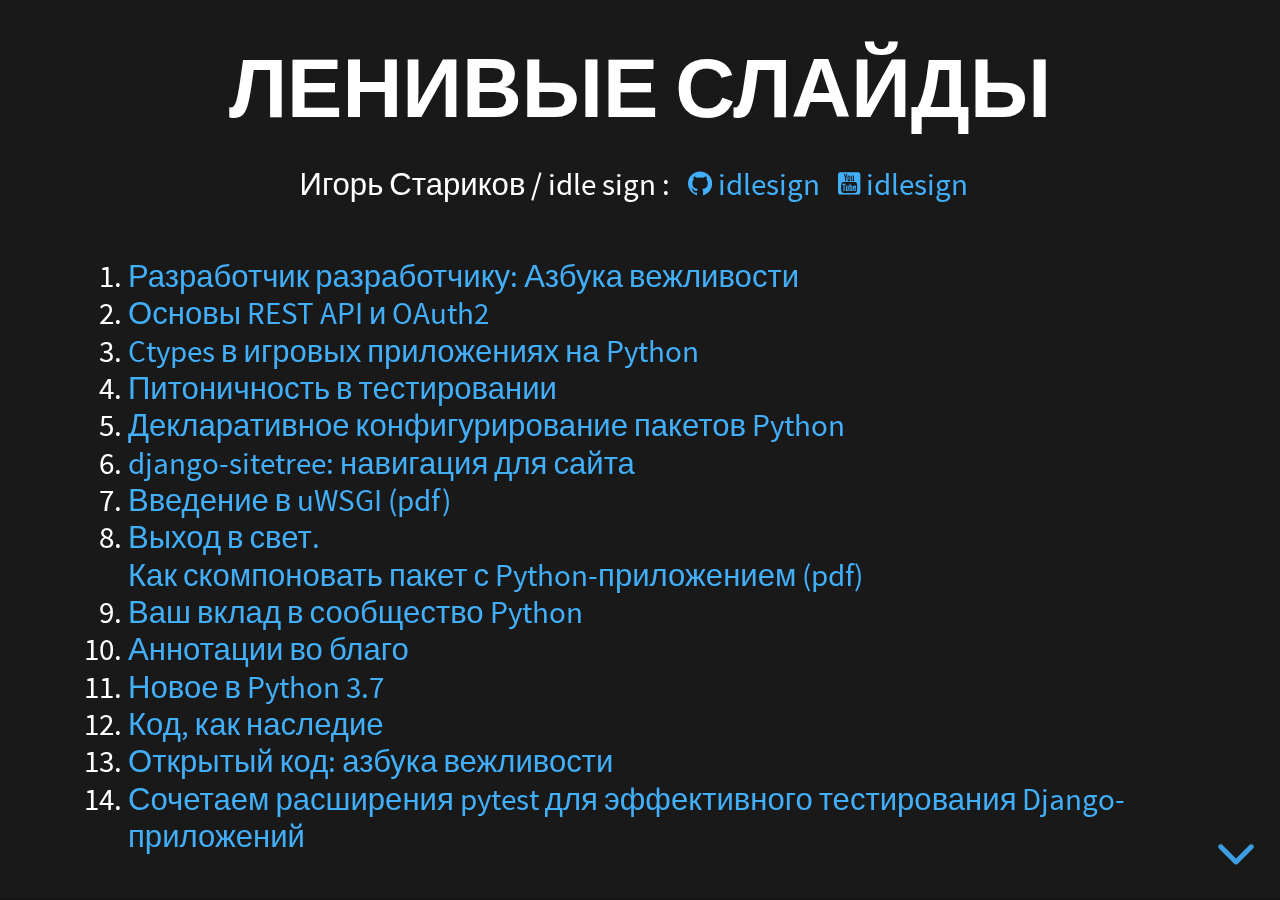
<file: index.html>
<!doctype html>
<html lang="ru">
	<head>
		<meta charset="utf-8">
		<title>Слайды к публичным выступлениям</title>

		<meta name="author" content="Игорь `idle sign` Стариков">

		<meta name="apple-mobile-web-app-capable" content="yes" />
		<meta name="apple-mobile-web-app-status-bar-style" content="black-translucent" />

		<meta name="viewport" content="width=device-width, initial-scale=1.0, maximum-scale=1.0, user-scalable=no, minimal-ui">

        <link rel="stylesheet" href="static/foundation-icons/foundation-icons.css" />
		<link rel="stylesheet" href="static/revealjs/css/reveal.css">
		<link rel="stylesheet" href="static/revealjs/css/theme/black.css" id="theme">
	</head>

	<body>
		<div class="reveal">
			<div class="slides">

                <section>
                    <section>
                        <h2>Ленивые слайды</h2>
                        <p><small>
                            Игорь Стариков / idle sign : &nbsp;
                            <a href="https://github.com/idlesign"><i class="fi-social-github"></i> idlesign</a> &nbsp;
                            <a href="https://www.youtube.com/user/idlesign"><i class="fi-social-youtube"></i> idlesign</a> &nbsp;

                        </small></p>

                        <small>
                            <ol>
                                <li><a href="001_politeness/">Разработчик разработчику: Азбука вежливости</a></li>
                                <li><a href="002_rest_api_oauth2/">Основы REST API и OAuth2</a></li>
                                <li><a href="003_ctypes_and_games/">Ctypes в игровых приложениях на Python</a></li>
                                <li><a href="004_pythonic_tests/">Питоничность в тестировании</a></li>
                                <li><a href="005_declarative_cfg/">Декларативное конфигурирование пакетов Python</a></li>
                                <li><a href="006_sitetree/">django-sitetree: навигация для сайта</a></li>
                                <li><a href="007_uwsgi_intro.pdf">Введение в uWSGI (pdf)</a></li>
                                <li><a href="008_packaging.pdf">Выход в свет.<br>Как скомпоновать пакет с Python-приложением (pdf)</a></li>
                                <li><a href="009_community/">Ваш вклад в сообщество Python</a></li>
			                    <li><a href="010_annotations/">Аннотации во благо</a></li>
				                <li><a href="011_py37new/">Новое в Python 3.7</a></li>
				                <li><a href="012_legacy/">Код, как наследие</a></li>
				                <li><a href="013_oss/">Открытый код: азбука вежливости</a></li>
				                <li><a href="014_pytestdj/">Сочетаем расширения pytest для эффективного тестирования Django-приложений</a></li>
                            </ol>
                        </small>
                    </section>

                    <section>
                        <h2>Управление</h2>
                        <ul>
                            <li><b>o</b> — обзор</li>
                            <li><b>f</b> — полноэкранный режим</li>
                            <li><b>s</b> — режим докладчика</li>
                            <li><b>b</b> — затемнение</li>
                        </ul>
                    </section>
                </section>

			</div>
		</div>

		<script src="static/revealjs/js/reveal.js"></script>
		<script>
			Reveal.initialize({
				controls: true,
				mouseWheel: true,
				progress: true,
				history: true,
				center: true,
				transition: 'slide'
			});
		</script>
	</body>
</html>
</file>
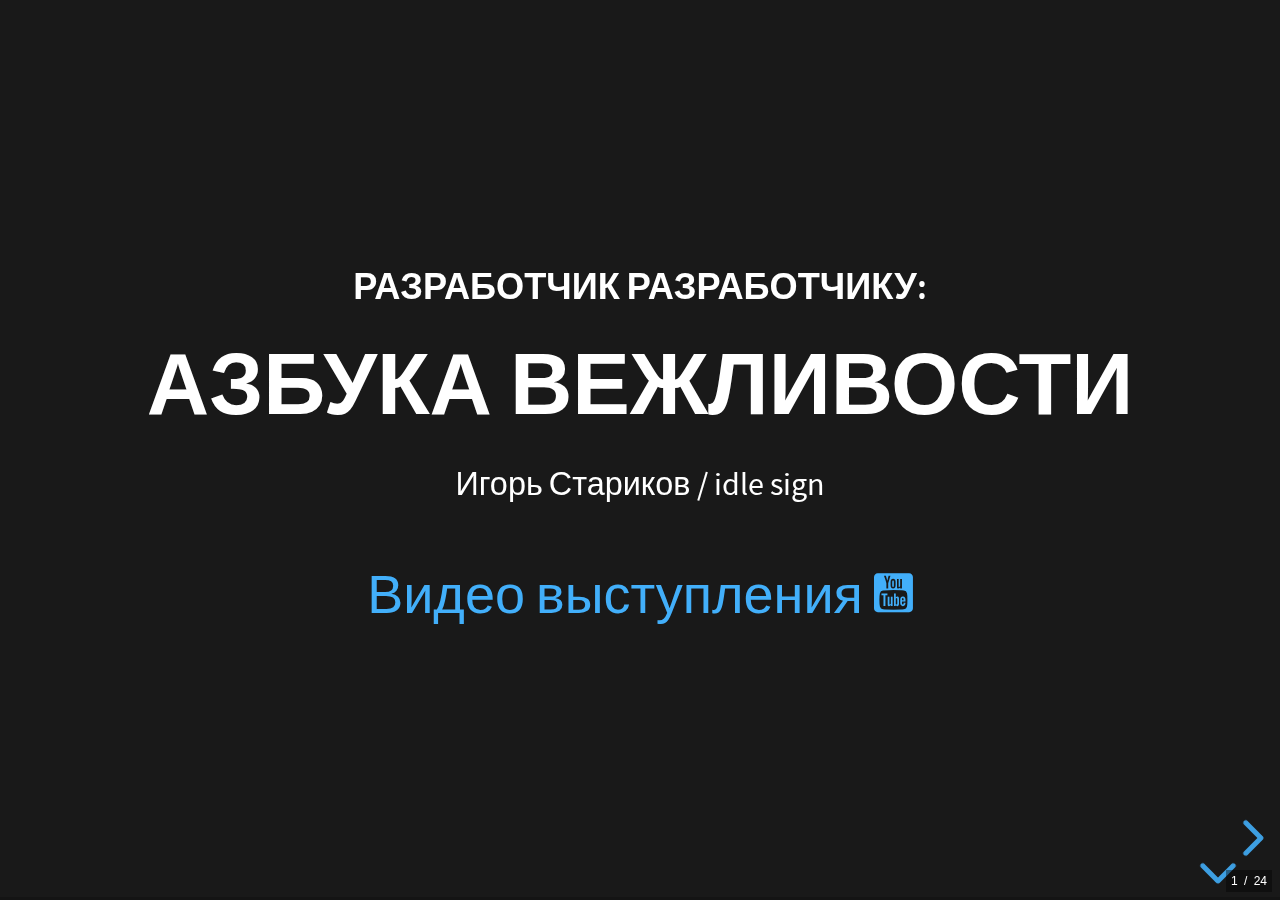
<file: 001_politeness/index.html>
<!doctype html>
<html lang="ru">
	<head>
		<meta charset="utf-8">
		<title>Разработчик разработчику: Азбука вежливости</title>

		<meta name="description" content="О том, как делиться опытом наиболее эффективно, при этом обеспечивая повышение уровня доступности и популярности разрабатываемого вами ПО.">
		<meta name="author" content="Игорь `idle sign` Стариков">

		<meta name="apple-mobile-web-app-capable" content="yes" />
		<meta name="apple-mobile-web-app-status-bar-style" content="black-translucent" />

		<meta name="viewport" content="width=device-width, initial-scale=1.0, maximum-scale=1.0, user-scalable=no, minimal-ui">

        <link rel="stylesheet" href="../static/foundation-icons/foundation-icons.css" />
		<link rel="stylesheet" href="../static/revealjs/css/reveal.css">
		<link rel="stylesheet" href="../static/revealjs/css/theme/black.css" id="theme">
        <link rel="stylesheet" href="../static/revealjs/lib/css/zenburn.css">

        <link rel="stylesheet" href="../static/slides.css">
		<script src="../static/slides-print.js"></script>
	</head>

	<body>
		<div class="reveal">
			<div class="slides">

                <!--

                    Если поразмыслить, то приложения и библиотеки с открытым исходным кодом уже давно и по праву можно считать двигателем области программного обеспечения.
                    Именно открытый исходный код можно рассматривать, как средство передачи опыта, позволяющее, помимо прочего, учиться на ошибках других.
                    Давайте попытаемся понять, как делиться опытом наиболее эффективно, при этом обеспечивая повышение уровня доступности и популярности разрабатываемого вами ПО.

                -->

                <section>
                    <section>
                        <h6>Разработчик разработчику:</h6>
                        <h2>Азбука вежливости</h2>
                        <p><small>
                            Игорь Стариков / idle sign
                        </small></p>

                        <a href="https://youtu.be/8X0Ew6bGGqU">Видео выступления <span class="fi-social-youtube"></span></a>

                    </section>

                    <section>
                        <h2>Автор</h2>
                        <ul>
                            <li>Несу Python в массы:
                                <ul>
                                    <li>Рассказываю о нём</li>
                                    <li>Поддерживаю сайт — <a href="http://pythonz.net">pythonz.net</a></li>
                                    <li>Перевожу и озвучиваю доклады с PyCon US</li>
                                </ul>
                            </li>
                            <li>
                                Пишу код и отдаю его людям —
                                <a href="https://github.com/idlesign"><i class="fi-social-github"></i> idlesign</a>
                            </li>
                        </ul>

                        <aside class="notes">
                            <ul>
                                <li>С 2013 года неофициальный русский голос некоторых докладчиков с PyCon US:
                                    Реймонд Хеттиджер, Брендон Родес и Дэвид Бизли.</li>
                                <li>Код на Python и не только.</li>
                            </ul>
                        </aside>
                    </section>
                </section>

                <!---------------------------------------------------------------------------------------------------------------->

                <section>
                    <section>
                        <h3>Почему я рассказываю об этом</h3>
                        <ul>
                            <li>Актуально</li>
                            <li>Интересно</li>
                            <li>Важно</li>
                        </ul>
                        <aside class="notes">
                            <ul>
                                <li>Актуально: популярность — язык, который можно использовать в разных областях.</li>
                                <li>Актуально: многим хотелось бы попробовать свои силы, но как?</li>
                                <li>Интересно: сфера человеческих взаимоотношений. разработчик-разработчик</li>
                                <li>Важно: открытое ПО как возможность развития (передача опыта)</li>
                                <li>Важно: повышать культурный уровень в общении, совместная разработка – вид общения</li>
                            </ul>
                        </aside>
                    </section>

                    <section>
                        <h3>Почему рассказываю об этом я</h3>
                        <p><img src="static/stats-downloads.png"></p>
                        <small>Несколько десятков проектов с открытым кодом — Python, JavaScript, PHP, Delphi.</small>

                        <aside class="notes">
                            <ul>
                                <li>Разрабатывать профессионально (за деньги) с 2001</li>
                                <li>В открытый доступ начал выкладывать примерно с 2009</li>

                                <li>Основатель проектов различной величины и степени популярности</li>
                                <li>Ещё в нескольких принимал участие</li>
                                <li>Отображены проекты на Python</li>
                            </ul>
                        </aside>
                    </section>
                </section>

                <!---------------------------------------------------------------------------------------------------------------->
                <section>
                    <blockquote>
                        Вежливость — уважительность, корректность, соблюдение приличий.
                    </blockquote>
                    <blockquote>
                        Вежа — знаток, опытный, знающий.
                    </blockquote>
                </section>
                <!---------------------------------------------------------------------------------------------------------------->

                <section>
                    <section>
                        <h2>Документирование</h2>

                        <p><small>
                            Документация — основное средство начального ознакомления с возможностями продукта,
                            влияющее на формирование отношения к нему.
                        </small></p>

                        <ul>
                            <li>Доступность</li>
                            <li>Актуальное состояние</li>
                            <li>Верный выбор целевой аудитории</li>
                        </ul>

                        <aside class="notes">
                            <ul>
                                <li>Доступность повествования, языковая. Досягаемость.</li>
                                <li>Для разработчиков не то же, что для обычных пользователей.</li>
                            </ul>
                        </aside>

                    </section>

                    <section>
                        <h2>README</h2>
                        <p><small>Сжатое описание продукта, его основные характеристики.</small></p>

                        <ul>
                            <li>Важная информация</li>
                            <li>Ссылка на основную документацию</li>
                        </ul>
                    </section>

                    <section>
                        <h2>Основная документация</h2>

                        <ul>
                            <li>Примеры, нюансы</li>
                            <li>Инструменты: <a href="http://sphinx-doc.org/">Sphinx</a>, <a href="https://readthedocs.org/">Read The Docs</a></li>
                            <li>Не увлекайтесь автодокументированием по данным кода</li>
                        </ul>
                    </section>

                    <section>
                        <h2>Журнал изменений</h2>
                        <p><small>Позволяет пользователю получить представление о необходимости обновления.</small></p>

                        <ul>
                            <li>Определите формат и строго следуйте ему — <nobr><a href="http://keepachangelog.com/">Keep a Changelog</a></nobr></li>
                            <li>Особое внимание: устаревание, удаление функциональности</li>
                        </ul>
                    </section>

                    <section>
                        <h3>Документирование внутри кода</h3>
                        <p><small>Информация о возможностях API, примеры использования.</small></p>

                        <ul>
                            <li>Не заменяет основную документацию</li>
                            <li><a href="https://www.python.org/dev/peps/pep-0257">PEP 257</a>, как отправная точка</li>
                            <li>Должны быть покрыты все публичные точки программых интерфейсов</li>
                        </ul>

                        <aside class="notes">
                            <ul>
                                <li>Удобство интегрированных сред разработки — IDE.</li>
                                <li>Документирование типов данных на входе и выходе.</li>
                            </ul>
                        </aside>
                    </section>

                    <section>
                        <h2>Комментарии внутри кода</h2>
                        <p><small>Только, если требуются для улучшения понимания происходящего.</small></p>

                        <ul>
                            <li>Не нравится качество кода — исправь. Не можешь исправить — промолчи</li>
                            <li>Не ставьте <strong>TODO</strong> и <strong>FIXME</strong> к чужому коду</li>
                        </ul>

                        <aside class="notes">
                            <ul>
                                <li>Немного о техническом долге.</li>
                                <li>TODO — «Добавить функциональность»; FIXME — «Не забудь поправить».</li>
                            </ul>
                        </aside>
                    </section>

                    <section>
                        <h3>Предупреждения об устаревании</h3>

                        <ul>
                            <li>Модуль <strong>warnings</strong>, функция <strong>warn</strong>. Классы: <strong>DeprecationWarning</strong> и <strong>PendingDeprecationWarning</strong></li>
                            <li>Вывести номер версии, в которой устареет</li>
                            <li>Вывести рекомендацию об альтернативном механизме</li>
                        </ul>
                    </section>

                </section>

                <!---------------------------------------------------------------------------------------------------------------->

                <section>
                    <section>
                        <h2>Код</h2>
                        <ul>
                            <li>Соглашение о стиле. <a href="https://www.python.org/dev/peps/pep-0008/">PEP 8</a></li>
                            <li>Принцип наименьшей неожиданности</li>
                            <li>Принцип разумных умолчаний</li>
                            <li>Путь Питона. Он же Дзэн</li>
                        </ul>

                    </section>

                    <section>
                        <h3>Принцип наименьшей неожиданности</h3>

                        <ul>
                            <li>Структура приложения: логическое распределение по модулям, пакетам, пространствам имён</li>
                            <li>Именование: соответствие наименования содержимому</li>
                            <li>Последовательно аргументов в однотипных функциях</li>
                            <li>Не усложнять</li>
                        </ul>
                    </section>

                    <section>
                        <h3>Принцип разумных умолчаний</h3>

                        <ul>
                            <li>Требует анализа/прогноза вариантов использования кода</li>
                            <li>Создать инструменты для частых сценариев</li>
                            <li>Гибкие реализации и реализации общего вида предпочтительны</li>
                            <li>Не усложнять</li>
                        </ul>
                    </section>

                    <section>
                        <h3>Путь Питона. Он же Дзэн</h3>
                        <small>
                        <ol>
                            <li>Красивое лучше безобразного.</li>
                            <li>Явное лучше подразумеваемого.</li>
                            <li>Простое лучше сложного.</li>
                            <li>Сложное лучше усложнённого.</li>
                            <li>Плоское лучше вложенного.</li>
                            <li>Разреженное лучше плотного.</li>
                            <li>Важна читабельность.</li>
                            <li>Исключения недостаточно исключительны, чтобы нарушать правила.<br>Хотя, практичность превыше безупречности.</li>
                            <li>Ошибки не должны оставаться незамеченными.<br>Если не были заглушены явно.</li>
                            <li>Пред лицом многозначности презрите желание догадываться.</li>
                            <li>Должен быть один — и лучше единственный — очевидный способ достичь цели.<br>Впрочем, если вы не голландец, поначалу этот способ может казаться не столь очевидным.</li>
                            <li>Лучше сейчас, чем никогда.<br>Впрочем, часто <em>никогда</em> лучше, чем <em>прямо сейчас</em>.</li>
                            <li>Если реализацию трудно описать, значит идея была никудышной.</li>
                            <li>Если реализацию легко описать — возможно, идея была хорошей.</li>
                            <li>Пространства имён были блестящей идеей — генерируем ещё!</li>
                        </ol>
                        </small>
                    </section>

                </section>

                <!---------------------------------------------------------------------------------------------------------------->

                <section>
                    <h3>Автоматизированные тесты</h3>
                    <p><small>Не являются гарантией правильного функционирования, но незаменимы при реорганизации кода.</small></p>

                    <ul>
                        <li>Позволяют относительно безболезненно развивать код</li>
                        <li>Критичность необходимости будет расти с размерами проекта</li>
                        <li>Добрую службу сослужит непрерывная интеграция, например <a href="https://travis-ci.org/">Travis CI</a></li>
                    </ul>
                </section>

                <!---------------------------------------------------------------------------------------------------------------->

                <section>
                    <h3>Каркас проекта</h3>
                    <p><small>Инструменты для быстрого развёртывания структуры проекта.</small></p>

                    <ul>
                        <li>2011 <a href="https://github.com/Aaronontheweb/scaffold-py/">Scaffold (scaffold-py)</a></li>
                        <li>2013 <a href="https://github.com/audreyr/cookiecutter/">Cookiecutter</a>*</li>
                        <li>2013 <a href="https://github.com/idlesign/makeapp">makeapp</a>**</li>
                        <li>2014 <a href="https://github.com/blue-yonder/pyscaffold/">PyScaffold</a></li>
                        <li>…</li>
                    </ul>
                </section>

                <!---------------------------------------------------------------------------------------------------------------->

                <section>
                    <section>
                        <h3>Организационные вопросы</h3>

                        <ul>
                            <li>Версии</li>
                            <li>Доступность дистрибутива</li>
                            <li>Поддержка пользователей</li>
                        </ul>

                    </section>

                    <section>
                        <h2>Версии</h2>

                        <ul>
                            <li>Номер версии — это и договорённость и визитная карточка. Следует придерживаться правил «<a href="http://semver.org/lang/ru/">Осмысленной нумерации</a>».</li>
                            <li>Частота выпуска: «когда нельзя больше ждать», «когда накопилось», «когда будет готово»</li>
                        </ul>

                        <aside class="notes">
                            <ul>
                                <li>Кратко о нумерации</li>
                                <li>Критичные исправления; мелкие нововведения/исправления; новая функциональность</li>
                            </ul>
                        </aside>
                    </section>

                    <section>
                        <h2>Доступность проекта</h2>

                        <ul>
                            <li>Доступность дистрибутивов. <a href="https://pypi.python.org/">PyPI</a></li>
                            <li>Доступность исходного кода. <a href="https://github.com/">GitHub</a></li>
                        </ul>

                        <aside class="notes">
                            <ul>
                                <li>Повышает вероятность развития проекта и его долгой жизни.</li>
                                <li>Возможность отслеживания ответвлений и заимствования идеий из них.</li>
                            </ul>
                        </aside>
                    </section>

                    <section>
                        <h3>Поддержка пользователей</h3>

                        <ul>
                            <li>Нужна система отслеживания инцидентов/ошибок</li>
                            <li>По возможности старайтесь отвечать на вопросы о проекте</li>
                            <li>Хорошо, если есть место для обсуждения: конференция, форум и т.п.</li>
                            <li>Важна доброжелательность</li>
                            <li>При отсутствии возможности решить задачу, обозначьте альтернативные варианты</li>
                        </ul>

                        <aside class="notes">
                            <ul>
                                <li>Cориентировать пользователя, когда сможете уделить внимание проблеме.</li>
                                <li>Возможность ответить проект.</li>
                                <li>Периодический мониторинг различных ресурсов при помощи поисковых систем.</li>
                            </ul>
                        </aside>
                    </section>
                </section>

                <!---------------------------------------------------------------------------------------------------------------->

                <section>
                    <section>
                        <h2>Спасибо за внимание!</h2>

                        <p><small>
                            Оригинальная статья «Азбука вежливости разработчика» — <a href="http://bit.ly/pypolite">http://bit.ly/pypolite</a>
                            <br>
                            <img src="static/qr-polite.png">
                        </small></p>
                    </section>

                    <section>
                        <h1>Вопросы?</h1>
                        <p><small>
                            <a href="https://github.com/idlesign"><i class="fi-social-github"></i> idlesign</a> &nbsp;
                            <a href="https://www.linkedin.com/in/idlesign"><i class="fi-social-linkedin"></i> idlesign</a> &nbsp;
                            <a href="https://twitter.com/idlesign"><i class="fi-social-twitter"></i> idlesign</a> &nbsp;
                        </small></p>

                        <p><small>
                            Эти слайды можно найти тут — <a href="http://idlesign.github.io/idletalks/001_politeness">http://bit.ly/ist_001</a>
                            <br>
                            <img src="static/qr-slides-polite.png">
                        </small></p>

                    </section>
                </section>

			</div>
		</div>

        <script src="../static/revealjs/plugin/highlight/highlight.js"></script>
        <script src="../static/revealjs/plugin/notes/notes.js"></script>
		<script src="../static/revealjs/js/reveal.js"></script>
		<script src="../static/slides.js"></script>
	</body>
</html>
</file>
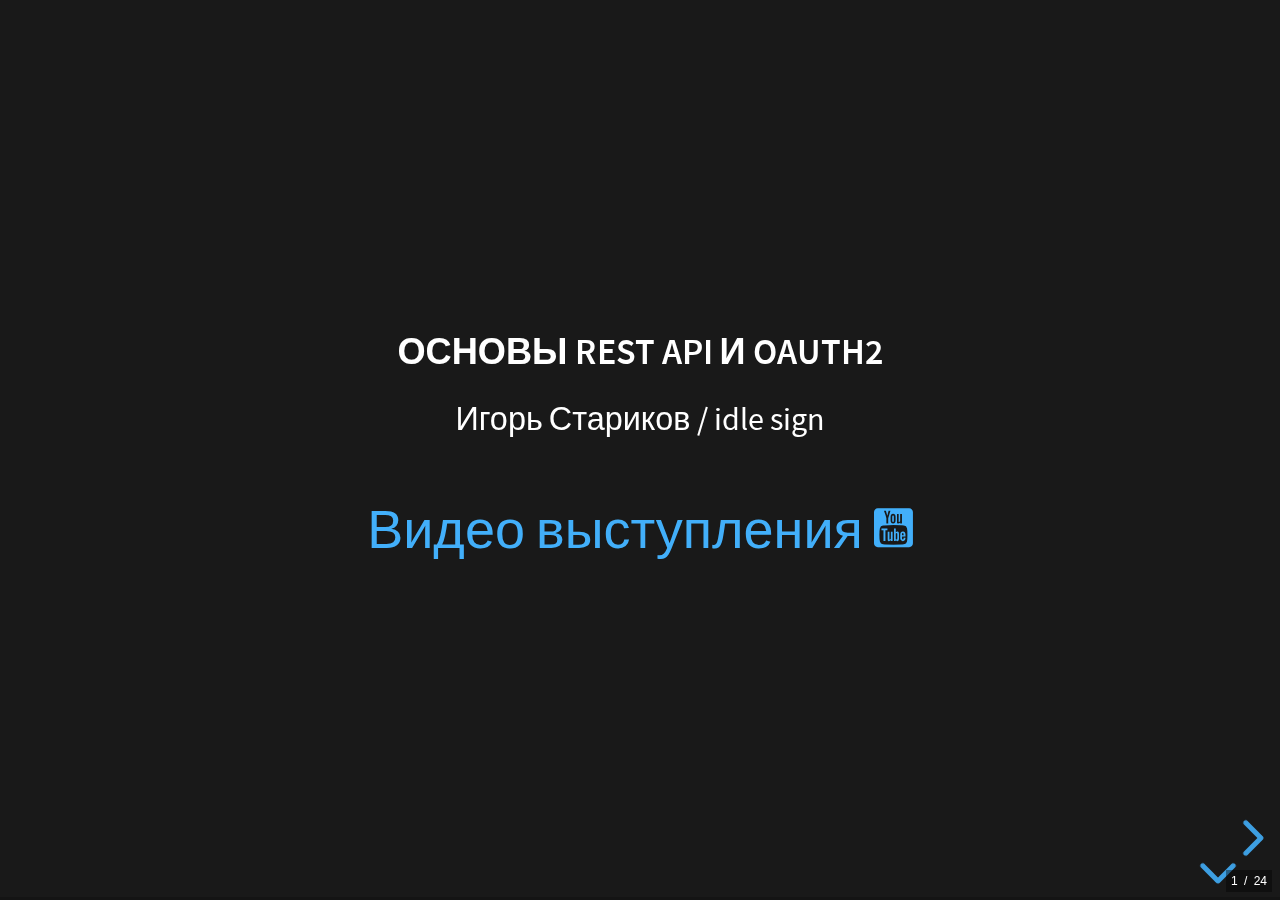
<file: 002_rest_api_oauth2/index.html>
<!doctype html>
<html lang="ru">
	<head>
		<meta charset="utf-8">
		<title>Основы REST API и OAuth2</title>

		<meta name="description" content="Об основах REST-архитектуры и OAuth2 - каркаса для авторизации.">
		<meta name="author" content="Игорь `idle sign` Стариков">

		<meta name="apple-mobile-web-app-capable" content="yes" />
		<meta name="apple-mobile-web-app-status-bar-style" content="black-translucent" />

		<meta name="viewport" content="width=device-width, initial-scale=1.0, maximum-scale=1.0, user-scalable=no, minimal-ui">

        <link rel="stylesheet" href="../static/foundation-icons/foundation-icons.css" />
		<link rel="stylesheet" href="../static/revealjs/css/reveal.css">
		<link rel="stylesheet" href="../static/revealjs/css/theme/black.css" id="theme">
        <link rel="stylesheet" href="../static/revealjs/lib/css/zenburn.css">

        <link rel="stylesheet" href="../static/slides.css">
		<script src="../static/slides-print.js"></script>
	</head>

	<body>
		<div class="reveal">
			<div class="slides">

                <!--

                    В ходе этого выступления мы создадим веб-приложение на Django, при помощи которого продемонстрируем всем желающим,
                    как может быть реализован согласованный с принципами REST программный интерфейс к нему, а также узнаем для чего нужны подобные интерфейсы.
                    Помимо принципов REST, будет затронута тема ограничения доступа к веб-ресурсам при помощи OAuth2
                    (с примерами использования приложения django-oauthost).

                    Ожидаемый уровень подготовки: начальный-средний.

                -->

                <section>
                    <section>
                        <h6>Основы REST API и OAuth2</h6>
                        <p><small>
                            Игорь Стариков / idle sign
                        </small></p>

                        <a href="https://youtu.be/tUtUjPrujns">Видео выступления <span class="fi-social-youtube"></span></a>

                    </section>

                    <section>
                        <h2>Автор</h2>
                        <ul>
                            <li>Несу Python в массы:
                                <ul>
                                    <li>Рассказываю о нём</li>
                                    <li>Поддерживаю сайт — <a href="http://pythonz.net">pythonz.net</a></li>
                                    <li>Перевожу и озвучиваю доклады с PyCon US</li>
                                </ul>
                            </li>
                            <li>
                                Пишу код и отдаю его людям —
                                <a href="https://github.com/idlesign"><i class="fi-social-github"></i> idlesign</a>
                            </li>
                        </ul>
                    </section>
                </section>

                <!---------------------------------------------------------------------------------------------------------------->

                <section>
                    <section>
                        <h2>Архитектурный стиль REST</h2>

                        <blockquote><small>
                            Representational State Transfer — передача репрезентативного состояния.
                        </small></blockquote>

                        <p>
                            Передаётся представление ресурса в некотором состоянии.
                        <p>

                    </section>

                    <section>
                        <h3>Рой Томас Филдинг</h3>

                        <p>У истоков HTTP, HTML, URI.</p>

                        <p>Диссертация <a href="http://www.ics.uci.edu/~fielding/pubs/dissertation/top.htm">
                        Architectural Styles and the Design of Network-based Software Architectures</a>, 2000&nbsp;г.</p>

                        <p>Описаны принципы, лежащие в основе всемирной паутины.
                            REST — главы
                            <a href="http://www.ics.uci.edu/~fielding/pubs/dissertation/rest_arch_style.htm">5</a>,
                            <a href="http://www.ics.uci.edu/~fielding/pubs/dissertation/evaluation.htm">6</a>.
                        </p>
                    </section>

                    <section>
                        <h2>REST — свод требований</h2>
                        <ul>
                            <li><strong>Единообразный интерфейс</strong></li>
                            <li>Клиент-сервер</li>
                            <li>Нет хранению состояния на сервере</li>
                            <li>Слоистая система</li>
                            <li>Кешируемость (возможна)</li>
                            <li>Код по требованию (возможен)</li>
                        </ul>
                    </section>

                    <section>
                        <h3>Клиент-сервер</h3>

                        <p>Разделение ответственности.</p>
                        <small>Пример: пользовательский интерфейс — хранилице данных.</small>
                    </section>

                    <section>
                        <h3>Нет хранению состояния на сервере</h3>

                        <p>
                            Каждый запрос целостен не зависит от предыдущих, содержит всю необходимую
                            для ответа на него информацию.
                        </p>
                        <ul class="small">
                            <li>Состояние сессии не хранится на сервере, но может хранится на клиенте.</li>
                            <li>Одинаковые запросы с разных клиентов должны приводить к одинаковым представлениям.</li>
                        </ul>
                    </section>

                    <section>
                        <h3>Слоистая система</h3>

                        <p>
                            Возможна иерархия слоев, в которой область видимости каждого компонента ограничена его слоем.<br>
                            Каждый слой может содержать несколько компонентов (сервер приложений, браузер, прокси, шлюз и т.п.).
                        </p>
                    </section>

                    <section>
                        <h3>Кешируемость</h3>
                        <div class="small">
                            Средство повышения производительности.

                            <p>
                                По умолчанию ответ на запрос получения данных может кешироваться, ответы на другие типы
                                запросов не кешируются.
                            </p>
                            <p>Ответ сервера должен содержать явное указание, разрешено ли кеширование.</p>
                        </div>
                    </section>

                    <section>
                        <h3>Код по требованию</h3>
                        <p>Скрипты могут загружаться на клиенты,<br> исполняться ими.</p>
                    </section>

                    <section>
                        <h3>Ресурсы</h3>

                        <ul class="small">
                            <li>Ресурсом может быть всё, что можно именовать.</li>
                            <li>Имена выбирает хозяин ресурса. Цельнтрализация считается злом.</li>
                            <li>Формат (тип медиа) зависит от нужд и возможностей клиента.<br>Не все для автообработки.</li>
                            <li>Степень идентичности представления исходному объекту скрыта за интерфейсом.</li>
                            <li>Одновременно два разных русурса могут иметь одно значение (представление).</li>
                        </ul>
                    </section>

                    <section>
                        <h3>Единообразный интерфейс</h3>
                        <small>для взаимодействия компонентов системы</small>
                        <div>
                            Требования к ресурсам:
                            <ul>
                                <li>Идентификация<br>
                                    <small>URI должны быть постоянными.</small>
                                </li>
                                <li>Манипуляция через представления<br>
                                    <small>Действия HTTP: OPTIONS, GET, PUT, POST, DELETE, PATCH.</small>
                                </li>
                                <li>Cамоописание<br>
                                    <small>Заголовки HTTP: host, status, accept-encoding, content-type, cache-control.</small>
                                </li>
                                <li>ГКДСП (HATEOAS)<br>
                                    <small>Гипермедиа, как двигатель состояния приложения.
                                    Гиперссылки — основа паутины.</small>
                                </li>
                            </ul>
                        </div>
                    </section>

                    <section>
                        <h3>Плюсы и минусы REST</h3>

                        <table>
                            <tr>
                                <td width="50%">
                                    <ol class="small">
                                        <li>Простота архитектуры</li>
                                        <li>Понижение сложности системы</li>
                                        <li>Удобство мониторинга</li>
                                        <li>Увеличение надёжности</li>
                                        <li>Расположенность к масштабируемости</li>
                                    </ol>
                                </td>
                                <td class="va__t">
                                    <ol class="small">
                                        <li>Снижение производительности<br>
                                            <small>*Нивелируется кешированием.</small>
                                        </li>
                                        <li>Снижение контроля со стороны сервера<br>
                                            <small>Необходимость поддержки разных версий клиентов.</small>
                                        </li>
                                        <li>Снижение продуктивности<br>
                                            <small>Оптимизирован для общих случаев.</small>
                                        </li>
                                    </ol>
                                </td>
                            </tr>
                        </table>
                    </section>

                </section>

               <!---------------------------------------------------------------------------------------------------------------->

                <section>
                    <h2>Гипермедиа и JSON</h2>

                    JSON — не является гипермедийным форматом

                    <p>
                    <ul class="small">
                        <li><a href="https://tools.ietf.org/html/rfc5988">Web Linking (RFC 5988)</a></li>
                        <li><a href="http://json-ld.org/">JSON-LD (Linked Data)</a></li>
                        <li><a href="https://github.com/kevinswiber/siren">Siren</a></li>
                        <li><a href="https://github.com/collection-json/spec">Collection+JSON</a></li>
                        <li><a href="http://stateless.co/hal_specification.html">HAL — Hypertext Application Language</a></li>
                    </ul>
                    </p>
                </section>

                <!---------------------------------------------------------------------------------------------------------------->

                <section>
                    <h2>Пишем. Часть 1</h2>
                </section>

                <!---------------------------------------------------------------------------------------------------------------->

                <section>
                    <section>
                        <h3>OAuth2 — каркас для авторизации</h3>

                        <small>Переосмысление оригинального OAuth.</small>

                        <p>
                            Спецификация: <a href="https://tools.ietf.org/html/rfc6749">
                            The OAuth 2.0 Authorization Framework (RFC 6749)</a>. Разработка: 2010-2012.
                        </p>

                    </section>

                    <section>
                        <h3>Основные шаги</h3>

                        <ol>
                            <li>
                                Регистрация клиента<br>
                                <small>для получения его идентификатора (не являющегося секретным)</small>
                                <ul class="small">
                                    <li>Указание типа (доверенный / публичный)</li>
                                    <li>Указание URI переадресации (для возвращения ответа с реквизитами)</li>
                                    <li>Указание пароля (не обязательно)</li>
                                </ul>
                            </li>
                            <li>
                                Получение токена доступа<br>
                                <small>Токен — временный идентификатор. Выдаётся для пользователя и/или клиента.</small>
                            </li>
                            <li>
                                Использование токена доступа<br>
                                <small>При каждом обращении к нужным ресурсам вместо связки логин + пароль пользователя.</small>
                            </li>
                        </ol>
                    </section>

                    <section>
                        <h3>Точки сообщения</h3>

                        <ul>
                            <li>
                                Точка авторизации (TLS). На сервере<br>
                                <small>
                                    Для получения допуска от владельца ресурса.
                                </small>

                            </li>

                            <li>
                                Точка получения токена (TLS). На сервере<br>
                                <small>
                                    Для обмена реквизитов допуска на токен доступа, обычно с аутентификацией клиента.
                                </small>
                            </li>

                            <li>
                                Точка переадресации. На получателе<br>
                                <small>
                                    Используется сервером для возвращения ответа, содержащего реквизиты доступа.
                                </small>
                            </li>

                        </ul>
                    </section>

                    <section>
                        <h4>Варианты получения допуска</h4>

                        <ul>
                            <li>
                                Код авторизации (доверенные, веб)<br>
                                <small>
                                    1. Точка авторизации: ID Клиента + URI <span class="fi-arrow-right"></span> Аутентификация <span class="fi-arrow-right"></span> Код на URI<br>
                                    2. Точка токена: ID Клиента + URI + Код <span class="fi-arrow-right"></span> Токен на URI
                                </small>
                            </li>

                            <li>
                                Неявный (публичные, мобильные)<br>
                                <small>
                                    Точка авторизации: ID Клиента + URI <span class="fi-arrow-right"></span> Аутентификация <span class="fi-arrow-right"></span> Токен на URI
                                </small>
                            </li>

                            <li>
                                Реквизиты пользователя (наследство)<br>
                                <small>
                                    <i>(только в случае доверия к клиенту и недоступности других способов)</i><br>
                                    Точка токена: Реквизиты пользователя <span class="fi-arrow-right"></span> Токен
                                </small>
                            </li>

                            <li>
                                Реквизиты клиента (только доверенные, серверные)<br>
                                <small>
                                    Точка токена: Реквизиты клиента <span class="fi-arrow-right"></span> Токен
                                </small>
                            </li>


                        </ul>
                    </section>

                    <section>
                        <h4>Использование токена типа Предъявитель (Bearer)</h4>

                        <p><small>
                            <a href="https://tools.ietf.org/html/rfc6750">OAuth 2.0 Bearer Token Usage (RFC 6750)</a>
                        </small></p>

                        <ul>
                            <li>
                                Заголовок Authorization
                                <pre><code>Authorization: Bearer dnU7qj7wgd</code></pre>
                            </li>

                            <li>
                                POST
                                <pre><code>access_token=dnU7qj7wgd</code></pre>
                            </li>

                            <li>
                                GET, только если иначе нельзя
                                <pre><code>?access_token=dnU7qj7wgd</code></pre>
                            </li>
                        </ul>
                    </section>

                </section>


                <!---------------------------------------------------------------------------------------------------------------->

                <section>
                    <h2>Пишем. Часть 2</h2>
                </section>

                <!---------------------------------------------------------------------------------------------------------------->

                <section>
                    <h3>Ссылки</h3>

                    <ul class="small">
                        <li><a href="https://pypi.python.org/pypi/requests-oauthlib/">requests-oauthlib</a></li>
                        <li class="marg__b"><a href="https://pypi.python.org/pypi/django-oauthost/">django-oauthost</a></li>

                        <li><a href="http://habrahabr.ru/company/mailru/blog/115163/">OAuth 2.0 простым и понятным языком</a></li>
                        <li><a href="https://tech.yandex.ru/oauth/doc/dg/concepts/about-docpage/">OAuth в Яндексе</a></li>
                        <li><a href="http://restcookbook.com/">The RESTful CookBook</a> (англ.)</li>
                        <li><a href="http://www.restapitutorial.com/">A RESTful Tutorial</a> (англ.)</li>
                        <li><a href="http://sookocheff.com/post/api/on-choosing-a-hypermedia-format/">
                            On choosing a hypermedia type for your API
                        </a> (англ.)</li>
                        <li><a href="http://apihandyman.io/do-you-really-know-why-you-prefer-rest-over-rpc/">
                            Do you really know why you prefer REST over RPC?
                        </a> (англ.)</li>

                    </ul>
                </section>

                <!---------------------------------------------------------------------------------------------------------------->

                <section>
                    <section>
                        <h2>Спасибо за внимание!</h2>
                    </section>

                    <section>
                        <h1>Вопросы?</h1>
                        <p><small>
                            <a href="https://github.com/idlesign"><i class="fi-social-github"></i> idlesign</a> &nbsp;
                            <a href="https://www.linkedin.com/in/idlesign"><i class="fi-social-linkedin"></i> idlesign</a> &nbsp;
                            <a href="https://twitter.com/idlesign"><i class="fi-social-twitter"></i> idlesign</a> &nbsp;
                        </small></p>

                        <p><small>
                            Эти слайды можно найти тут — <a href="http://idlesign.github.io/idletalks/002_rest_api_oauth2">http://bit.ly/ist_002</a>
                            <br>
                            <img src="static/qr-slides-rest.png">
                        </small></p>

                    </section>
                </section>

			</div>
		</div>

        <script src="../static/revealjs/plugin/highlight/highlight.js"></script>
        <script src="../static/revealjs/plugin/notes/notes.js"></script>
		<script src="../static/revealjs/js/reveal.js"></script>
		<script src="../static/slides.js"></script>
	</body>
</html>
</file>
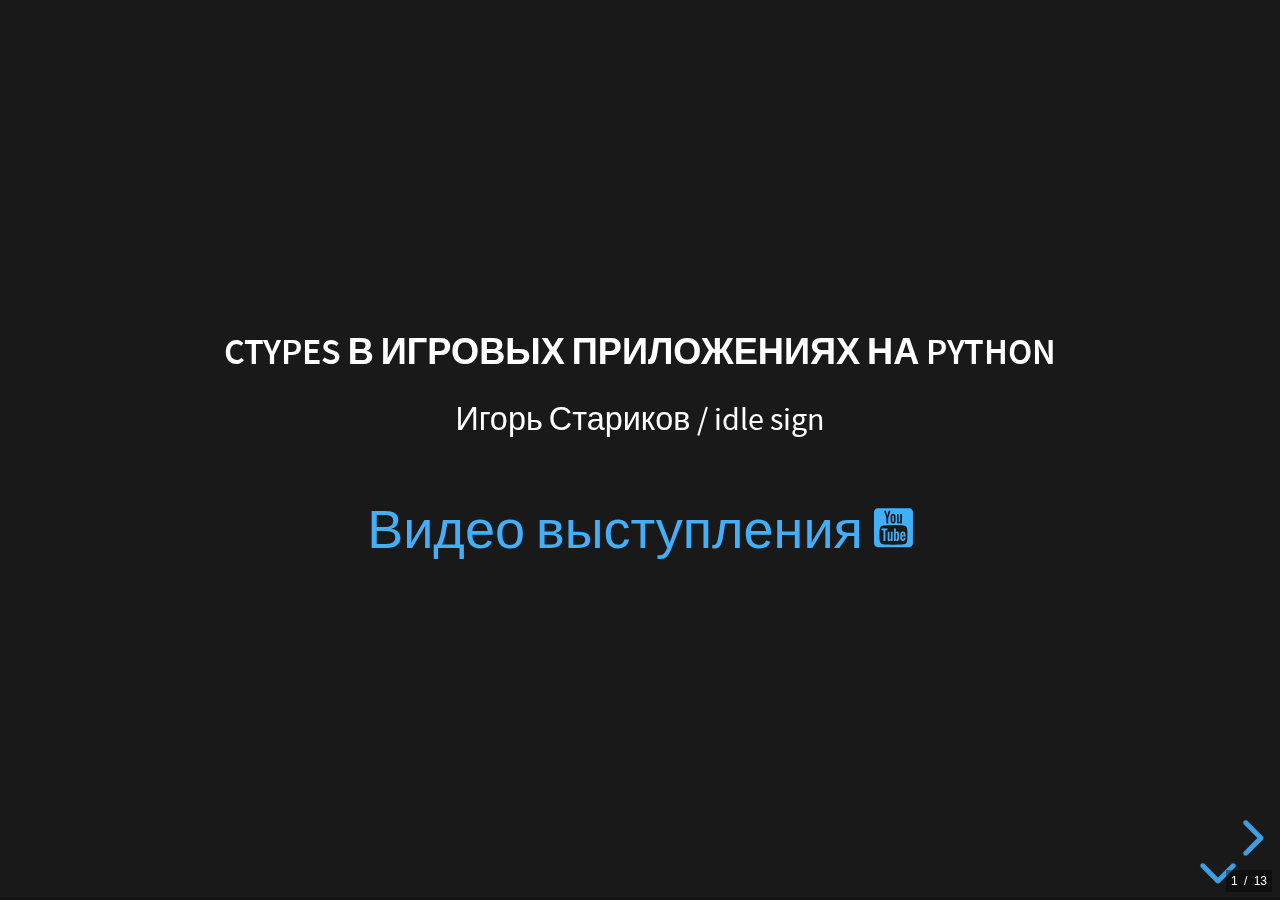
<file: 003_ctypes_and_games/index.html>
<!doctype html>
<html lang="ru">
	<head>
		<meta charset="utf-8">
		<title>Ctypes в игровых приложениях на Python</title>

		<meta name="description" content="О некоторых средствах для создания двухмерных игр на Python, и том как они используют ctypes.">
		<meta name="author" content="Игорь `idle sign` Стариков">

		<meta name="apple-mobile-web-app-capable" content="yes" />
		<meta name="apple-mobile-web-app-status-bar-style" content="black-translucent" />

		<meta name="viewport" content="width=device-width, initial-scale=1.0, maximum-scale=1.0, user-scalable=no, minimal-ui">

        <link rel="stylesheet" href="../static/foundation-icons/foundation-icons.css" />
		<link rel="stylesheet" href="../static/revealjs/css/reveal.css">
		<link rel="stylesheet" href="../static/revealjs/css/theme/black.css" id="theme">
        <link rel="stylesheet" href="../static/revealjs/lib/css/zenburn.css">

        <link rel="stylesheet" href="../static/slides.css">
		<script src="../static/slides-print.js"></script>
	</head>

	<body>
		<div class="reveal">
			<div class="slides">

                <!--

                    Не секрет, что Питон, благодаря своим свойствам, имеет широчайшую область применения.
                    Не являются исключением и мультимедийные (в том числе игровые) приложения.
                    В ходе этого выступления:
                        1. вы узнаете о некоторых средствах и принципах их построения, а также о том,
                        как упомянутые средства могут использовать функции внешних библиотек, написанных на других
                        языках программирования;
                        2. а я получу, наконец, достижение из одной известной игры, не запуская её.

                    Ожидаемый уровень подготовки: начальный-средний.

                -->

                <section>
                    <section>
                        <h6>Ctypes в игровых приложениях на Python</h6>
                        <p><small>
                            Игорь Стариков / idle sign
                        </small></p>

                        <a href="https://youtu.be/axzPs9LlZAI">Видео выступления <span class="fi-social-youtube"></span></a>

                    </section>

                    <section>
                        <h2>Автор</h2>
                        <ul>
                            <li>Несу Python в массы:
                                <ul>
                                    <li>Рассказываю о нём</li>
                                    <li>Поддерживаю сайт — <a href="http://pythonz.net">pythonz.net</a></li>
                                    <li>Перевожу и озвучиваю доклады с PyCon US</li>
                                </ul>
                            </li>
                            <li>
                                Пишу код и отдаю его людям —
                                <a href="https://github.com/idlesign"><i class="fi-social-github"></i> idlesign</a>
                            </li>
                        </ul>
                    </section>
                </section>

                <!---------------------------------------------------------------------------------------------------------------->

                <section>
                    <h2>Чёртов гном!</h2>


                    <p><img src="static/hl2ep2_gnome.jpg"></p>


                    <small><small>Источник снимка из игры — сайт arttea.aiq.ru</small></small>
                </section>

                <!---------------------------------------------------------------------------------------------------------------->

                <section>
                    <section>
                        <h3>Python в играх</h3>

                        <p>
                            <ul class="small">
                                <li>Civilization IV</li>
                                <li>Battlefield 2, Battlefield 2141, Battlefield Heroes</li>
                                <li>Eve Online</li>
                                <li>Blade of Darkness</li>
                                <li>Freedom Force</li>
                                <li>Pirates of the Caribbean Online </li>
                                <li>World of Tanks</li>
                                <li>Vampire: The Masquerade – Bloodlines</li>
                                <li>и пр.</li>
                            </ul>
                        <p>

                    </section>

                    <section>
                        <h2>pyglet</h2>

                        <blockquote><small>
                            Кросплатформенный, написанный на Питоне, каркас для разработки мультимедийных оконных приложений, игр
                        </small></blockquote>

                        <p>
                            <ul class="small">
                                <li>Использует OpenGL</li>
                                <li>Работает с изображениями, видео, аудио</li>
                                <li>Windows, OS X, Linux</li>
                                <li>Открытая лицензия (BSD)</li>
                            </ul>
                        <p>
                    </section>

                    <section>
                        <h2>cocos2d (Python)</h2>

                        <blockquote><small>
                            Каркас для создания двухмерых игр, демок и прочих графических интерактивных приложений
                        </small></blockquote>

                        <p>
                            <ul class="small">
                                <li>Действия, трансформации, эффекты</li>
                                <li>Сцены и переходы между ними</li>
                                <li>Тайлы</li>
                                <li>Скелетная анимация</li>
                                <li>Обработка столкновений</li>
                            </ul>
                        <p>
                    </section>

                    <section>
                        <h2>pymunk</h2>

                        <blockquote><small>
                            Обёртка над библиотекой Chipmunk, реализующий физику твёрдых тел в двухмерном пространстве
                        </small></blockquote>

                        <p>
                            <ul class="small">
                                <li>В терминах пространств и тел</li>
                                <li>Автогеометрия по изображениям</li>
                                <li>Кроссплатформенность</li>
                            </ul>
                        <p>
                    </section>

                    <section>
                        <h2>steampak</h2>

                        <blockquote><small>
                            Обёртка над библиотекой для платформы Steam от компании Valve
                        </small></blockquote>

                        <p>
                            <ul class="small">
                                <li>Пользователи</li>
                                <li>Группы</li>
                                <li>Оверлей</li>
                                <li>Достижения</li>
                                <li>и пр.</li>
                            </ul>
                        <p>
                    </section>

                </section>

                <!---------------------------------------------------------------------------------------------------------------->
                <section>

                    <section>
                        <h4>Вызов функций из библиотек на Си</h4>
                        <p>
                            <ul class="small">
                                <li>ctypes</li>
                                <li>cffi</li>
                                <li>SWIG</li>
                                <li>Cython</li>
                            </ul>
                        <p>
                    </section>

                    <section>
                        <h3>Рекомендации построения API</h3>
                        <p>
                            <ul class="small">
                                <li>Удобство на первом месте</li>
                                <li>Сгенерированные обёртки обычно плохи</li>
                                <li>Не обязательно повторять оригинал</li>
                            </ul>
                        <p>
                    </section>

                </section>

                <!---------------------------------------------------------------------------------------------------------------->

                <section>
                    <h3>Ссылки</h3>

                    <ul class="small">

                        <li class="marg__b"><a href="https://bitbucket.org/pyglet/pyglet/wiki/Home">Каркас pyglet</a></li>

                        <li><a href="http://cocos2d.org/">Каркасы Cocos2d</a></li>
                        <li class="marg__b"><a href="http://python.cocos2d.org/">Каркас Cocos2d (Python)</a></li>

                        <li><a href="http://chipmunk-physics.net/">Библиотека Chipmunk</a></li>
                        <li class="marg__b"><a href="http://www.pymunk.org/">Библиотека pymunk</a></li>

                        <li><a href="https://github.com/idlesign/steampak">Библиотека steampak</a></li>

                    </ul>
                </section>

                <!---------------------------------------------------------------------------------------------------------------->

                <section>
                    <section>
                        <h2>Спасибо за внимание!</h2>
                    </section>

                    <section>
                        <h1>Вопросы?</h1>
                        <p><small>
                            <a href="https://github.com/idlesign"><i class="fi-social-github"></i> idlesign</a> &nbsp;
                            <a href="https://www.linkedin.com/in/idlesign"><i class="fi-social-linkedin"></i> idlesign</a> &nbsp;
                            <a href="https://twitter.com/idlesign"><i class="fi-social-twitter"></i> idlesign</a> &nbsp;
                        </small></p>

                        <p><small>
                            Эти слайды можно найти тут — <a href="http://idlesign.github.io/idletalks/003_ctypes_and_games">http://bit.ly/ist_0003</a>
                            <br>
                            <img src="static/qr-slides-games.png">
                        </small></p>

                    </section>
                </section>

			</div>
		</div>

        <script src="../static/revealjs/plugin/highlight/highlight.js"></script>
        <script src="../static/revealjs/plugin/notes/notes.js"></script>
		<script src="../static/revealjs/js/reveal.js"></script>
		<script src="../static/slides.js"></script>
	</body>
</html>
</file>
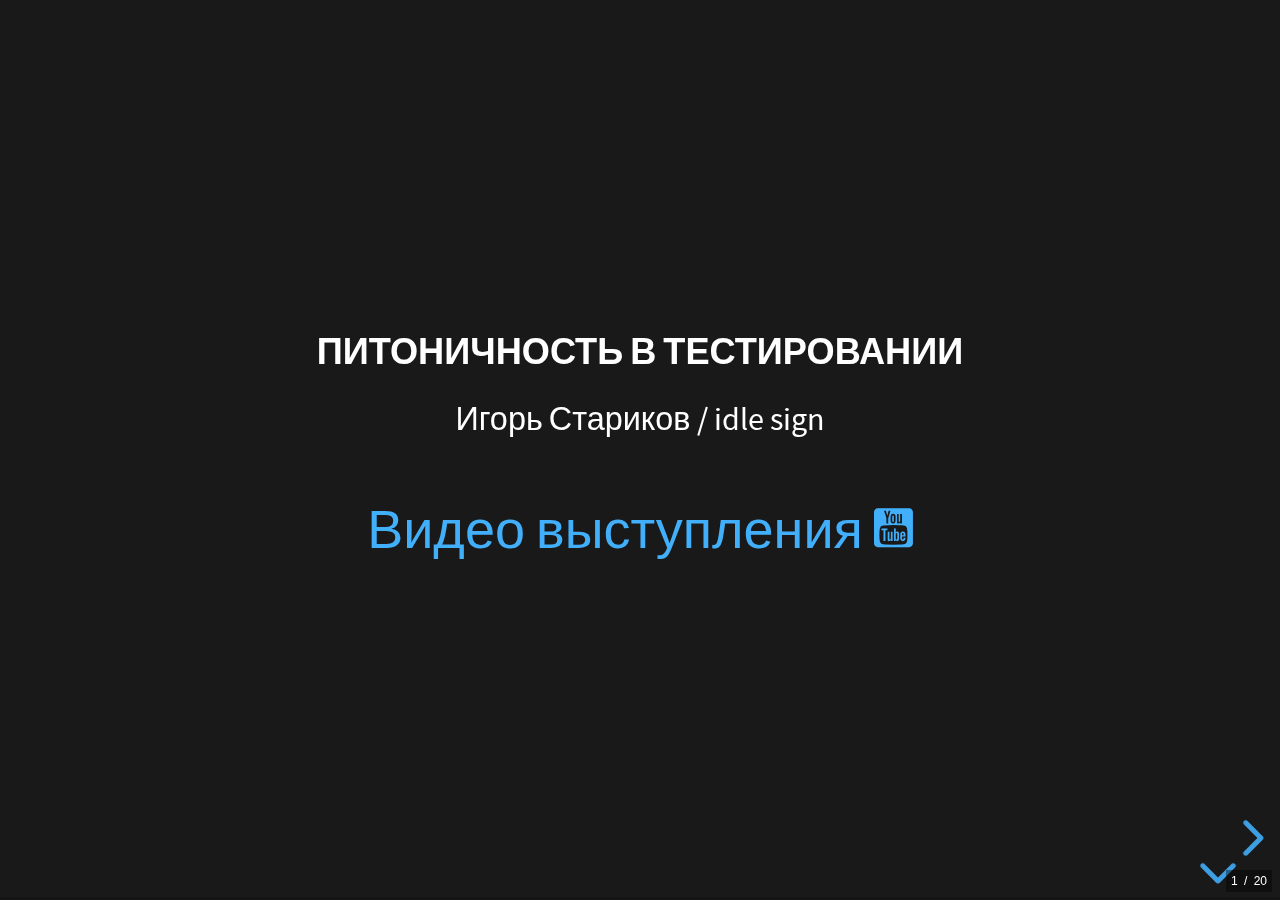
<file: 004_pythonic_tests/index.html>
<!doctype html>
<html lang="ru">
	<head>
		<meta charset="utf-8">
		<title>Питоничность в тестировании</title>

		<meta name="description" content="О подходах к тестированию с точки зрения языковой принадлежности">
		<meta name="author" content="Игорь `idle sign` Стариков">

		<meta name="apple-mobile-web-app-capable" content="yes" />
		<meta name="apple-mobile-web-app-status-bar-style" content="black-translucent" />

		<meta name="viewport" content="width=device-width, initial-scale=1.0, maximum-scale=1.0, user-scalable=no, minimal-ui">

        <link rel="stylesheet" href="../static/foundation-icons/foundation-icons.css" />
		<link rel="stylesheet" href="../static/revealjs/css/reveal.css">
		<link rel="stylesheet" href="../static/revealjs/css/theme/black.css" id="theme">
        <link rel="stylesheet" href="../static/revealjs/lib/css/zenburn.css">

        <link rel="stylesheet" href="../static/slides.css">
		<script src="../static/slides-print.js"></script>
	</head>

	<body>
		<div class="reveal">
			<div class="slides">
                <!--

                    Привычки бывают хорошие, а бывают и нет. И хотя в целом привычка покрывать код тестами, безусловно,
                    заслуживает всяческого поощрения, вопрос о том, к какому именно каркасу для тестирования лучше
                    привыкать остаётся открытым. Мы в очередной раз попытаемся его закрыть.

                    Ожидаемый уровень подготовки: начальный-средний.

                -->
                <section>
                    <section>
                        <h6>Питоничность в тестировании</h6>
                        <p><small>
                            Игорь Стариков / idle sign
                        </small></p>

                        <a href="https://youtu.be/_92nfdd5nK8">Видео выступления <span class="fi-social-youtube"></span></a>

                    </section>

                    <section>
                        <h2>Автор</h2>
                        <ul>
                            <li>Несу Python в массы:
                                <ul>
                                    <li>Рассказываю о нём</li>
                                    <li>Поддерживаю сайт — <a href="http://pythonz.net">pythonz.net</a></li>
                                    <li>Перевожу и озвучиваю доклады с англоязычных PyCon</li>
                                </ul>
                            </li>
                            <li>
                                Пишу код и отдаю его людям —
                                <a href="https://github.com/idlesign"><i class="fi-social-github"></i> idlesign</a>
                            </li>
                        </ul>
                    </section>
                </section>

                <!---------------------------------------------------------------------------------------------------------------->

                <section>
                    <section>
                        <h2>Задачки на эрудированность</h2>
                    </section>

                    <section>
                        <h2>Откуда методы?</h2>

                        <pre><code>setUp()</code></pre>
                        <pre><code>tearDown()</code></pre>

                        <div class="fragment fade-up">SUnit (Smalltalk; с 1994 года)</div>

                        <aside class="notes">
                            <ul>
                                <li>Kent Beck</li>
                            </ul>
                        </aside>

                    </section>

                    <section>
                        <h2>Откуда методы?</h2>

                        <pre><code>assertTrue()</code></pre>
                        <pre><code>assertFalse()</code></pre>
                        <pre><code>assertEquals()</code></pre>

                        <div class="fragment fade-up">JUnit (Java; с 1998 года)</div>

                        <aside class="notes">
                            <ul>
                                <li>Erich Gamma</li>
                                <li>Банда четырёх. «Шаблоны проектирования» (C++, Smalltalk), 1994</li>
                            </ul>
                        </aside>

                    </section>

                    <section>
                        <h2>Откуда методы?</h2>

                        <pre><code>assertEqual()</code></pre>
                        <pre><code>assertIsNone()</code></pre>
                        <pre><code>assertIn()</code></pre>

                        <div class="fragment fade-up">PyUnit (Python; с конца 1999 года),<br>он же unittest (c 2001 года)</div>
                    </section>

                </section>

                <!---------------------------------------------------------------------------------------------------------------->

                <section>
                    <section>
                        <h2>Питоничность</h2>

                        <div><small>Применительно к стилю кода.</small></div>

                        <blockquote>
                            Использование характерных особенностей языка,
                            позволяющее сохранить и подчеркнуть его сильные стороны, такие как лаконичность
                            и лёгкость прочтения.
                        </blockquote>
                    </section>

                    <section>
                        <h2>Переводчик на Питон</h2>

                        <table width="100%">
                            <tr>
                                <td>
                                    <pre><code>assertIn(a, b)</code></pre>
                                </td>
                                <td><div class="fragment">
                                    <pre><code>assert_in(a, b)</code></pre>
                                </div></td>
                            </tr>

                            <tr>
                                <td><div class="fragment">
                                    <pre><code>assertLessEqual(a, b)</code></pre>
                                </div></td>
                                <td><div class="fragment">
                                    <pre><code>assert_lte(a, b)</code></pre>
                                </div></td>
                            </tr>

                            <tr>
                                <td><div class="fragment">
                                    <pre><code>assertEqual(a, b)</code></pre>
                                </div></td>
                                <td><div class="fragment">
                                    <pre><code>assert_equal(a, b)</code></pre>
                                </div></td>
                            </tr>

                            <tr>
                                <td><div class="fragment">
                                    <pre><code>assertNotEqual(a, b)</code></pre>
                                </div></td>
                                <td><div class="fragment">
                                    <pre><code>assert_not_equal(a, b)</code></pre>
                                </div></td>
                            </tr>

                        </table>

                        <div class="fragment fade-up">Testify — A more pythonic testing framework (c 2010 года)</div>

                        <aside class="notes">
                            <ul>
                                <li>От Yelp</li>
                            </ul>
                        </aside>

                    </section>

                    <section>
                        <h2>Есть способ лучше</h2>

                        <table width="100%">
                            <tr>
                                <td>
                                    <pre><code>assertIn(a, b)</code></pre>
                                </td>
                                <td><div class="fragment">
                                    <pre><code>assert a in b</code></pre>
                                </div></td>
                            </tr>

                            <tr>
                                <td><div class="fragment">
                                    <pre><code>assertLessEqual(a, b)</code></pre>
                                </div></td>
                                <td><div class="fragment">
                                    <pre><code>assert a <= b</code></pre>
                                </div></td>
                            </tr>

                            <tr>
                                <td><div class="fragment">
                                    <pre><code>assertEqual(a, b)</code></pre>
                                </div></td>
                                <td><div class="fragment">
                                    <pre><code>assert a == b</code></pre>
                                </div></td>
                            </tr>

                            <tr>
                                <td><div class="fragment">
                                    <pre><code>assertNotEqual(a, b)</code></pre>
                                </div></td>
                                <td><div class="fragment">
                                    <pre><code>assert a != b</code></pre>
                                </div></td>
                            </tr>

                        </table>

                        <div class="fragment fade-up">pytest (c 2007 года)</div>

                        <aside class="notes">
                            <ul>
                                <li>Выделен из <strong>py</strong> в 2010</li>
                                <li>Holger Krekel</li>
                            </ul>
                        </aside>

                    </section>

                    <section>
                        <h2>И doctest</h2>

                        <table width="100%">
                            <tr>
                                <td>

                                    <pre class="small"><code class="python" data-trim contenteditable>
def increment(x):
    """Добавляет 1 (единицу) к
    указанному x и возвращает результат.

    Примеры:

    >>> increment(1)
    2

    >>> increment(154)
    155

    """
    return x + 1


import doctest
doctest.testmod(verbose=True)
                                    </code></pre>

                                </td>
                                <td>
                                    <pre class="small fragment"><code data-trim contenteditable>
Trying:
    increment(1)
Expecting:
    2
ok
Trying:
    increment(154)
Expecting:
    155
ok
1 items had no tests:
    __main__
1 items passed all tests:
   2 tests in __main__.increment
2 tests in 2 items.
2 passed and 0 failed.
Test passed.
Out[5]:
TestResults(failed=0, attempted=2)
                                    </code></pre>
                                </td>

                            </tr>

                        </table>

                        <aside class="notes">
                            <ul>
                                <li>Tim Peters</li>
                            </ul>
                        </aside>

                    </section>



                </section>

                <!---------------------------------------------------------------------------------------------------------------->

                <section>

                    <section>
                        <h3>pytest — это возможности</h3>

                        <ul>
                            <li>запуска тестов unittest, doctest, nose</li>
                            <li>контроля над выборкой тестов</li>
                            <li>досрочной остановки тестирования</li>
                            <li>перехода в режим отладки в pdb</li>
                            <li>профилирования</li>
                            <li>отправки результатов в pastebin-сервис</li>
                            <li>контроля над используемыми дополнениями*</li>
                            <li>и другие&hellip;</li>
                        </ul>

                        <aside class="notes">
                            <ul>
                                <li>doctest: --doctest-glob='*.rst' --doctest-modules</li>
                                <li>xunit: setup/terdown_module/class/method/function</li>
                                <li>контроль выборки: путь, модуль, тест, тест по части имени (-k); перезапуск только упавших</li>
                                <li>остановки: -x, --maxfail=2</li>
                                <li>профилирование: --durations=10</li>
                                <li>pastebin: --pastebin=failed - bpaste.net</li>
                                <li>дополнения: -p no:doctest</li>
                            </ul>
                        </aside>

                    </section>

                    <section>
                        <h3>pytest — это удобства</h3>

<pre><code data-trim contenteditable>
# Параметризация.
# ===============
@pytest.mark.parametrize('username', ['user1', 'user2'])
def test_username(username):
    assert username == 'user1'

# Сравнение значений: ожидание — реальность.
# ==========================================
def test_sets():
    assert set('123') == set('12')
    # Extra items in the left set: '3'

def test_lists():
    assert [1, 2, 3] == [1, 4, 3]
    # At index 1 diff: 2 != 4
</code></pre>

                        <aside class="notes">
                            <ul>
                                <li>@pytest.mark.parametrize('username', ['user1'])</li>
                                <li>assert set("1308") == set("8035")</li>
                            </ul>
                        </aside>

                    </section>

                    <section>
                        <h4>pytest — это фикстуры</h4>

                        <blockquote>
                            Фикстура — подготовленное окружение, необходимое для запуска и стабильного выполнения теста.
                        </blockquote>

                    </section>

                    <section>
                        <h4>Пример 1. Имитация MongoDB</h4>

<pre><code data-trim contenteditable>
@pytest.fixture(autouse=True)
def mock_mongo(monkeypatch):
    """Фикстура, подменяющая Mongo на mongomock."""
    monkeypatch.setattr(
        'mongoengine.connection._connection_settings', {
            'mydb': {
                'name': 'fake', 'username': '', 'password': ''
            }
    })
    monkeypatch.setattr(
        'mongoengine.connection.MongoClient', mongomock.MongoClient
    )
</code></pre>
                    </section>

                    <section>
                        <h4>Пример 2. Фикстуры данных</h4>

<pre><code data-trim contenteditable>
@pytest.fixture
def read_fixture(request):
    """Считывает указанный файл из директории fixtures,
    находящейся в директории с тестовым модулем.

    """
    path_module = dirname(abspath(request.module.__file__))
    path_fixtures = join(path_module, 'fixtures')

    def read_it(fname):
        with open(join(path_fixtures, fname)) as f:
            return f.read()

    return read_it
</code></pre>

<pre><code data-trim contenteditable>
def test_something(read_fixture):
    data = read_fixture('mydata.file')
    ...
</code></pre>

                    </section>

                    <section>
                        <h4>Встроенные фикстуры</h4>

                        <ul>
                            <li>cache</li>
                            <li>capsys / capfd</li>
                            <li>doctest_namespace</li>
                            <li>pytestconfig</li>
                            <li>record_xml_property</li>
                            <li>monkeypatch</li>
                            <li>recwarn</li>
                            <li>tmpdir / tmpdir_factory</li>
                        </ul>

                        <aside class="notes">
                            <ul>
                                <li>@pytest.fixture(scope="module/session/class/function", autouse=True)</li>
                                <li>кеш: сохранение состояния между запусками скрипта</li>
                                <li>доступ к дескрипторам</li>
                                <li>doctest_namespace: добавление эл-тов в область видимости doctest</li>
                                <li>record_xml_property: JUnitXML</li>
                                <li>заплатка: атрибут, sys.path, окружение, текущая директория, значение по ключу</li>
                                <li>recwarn: запись предупреждений</li>
                                <li>доступ к временным файлам</li>
                            </ul>
                        </aside>

                    </section>

                    <section>
                        <h4>pytest — это сторонние дополнения</h4>
                        <pre><code>$ pip install pytest-*</code></pre>

                        <table>
                            <tr>
                                <td class="va__t">
                                    <ul>
                                        <li>aiohttp ∙ asyncio</li>
                                        <li>bdd</li>
                                        <li>benchmark ∙ timeit</li>
                                        <li>blocker ∙ cagoule ∙ ordering</li>
                                        <li>bugzilla ∙ gihub ∙ jira ∙ trello</li>
                                        <li>cloud ∙ xdist</li>
                                    </ul>
                                </td>
                                <td class="va__t">
                                    <ul>
                                        <li>c ∙ cython</li>
                                        <li>django ∙ flask ∙ tornado ∙ twisted</li>
                                        <li>excel ∙ html ∙ json</li>
                                        <li>factoryboy</li>
                                        <li>flake ∙ pep-8 ∙ pep-257</li>
                                        <li>mongo ∙ postgresql</li>
                                        <li>qt ∙ selenium</li>
                                        <li>и т.д. и т.д.</li>
                                    </ul>
                                </td>
                            </tr>
                        </table>

                        <aside class="notes">
                            <ul>
                                <li>blocker — пропустить тесты после упавшего</li>
                                <li>cagoule — запустить тесты на только изменённый код</li>
                                <li>cloud / xdist — распараллеливание</li>
                            </ul>
                        </aside>

                    </section>

                </section>

                <!---------------------------------------------------------------------------------------------------------------->

                <section>
                    <h3>Ссылки</h3>

                    <ul>

                        <li>
                            <a href="https://wiki.python.org/moin/PythonTestingToolsTaxonomy">
                                Таксономия инструментов для тестирования в Python</a>
                            <small>англ. python.org</small>
                        </li>
                        <li>
                            <a href="http://pytest.org">Сайт каркаса «pytest»</a>
                            <small>англ. pytest.org</small>
                        </li>
                        <li>
                            <a href="http://plugincompat.herokuapp.com/">
                                Таблица совместимости плагинов pytest с версиями Python</a>
                            <small>англ. herokuapp.com</small>
                        </li>
                        <li>
                            <a href="https://habrahabr.ru/post/269759/">«PyTest»</a>
                            <small>habrahabr.ru</small>
                        </li>
                        <li>
                            <a href="https://habrahabr.ru/company/yandex/blog/242795/">
                                «Как в Яндексе используют PyTest и другие фреймворки для функционального тестирования»</a>
                            <small>habrahabr.ru</small>
                        </li>
                    </ul>
                </section>

                <!---------------------------------------------------------------------------------------------------------------->

                <section>
                    <section>
                        <h2>Спасибо за внимание!</h2>
                    </section>

                    <section>
                        <h1>Вопросы?</h1>
                        <p><small>
                            <a href="https://github.com/idlesign"><i class="fi-social-github"></i> idlesign</a> &nbsp;
                            <a href="https://www.linkedin.com/in/idlesign"><i class="fi-social-linkedin"></i> idlesign</a> &nbsp;
                            <a href="https://twitter.com/idlesign"><i class="fi-social-twitter"></i> idlesign</a> &nbsp;
                        </small></p>

                        <p><small>
                            Эти слайды можно найти тут — <a href="http://idlesign.github.io/idletalks/004_pythonic_tests">http://bit.ly/ist_004</a>
                            <br>
                            <img src="static/qr-slides-pytests.png">
                        </small></p>

                    </section>
                </section>

			</div>
		</div>

        <script src="../static/revealjs/plugin/highlight/highlight.js"></script>
        <script src="../static/revealjs/plugin/notes/notes.js"></script>
		<script src="../static/revealjs/js/reveal.js"></script>
		<script src="../static/slides.js"></script>
	</body>
</html>
</file>
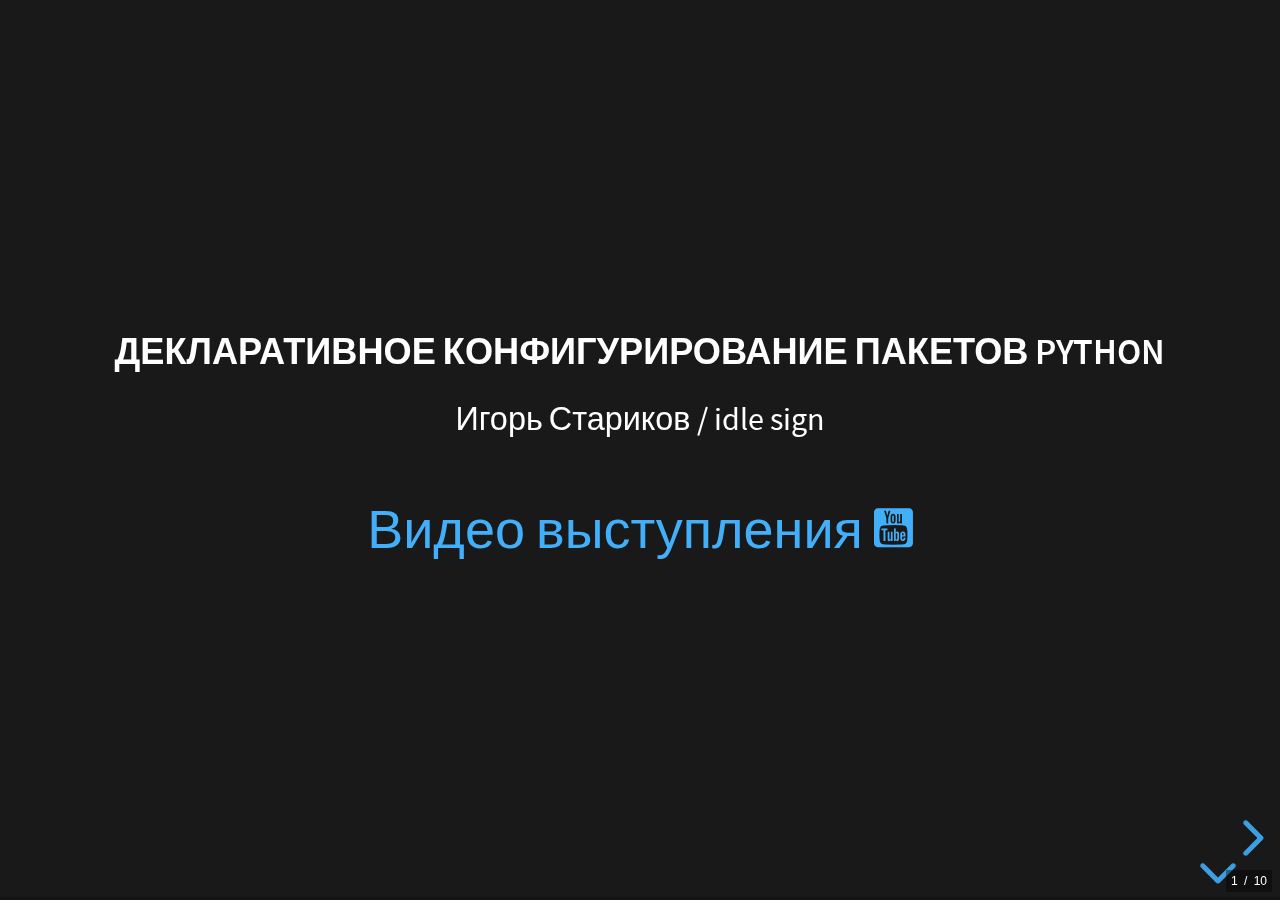
<file: 005_declarative_cfg/index.html>
<!doctype html>
<html lang="ru">
	<head>
		<meta charset="utf-8">
		<title>Декларативное конфигурирование пакетов Python</title>

		<meta name="description" content="О возможности декларативного конфигурирования пакетов Python">
		<meta name="author" content="Игорь `idle sign` Стариков">

		<meta name="apple-mobile-web-app-capable" content="yes" />
		<meta name="apple-mobile-web-app-status-bar-style" content="black-translucent" />

		<meta name="viewport" content="width=device-width, initial-scale=1.0, maximum-scale=1.0, user-scalable=no, minimal-ui">

        <link rel="stylesheet" href="../static/foundation-icons/foundation-icons.css" />
		<link rel="stylesheet" href="../static/revealjs/css/reveal.css">
		<link rel="stylesheet" href="../static/revealjs/css/theme/black.css" id="theme">
        <link rel="stylesheet" href="../static/revealjs/lib/css/zenburn.css">

        <link rel="stylesheet" href="../static/slides.css">
		<script src="../static/slides-print.js"></script>
	</head>

	<body>
		<div class="reveal">
			<div class="slides">
                <!--

                    Если вы когда-нибудь оформляли свои приложения в пакеты, чтобы другие могли с лёгкостью
                    их устанавливать и использовать, то наверняка знакомы с файлами setup.py и setup.cfg.
                    А помните, что в setup.cfg отчего-то нельзя настроить параметры, задаваемые в setup.py?
                    Забудьте.

                    Ожидаемый уровень подготовки: начальный-средний.

                -->
                <section>
                    <section>
                        <h6>Декларативное конфигурирование пакетов Python</h6>
                        <p><small>
                            Игорь Стариков / idle sign
                        </small></p>

                        <a href="https://youtu.be/iZ3euuuaeo4">Видео выступления <span class="fi-social-youtube"></span></a>

                    </section>

                    <section>
                        <h2>Автор</h2>
                        <ul>
                            <li>Несу Python в массы:
                                <ul>
                                    <li>Рассказываю о нём</li>
                                    <li>Поддерживаю сайт — <a href="http://pythonz.net">pythonz.net</a></li>
                                    <li>Перевожу и озвучиваю доклады с англоязычных PyCon</li>
                                </ul>
                            </li>
                            <li>
                                Пишу код и отдаю его людям —
                                <a href="https://github.com/idlesign"><i class="fi-social-github"></i> idlesign</a>
                            </li>
                        </ul>
                    </section>
                </section>

                <!---------------------------------------------------------------------------------------------------------------->

                <section>
                    <h4>setup.py</h4>

                    <pre class="smaller"><code class="python" data-trim contenteditable>
setup(
    version='.'.join(map(str, VERSION)),
    long_description=codecs.open(os.path.join(BASE, 'README.rst')).read(),
    packages=find_packages(exclude=['tests*']),

    name='mypackage',
    url='http://idlesign.github.io/idletalks/005_declarative_cfg/',
    description='My demo package',
    license='BSD 3-Clause License',
    author='me',
    package_data={
        'src.extra': ['*.tar.gz', '*.dat']
    },
    entry_points={
        'console_scripts': ['myrunner=src.cli:main'],
    },
    zip_safe=False,
    install_requires=['cryptography>=1.1'],
    tests_require=['pytest'],
    extras_require={
        'virtualize': ['virtualenv>=1.10'],
    },
    classifiers=[
        'Operating System :: OS Independent',
        'Programming Language :: Python :: 3.6',
    ],
)
                    </code></pre>

                </section>

                <!---------------------------------------------------------------------------------------------------------------->

                <section>
                    <h2>setuptools</h2>

                    <p>Декларативное конфигурирование доступно начиная с версии 30.4.0</p>

                    <pre><code class="python" data-trim contenteditable>
setup(setup_requires=['setuptools>=30.4.0'])
                    </code></pre>

                </section>
                <!---------------------------------------------------------------------------------------------------------------->

                <section>
                    <h4>setup.cfg</h4>

                    <pre class="smaller"><code class="ini" data-trim contenteditable>
[metadata]
name = mypackage
version = attr: src.VERSION
url = http://idlesign.github.io/idletalks/005_declarative_cfg/
author = me
description = My demo package
long_description = file: README.rst
license = BSD 3-Clause License

[metadata.classifiers]
Operating System :: OS Independent
Programming Language :: Python :: 3.6

[options]
packages = find:
zip_safe = False
install_requires = cryptography>=1.1
tests_require = pytest

[options.packages.find]
exclude = tests*

[options.extras_require]
virtualize = virtualenv>=1.10

[options.package_data]
src.extra = *.tar.gz, *.dat

[options.entry_points]
console_scripts = myrunner = src.cli:main
                    </code></pre>

                </section>

                <!---------------------------------------------------------------------------------------------------------------->

                <section>
                    <h4>Программный интерфейс</h4>

                    <pre class="small"><code class="python" data-trim contenteditable>
from setuptools.config import read_configuration


conf_dict = read_configuration('setup.cfg', ignore_option_errors=True)
                    </code></pre>

                    <pre class="smaller"><code class="python" data-trim contenteditable>
{
    'options': {
        'entry_points': {'console_scripts': ['myrunner = src.cli:main']},
        'extras_require': {'virtualize': ['virtualenv>=1.10']}, 'install_requires': ['cryptography>=1.1'],
        'package_data': {'src.extra': ['*.tar.gz', '*.dat']}, 'zip_safe': False, 'packages': [],
        'tests_require': ['pytest']
    },
    'metadata': {
        'name': 'mypackage', 'license': 'BSD 3-Clause License', 'author': 'me',
        'url': 'http://idlesign.github.io/idletalks/005_declarative_cfg/',
        'classifiers': ['Operating System :: OS Independent', 'Programming Language :: Python :: 3.6'],
        'long_description': 'file: README.rst', 'description': 'My demo package'
    }
}
                    </code></pre>

                </section>

                <!---------------------------------------------------------------------------------------------------------------->

                <section>
                    <h4>Читаем setup.cfg из mock</h4>
                    <small>(пакет mock использует пакет pbr)</small>

                    <pre class="smaller"><code class="python" data-trim contenteditable>
{
    'metadata': {
        'description': 'Rolling backport of unittest.mock for all Pythons', 'author': 'Testing Cabal',
        'url': 'https://github.com/testing-cabal/mock', 'author_email': 'testing-in-python@lists.idyll.org',
        'classifiers': ['Development Status :: 5 - Production/Stable', ...], 'name': 'mock'
    }
}
                    </code></pre>

                </section>

                <!---------------------------------------------------------------------------------------------------------------->

                <section>
                    <h3>Ссылки</h3>

                    <ul>

                        <li>
                            <a href="http://pythonz.net/articles/81/">
                                Декларативная конфигурация пакетов Питона</a>
                            <small>pythonz.net</small>
                        </li>
                        <li>
                            <a href="https://setuptools.readthedocs.io/en/latest/setuptools.html#configuring-setup-using-setup-cfg-files">
                                Configuring setup() using setup.cfg files</a>
                            <small>англ. setuptools.readthedocs.io</small>
                        </li>
                    </ul>
                </section>

                <!---------------------------------------------------------------------------------------------------------------->

                <section>
                    <section>
                        <h2>Спасибо за внимание!</h2>
                    </section>

                    <section>
                        <h1>Вопросы?</h1>
                        <p><small>
                            <a href="https://github.com/idlesign"><i class="fi-social-github"></i> idlesign</a> &nbsp;
                            <a href="https://www.youtube.com/user/idlesign"><i class="fi-social-youtube"></i> idlesign</a> &nbsp;
                            <a href="https://twitter.com/idlesign"><i class="fi-social-twitter"></i> idlesign</a> &nbsp;
                        </small></p>

                        <p><small>
                            Эти слайды можно найти тут — <a href="http://idlesign.github.io/idletalks/005_declarative_cfg">http://bit.ly/ist_005</a>
                            <br>
                            <img src="static/qr-slides-declarative.png">
                        </small></p>

                    </section>
                </section>

			</div>
		</div>

        <script src="../static/revealjs/plugin/highlight/highlight.js"></script>
        <script src="../static/revealjs/plugin/notes/notes.js"></script>
		<script src="../static/revealjs/js/reveal.js"></script>
		<script src="../static/slides.js"></script>
	</body>
</html>
</file>
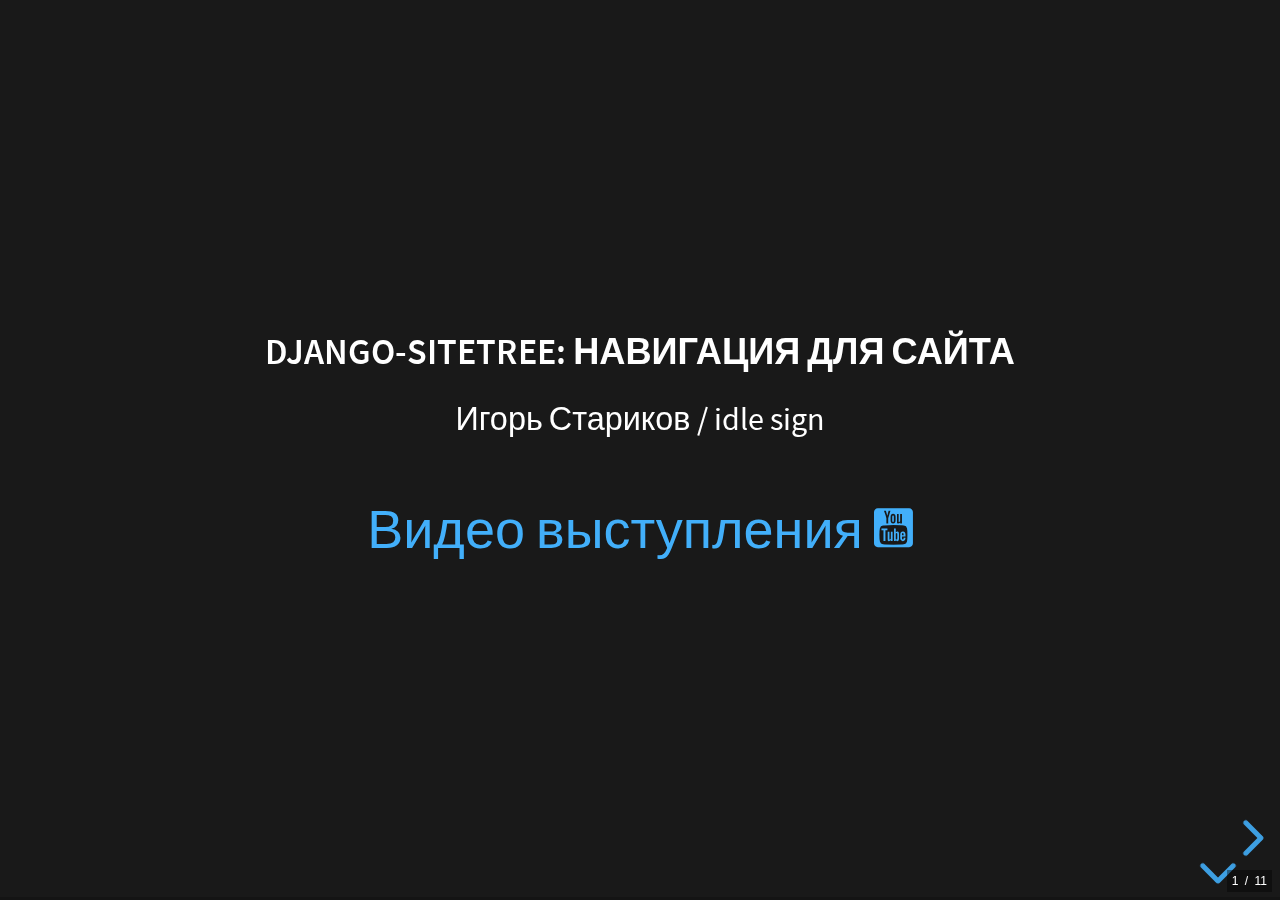
<file: 006_sitetree/index.html>
<!doctype html>
<html lang="ru">
	<head>
		<meta charset="utf-8">
		<title>django-sitetree: навигация для сайта</title>

		<meta name="description" content="Об основных возможностях django-sitetree">
		<meta name="author" content="Игорь `idle sign` Стариков">

		<meta name="apple-mobile-web-app-capable" content="yes" />
		<meta name="apple-mobile-web-app-status-bar-style" content="black-translucent" />

		<meta name="viewport" content="width=device-width, initial-scale=1.0, maximum-scale=1.0, user-scalable=no, minimal-ui">

        <link rel="stylesheet" href="../static/foundation-icons/foundation-icons.css" />
		<link rel="stylesheet" href="../static/revealjs/css/reveal.css">
		<link rel="stylesheet" href="../static/revealjs/css/theme/black.css" id="theme">
        <link rel="stylesheet" href="../static/revealjs/lib/css/zenburn.css">

        <link rel="stylesheet" href="../static/slides.css">
		<script src="../static/slides-print.js"></script>
	</head>

	<body>
		<div class="reveal">
			<div class="slides">
                <!--

                    Сложно ли реализовать навигацию для сайта? Разместить на его страницах различного вида меню,
                    навигационные цепочки, предоставить пользователю структурную карту.
                    Давайте ознакомимся с подходом, использующемся в sitetree, который позволяет решать
                    подобные задачи минимальными усилиями.

                    Ожидаемый уровень подготовки: начальный-средний.

                -->
                <section>
                    <section>
                        <h6>django-sitetree: навигация для сайта</h6>
                        <p><small>
                            Игорь Стариков / idle sign
                        </small></p>

                        <a href="https://www.youtube.com/watch?v=epjRzBk_va8">Видео выступления <span class="fi-social-youtube"></span></a>

                    </section>

                    <section>
                        <h2>Автор</h2>
                        <ul>
                            <li>Несу Python в массы:
                                <ul>
                                    <li>Рассказываю о нём</li>
                                    <li>Поддерживаю сайт — <a href="http://pythonz.net">pythonz.net</a></li>
                                    <li>Перевожу и озвучиваю доклады с англоязычных PyCon</li>
                                </ul>
                            </li>
                            <li>
                                Пишу код и отдаю его людям —
                                <a href="https://github.com/idlesign"><i class="fi-social-github"></i> idlesign</a>
                            </li>
                        </ul>
                    </section>
                </section>

                <!---------------------------------------------------------------------------------------------------------------->

                <section>
                    <h2>django-sitetree</h2>

                    <ul>
                        <li>меню</li>
                        <li>навигационные цепочки</li>
                        <li>карта сайта</li>
                        <li class="fragment fade-up">заголовки страниц</li>
                        <li class="fragment fade-up">описания для страниц</li>
                        <li class="fragment fade-up">заметки для страниц</li>
                    </ul>

                    <aside class="notes">
                        <ul>
                            <li>весна 2010</li>
                            <li>отсутствие обобщённого решения</li>
                        </ul>
                    </aside>

                </section>
                <!---------------------------------------------------------------------------------------------------------------->

                <section>
                    <section>
                        <h2>Особенности 1/2</h2>

                        <ul>
                            <li class="fragment fade-up">простота использования</li>
                            <li class="fragment fade-up">ограничение доступа к элементам</li>
                            <li class="fragment fade-up">механизмы интернационализации</li>
                            <li class="fragment fade-up">статичные дерева*</li>
                            <li class="fragment fade-up">динамические дерева*</li>
                        </ul>

                        <aside class="notes">
                            <ul>
                                <li>статичные управляются через адм. панель</li>
                                <li>динамические могут быть превращены в статичные</li>
                            </ul>
                        </aside>

                    </section>

                    <section>
                        <h2>Особенности 2/2</h2>

                        <ul>
                            <li class="fragment fade-up">шаблоны в комплекте: простой, Foundation, Bootstrap, Semantic UI</li>
                            <li class="fragment fade-up">поддержка пользовательских шаблонов</li>
                            <li class="fragment fade-up">поддержка пользовательских моделей</li>
                            <li class="fragment fade-up">динамические модификаторы деревьев</li>
                            <li class="fragment fade-up">и пр.</li>
                        </ul>
                    </section>

                </section>

                <!---------------------------------------------------------------------------------------------------------------->

                <section>
                    <h2>Демонстрация</h2>
                </section>

                <!---------------------------------------------------------------------------------------------------------------->

                <section>
                    <section>
                        <h4>Будем брать?</h4>


                        <small>
                            <a href="https://python.org/">python.org</a>
                            <a href="https://python.org/"><img src="static/shot-pythonorg.png"></a>
                        </small>

                    </section>

                    <section>
                        <small>
                            <a href="http://pythonz.net/">pythonz.net</a>
                            <a href="http://pythonz.net/"><img src="static/shot-pythonznet.png"></a>
                        </small>

                        <small>
                            См. также: <a href="https://djangopackages.org/grids/g/navigation/">Django Packages : Navigation</a>
                        </small>
                    </section>

                </section>

                <!---------------------------------------------------------------------------------------------------------------->

                <section>
                    <h3>Запчасти для сайтов django-site*</h3>

                    <ul>
                        <li><a href="https://pypi.python.org/pypi/django-siteblocks">django-siteblocks</a></li>
                        <li><a href="https://pypi.python.org/pypi/django-sitecats">django-sitecats</a></li>
                        <li><a href="https://pypi.python.org/pypi/django-siteflags">django-siteflags</a></li>
                        <li><a href="https://pypi.python.org/pypi/django-sitegate">django-sitegate</a></li>
                        <li><a href="https://pypi.python.org/pypi/django-sitemessage">django-sitemessage</a></li>
                        <li><a href="https://pypi.python.org/pypi/django-sitecats">django-siteprefs</a></li>
                        <li><a href="https://pypi.python.org/pypi/django-sitetree">django-sitetree</a></li>
                    </ul>
                </section>

                <!---------------------------------------------------------------------------------------------------------------->
                <section>
                    <section>
                        <h2>Спасибо за внимание!</h2>
                    </section>

                    <section>
                        <h1>Вопросы?</h1>
                        <p><small>
                            <a href="https://github.com/idlesign"><i class="fi-social-github"></i> idlesign</a> &nbsp;
                            <a href="https://www.youtube.com/user/idlesign"><i class="fi-social-youtube"></i> idlesign</a> &nbsp;
                            <a href="https://twitter.com/idlesign"><i class="fi-social-twitter"></i> idlesign</a> &nbsp;
                        </small></p>

                        <p><small>
                            Эти слайды можно найти тут — <a href="http://idlesign.github.io/idletalks/006_sitetree">goo.gl/1dneq3</a>
                            <br>
                            <img src="static/qr-slides-sitetree.png">
                        </small></p>

                    </section>
                </section>

			</div>
		</div>

        <script src="../static/revealjs/plugin/highlight/highlight.js"></script>
        <script src="../static/revealjs/plugin/notes/notes.js"></script>
		<script src="../static/revealjs/js/reveal.js"></script>
		<script src="../static/slides.js"></script>
	</body>
</html>
</file>
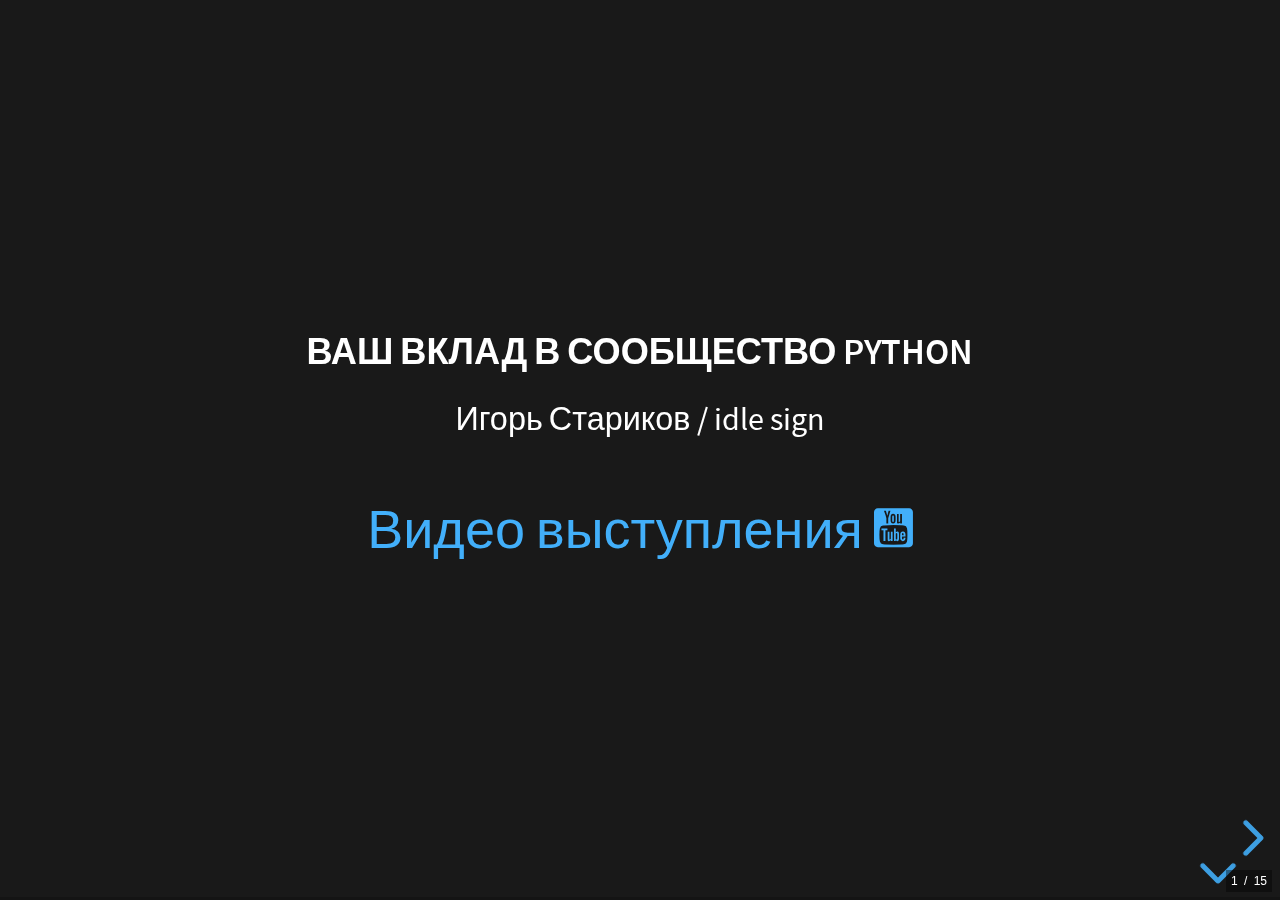
<file: 009_community/index.html>
<!doctype html>
<html lang="ru">
	<head>
		<meta charset="utf-8">
		<title>Ваш вклад в сообщество Python</title>

		<meta name="description" content="Чем и как вы можете помочь сообществу Python">
		<meta name="author" content="Игорь `idle sign` Стариков">

		<meta name="apple-mobile-web-app-capable" content="yes" />
		<meta name="apple-mobile-web-app-status-bar-style" content="black-translucent" />

		<meta name="viewport" content="width=device-width, initial-scale=1.0, maximum-scale=1.0, user-scalable=no, minimal-ui">

        <link rel="stylesheet" href="../static/foundation-icons/foundation-icons.css" />
		<link rel="stylesheet" href="../static/revealjs/css/reveal.css">
		<link rel="stylesheet" href="../static/revealjs/css/theme/black.css" id="theme">
        <link rel="stylesheet" href="../static/revealjs/lib/css/zenburn.css">

        <link rel="stylesheet" href="../static/slides.css">
		<script src="../static/slides-print.js"></script>
	</head>

	<body>
		<div class="reveal">
			<div class="slides">
                <!--

                    Если вы хотите принести пользу сообществу, но не знаете, как это сделать,
                    или с чего начать, приходите послушать — в этом выступлении я опишу несколько направлений,
                    по которым можно следовать. Вы узнаете, о том, что сообществу можно помочь не только делом,
                    но и словом. О том, что не обязательно быть семи пядей во лбу, чтобы участвовать.
                    И о многом другом. Добро пожаловать!

                    Ожидаемый уровень подготовки: начальный-средний.

                -->
                <section>
                    <section>
                        <h6>Ваш вклад в сообщество Python</h6>
                        <p><small>
                            Игорь Стариков / idle sign
                        </small></p>

                        <a href="https://youtu.be/ZE7WsnmGZ3U">Видео выступления <span class="fi-social-youtube"></span></a>

                    </section>

                    <section>
                        <h2>Автор</h2>
                        <ul>
                            <li>Несу Python в массы:
                                <ul>
                                    <li>Рассказываю о нём</li>
                                    <li>Веду <a href="http://pythonz.net">pythonz.net</a></li>
                                    <li>Перевожу и озвучиваю видео выступлений с англоязычных конференций</li>
                                </ul>
                            </li>
                            <li>
                                Пишу код и отдаю его людям —
                                <a href="https://github.com/idlesign"><i class="fi-social-github"></i> idlesign</a>
                            </li>
                        </ul>
                    </section>
                </section>

                <!---------------------------------------------------------------------------------------------------------------->

                <section>
                    <h2>Работа на любой вкус</h2>

                    <ul>
                        <li class="fragment fade-up">Пропаганда</li>
                        <li class="fragment fade-up">Организация</li>
                        <li class="fragment fade-up">Документирование</li>
                        <li class="fragment fade-up">Создание сопутствующих материалов</li>
                        <li class="fragment fade-up">Создание задач</li>
                        <li class="fragment fade-up">Сортировка задач</li>
                        <li class="fragment fade-up">Тестирование</li>
                        <li class="fragment fade-up">Программирование</li>
                        <li class="fragment fade-up">Архитектура</li>
                        <li class="fragment fade-up">Управление</li>
                    </ul>

                    <aside class="notes">
                        <ul>
                            <li>propagare — расширять, увеличивать, распространять. Распространение информации</li>
                            <li>Перевод на языки документации, текстов в приложениях</li>
                            <li>Сортировщик (зовёт разработчика) -> Developer (менять параметры задач) -> Core Developer</li>
                            <li>Easy задачи (всем хватит, около 300)</li>
                            <li>Менторы для будущих ядрёных</li>
                            <li>Менеджеры выпусков</li>
                        </ul>
                    </aside>

                </section>

                <!---------------------------------------------------------------------------------------------------------------->

                <section>
                    <h2>Ядрёный разработчик CPython</h2>

                    <ul>
                        <li class="fragment fade-up">Ответственность за принятие решений</li>
                        <li class="fragment fade-up">Обязанность принять Кодекс поведения и Положение о многообразии</li>
                        <li class="fragment fade-up">Обязанность следить за развитием проекта</li>
                        <li class="fragment fade-up">Обязанность отвечать на вопросы по экспертной зоне</li>
                        <li class="fragment fade-up">Право фиксации изменений в репозитории</li>
                        <li class="fragment fade-up">И безудержное веселье</li>

                    </ul>

                    <aside class="notes">
                        <ul>
                            <li>Уважение, открытость (к идеям, критике) + принимаем всех</li>
                        </ul>
                    </aside>

                </section>


                <!---------------------------------------------------------------------------------------------------------------->

                <section>
                    <h2>Почему да</h2>

                    <ul>
                        <li class="fragment fade-up">Желание упростить/автоматизировать решение задачи</li>
                        <li class="fragment fade-up">Интерес в изучении новых областей, получении навыков</li>
                        <li class="fragment fade-up">Интерес во взаимодействии с сообществом</li>
                        <li class="fragment fade-up">Желание принести пользу не только себе, но и окружающим</li>
                        <li class="fragment fade-up">«Труд сделал из обезьяны человека»</li>
                    </ul>

                    <aside class="notes">
                        <ul>
                            <li>Новые навыки — это почти RPG</li>
                        </ul>
                    </aside>

                </section>

                <!---------------------------------------------------------------------------------------------------------------->

                <section>
                    <h2>Почему нет</h2>

                    <ul>
                        <li class="fragment fade-up">Неуверенность в своих силах</li>
                        <li class="fragment fade-up">Отсутствие сил</li>
                        <li class="fragment fade-up">Лень</li>
                        <li class="fragment fade-up">Отсутствие времени</li>
                        <li class="fragment fade-up">Жадность, человеконенавистничество&hellip;</li>
                    </ul>

                </section>

                <!---------------------------------------------------------------------------------------------------------------->


                <section>
                    <section>
                        <h2>О специфической фобии</h2>
                    </section>

                    <section>
                        <a href="http://www.theregister.co.uk/2000/07/31/ms_ballmer_linux_is_communism/">
                            <img src="static/msreminder.jpg"></a>

                        <aside class="notes">
                            <ul>
                                <li>2000, Стив Балмер: Линукс — это коммунизм</li>
                            </ul>
                        </aside>

                    </section>

                    <section>
                        <img src="static/linus.jpg">
                    </section>

                    <section>
                        <blockquote>
                            Никогда не был особенно политизирован, поэтому, нет, я не вступил ни в какую партию.
                            Честно, у меня слишком острое чувство собственного достоинства, чтобы связываться с ними.
                        </blockquote>

                        <small>
                            <a href="http://blog.oregonlive.com/siliconforest/2010/09/linus_torvalds_already_an_oreg.html">Линус Торвальдс</a>
                        </small>

                    </section>

                    <section>
                        <a href="https://economistua.com/linus-torvalds-milyj-pingvin-stal-zahvatchikom/">
                            <img src="static/linux.png"></a>
                    </section>

                    <section>
                        <h2>Признаки</h2>

                        <ul class="small">
                            <li class="fragment fade-up">Общественное самоуправление,<br>отношения сотрудничества и взаимопомощи</li>
                            <li class="fragment fade-up">OpenSource, как способ производства,<br>является едва ли не определяющим для ИТ отрасли</li>
                            <li class="fragment fade-up">ПО зачастую приводит к созданию материальных ценностей</li>
                            <li class="fragment fade-up">Удовлетворение потребностей общества,<br>а не извлечение максимальной прибыли</li>
                            <li class="fragment fade-up">Свобода использования,<br>исключение возможности личного присвоения</li>
                            <li class="fragment fade-up">Труд, как потребность для жизни, а не средство для неё</li>
                        </ul>

                        <aside class="notes">
                            <ul>
                                <li>Одноранговые (p2p) сети — равенство участников</li>

                                <li>OpenSource как защита от рвачей</li>
                                <li>Капитал вынужен подчиниться правилам общественного производства (участие в OpenSource корпораций)</li>
                                <li>Прибавочная стоимость не обязательно должна выражаться в материальный продукте</li>
                                <li>Свобода использования в т.ч. в кап. производстве</li>
                                <li>Форк, как инструмент исключения присвоения в личных целях (соблюдение общественных интересов)</li>
                                <li>Пожертвование — не вступление в товарно-денежные отношения (обмен равных стоимостей)</li>
                                <li>Трудяющий берёт у общества сколько нужно для производства своей жизни, эксплуататор не нужен</li>
                                <li>BDL, Диктаторы: Линус, Столман вообще коммунист, Гвидо</li>
                                <li>Уход Гвидо. Ланга: корпорации могут купить совет старейшин</li>

                            </ul>
                        </aside>

                    </section>

                </section>

                <!---------------------------------------------------------------------------------------------------------------->

                <section>
                    <h2>Ссылки</h2>

                    <ul>
                        <li>
                            <a href="https://devguide.python.org">
                                Python Developer's Guide</a>
                            <small>англ. python.org</small>
                        </li>
                        <li>
                            <a href="https://opensource.guide">
                                Open Source Guides</a>
                            <small>англ. opensource.guide</small>
                        </li>
                        <li>
                            <a href="https://www.ted.com/talks/linus_torvalds_the_mind_behind_linux">
                                The mind behind Linux</a>
                            <small>англ. ted.com</small>
                        </li>
                        <li>
                            <a href="http://pythonz.net/articles/30/">
                                Азбука вежливости разработчика</a>
                            <small>pythonz.net</small>
                        </li>
                        <li>
                            <a href="http://pythonz.net/communities/">
                                Сообщества Python</a>
                            <small>pythonz.net</small>
                        </li>

                    </ul>
                </section>

                <!---------------------------------------------------------------------------------------------------------------->

                <section>
                    <section>
                        <img src="static/good.jpg">
                    </section>

                    <section>
                        <h2>Вопросы?</h2>
                        <p><small>
                            <a href="https://github.com/idlesign"><i class="fi-social-github"></i> idlesign</a> &nbsp;
                            <a href="https://www.youtube.com/user/idlesign"><i class="fi-social-youtube"></i> idlesign</a> &nbsp;
                            <a href="https://twitter.com/idlesign"><i class="fi-social-twitter"></i> idlesign</a> &nbsp;

                            Эти слайды можно найти тут — <a href="http://idlesign.github.io/idletalks/009_community">bit.ly/ist_009</a>
                            <br>
                            <img src="static/qr-slides-community.png">
                        </small></p>

                    </section>
                </section>

			</div>
		</div>

        <script src="../static/revealjs/plugin/highlight/highlight.js"></script>
        <script src="../static/revealjs/plugin/notes/notes.js"></script>
		<script src="../static/revealjs/js/reveal.js"></script>
		<script src="../static/slides.js"></script>
	</body>
</html>
</file>
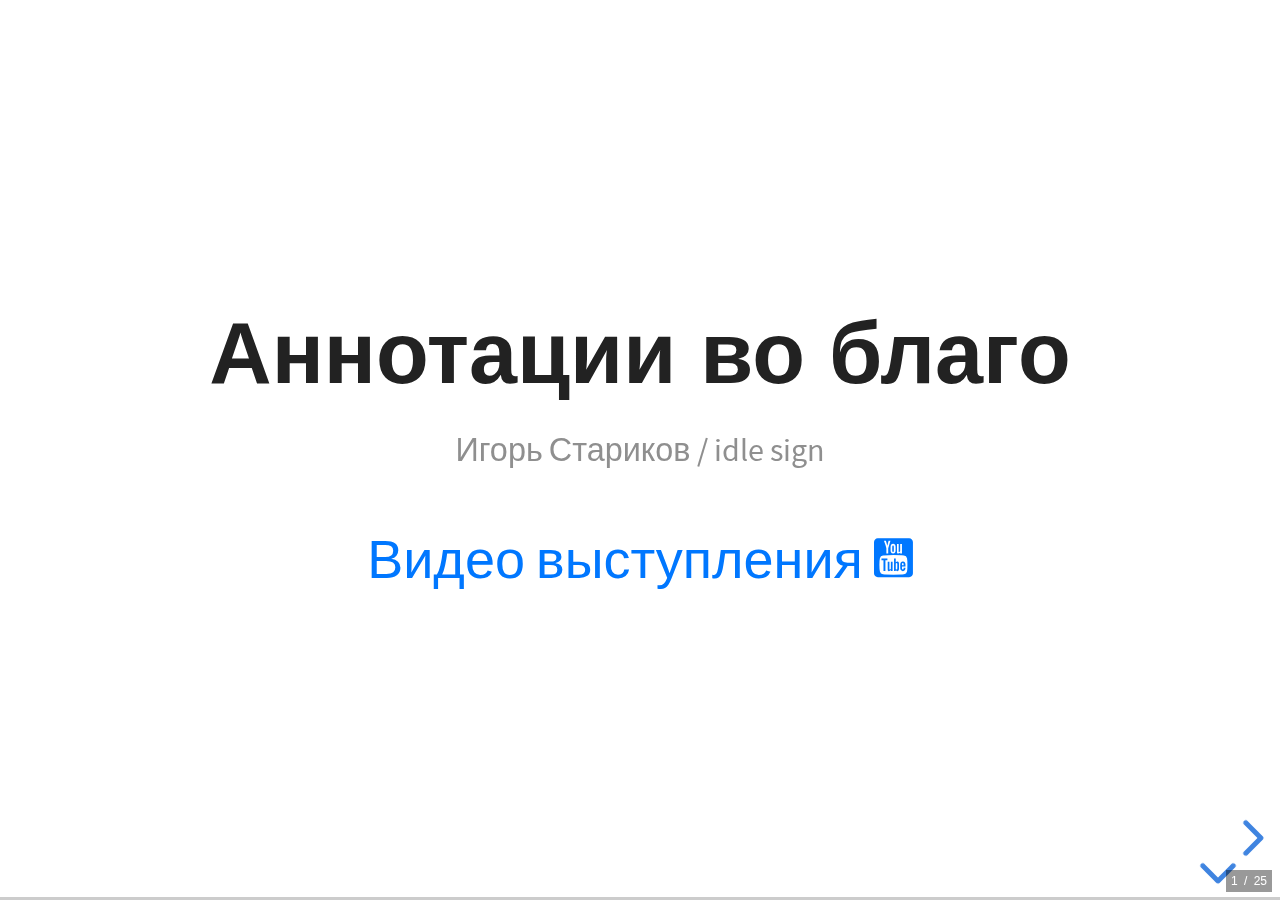
<file: 010_annotations/index.html>
<!doctype html>
<html lang="ru">
	<head>
		<meta charset="utf-8">
		<title>Аннотации во благо</title>

		<meta name="description" content="Аннотации в языке Python">
		<meta name="author" content="Игорь `idle sign` Стариков">

		<meta name="apple-mobile-web-app-capable" content="yes" />
		<meta name="apple-mobile-web-app-status-bar-style" content="black-translucent" />

		<meta name="viewport" content="width=device-width, initial-scale=1.0, maximum-scale=1.0, user-scalable=no, minimal-ui">

        <link rel="stylesheet" href="../static/foundation-icons/foundation-icons.css" />
		<link rel="stylesheet" href="../static/revealjs/css/reveal.css">
		<link rel="stylesheet" href="../static/revealjs/css/theme/white.css" id="theme">
        <link rel="stylesheet" href="../static/revealjs/lib/css/idea.css">

        <link rel="stylesheet" href="../static/slides.css">
		<script src="../static/slides-print.js"></script>
	</head>

	<body class="ya">
		<div class="reveal">
			<div class="slides">
                <!--

                    С тех пор как в Питоне появилась поддержка аннотаций прошло уже немало времени.
                    И сегодня можно с уверенностью говорить о том, что эта функциональность прижилась.
                    Так давайте же посмотрим, как и для чего используются аннотации стандартной библиотекой
                    и сторонними приложениями.

                    Ожидаемый уровень подготовки: начальный-средний.

                -->
                <section>
                    <section>
                        <h2>Аннотации во благо</h2>
                        <p class="faded"><small>
                            Игорь Стариков / idle sign
                        </small></p>

                        <a href="https://youtu.be/uq8NoT3Rbrs">Видео выступления <span class="fi-social-youtube"></span></a>

                    </section>

                    <section>
                        <h2>Автор</h2>

                        <ul>
                            <li><a href="http://idlesign.github.io/idletalks">Рассказываю</a> о Питоне</li>
                            <li>Веду <a href="https://pythonz.net">pythonz.net</a></li>
                            <li>Пишу код и отдаю его людям —
                                <a href="https://github.com/idlesign"><i class="fi-social-github"></i> idlesign</a>
                            </li>
                            <li>
                                <a href="https://www.youtube.com/playlist?list=PL2Z1mFj1DwKS_n06FajgeaM9-YZFnlClu">
                                    Перевожу и озвучиваю</a> видео выступлений<br>с англоязычных конференций</li>
                        </ul>
                    </section>
                </section>
                <!---------------------------------------------------------------------------------------------------------------->

                <section>

                    <section data-background-color="rgb(255,204,0)">
                        <h2>История вопроса</h2>

                        <aside class="notes">
                            <ul>
                                <li>Когда появилась поддержка аннотаций? </li>
                            </ul>
                        </aside>
                    </section>

                    <section>
                        <h3>PEP 3107 Аннотации функций</h3>

                        <div class="faded"><small>2006 год. Python 3.0</small></div>

                        <ul>
                            <li class="fragment fade-up">Привязка выражения на этапе компиляции</li>
                            <li class="fragment fade-up">Необязательность</li>
                            <li class="fragment fade-up">Нет требований к смыслу</li>
                            <li class="fragment fade-up">В атрибуте <code>__annotations__</code></li>

                        </ul>

                        <aside class="notes">
                            <ul>
                                <li>В 2 нет стандарта аннотирования.</li>
                                <li>Альтернатива: декораторы, строки документации.</li>
                                <li>Что знаем о PEP?</li>
                                <li>Смысл аннотаций — задача библиотек.</li>
                                <li>Не для лямбд</li>
                            </ul>
                        </aside>
                    </section>


                    <section>
                        <h3>PEP 484 Указание типов</h3>

                        <div class="faded"><small>2014 год. Python 3.5</small></div>

                        <ul>
                            <li class="fragment fade-up">Статическая и динамическая проверки</li>
                            <li class="fragment fade-up">Облегчение реорганизации кода</li>
                            <li class="fragment fade-up">Кодогенерация</li>
                            <li class="fragment fade-up">Новый стандартный смысл для аннотаций</li>
                        </ul>

                        <aside class="notes">
                            <ul>
                                <li>ван Россум переключился после Tulip</li>
                                <li>0482 — Литературный обзор указаний типов. Ланга</li>
                                <li>0483 — Теория указаний типов. Россум, Левкивский</li>
                                <li>Вдохновлено mypy.</li>
                                <li>В 3.8 хотели запретить использование для всего, кроме типов, но передумами — PEP 563</li>
                            </ul>
                        </aside>
                    </section>


                    <section>
                        <h3>PEP 526<br>Синтаксис для аннотаций переменных</h3>

                        <div class="faded"><small>2016 год. Python 3.6</small></div>

                        <aside class="notes">
                            <ul>
                                <li>Рекомендуется для аннотаций типов</li>

                            </ul>
                        </aside>
                    </section>


                    <section>
                        <h3>PEP 563<br>Отложенное вычисление аннотаций</h3>

                        <div class="faded"><small>2017 год. Python 3.7</small></div>

                        <ul>
                            <li class="fragment fade-up"><code>from __future__ import annotations</code></li>
                            <li class="fragment fade-up">3.8 — напоминание, если нет импорта</li>
                            <li class="fragment fade-up">3.9 — строгое напоминание</li>
                            <li class="fragment fade-up">4.0 — включено безоговорочно</li>

                        </ul>

                        <aside class="notes">
                            <ul>
                                <li>Нет обратной совместимости, если не используются get_type_hints или eval</li>
                                <li>PendingDeprecationWarning, DeprecationWarning</li>
                                <li>4.0 — все аннотации в строках</li>
                            </ul>
                        </aside>
                    </section>


                    <section>
                        <h3>PEP 585 Соглашения для удобства пользования аннотациями типов</h3>

                        <div class="faded"><small>2019 год. Python 3.8</small></div>

                        <ul>
                            <li class="fragment fade-up">Импорты только для аннотаций</li>
                            <li class="fragment fade-up">Разница между <code>List</code> и <code>list</code> и т.п.</li>
                            <li class="fragment fade-up">Неожиданное в typing: <code>ABC</code>s, <code>NamedTuple</code></li>
                        </ul>

                        <aside class="notes">
                            <ul>
                                <li>Какие проблемы решает?</li>
                                <li>Чтобы статика не задевала исполнение</li>
                                <li>псевдонимы, приведение, NewType, TypeVar</li>

                            </ul>
                        </aside>
                    </section>

                </section>


                <!---------------------------------------------------------------------------------------------------------------->

                <section>

                    <section data-background-color="rgb(255,204,0)">
                        <h2>Кому пожать руку</h2>
                    </section>

                    <section>

                        <table>
                            <tr>
                                <td>
                                    <a href="https://github.com/JukkaL"><img data-src="static/av_lehtosalo.png" height="30%"></a><br>
                                    <small>Юкка Лехтосало</small>
                                </td>
                                <td>
                                    <a href="https://github.com/gvanrossum"><img data-src="static/av_rossum.jpg" height="30%"></a><br>
                                    <small>Гвидо ван Россум</small>
                                </td>
                                <td>
                                    <a href="https://github.com/ambv"><img data-src="static/av_langa.jpg" height="30%"></a><br>
                                    <small>Лукаш Ланга</small>
                                </td>
                                <td>
                                    <a href="https://github.com/ilevkivskyi"><img data-src="static/av_levkivskyi.jpg" height="30%"></a><br>
                                    <small>Иван Левкивский</small>
                                </td>
                            </tr>
                        </table>

                        <div class="faded">и сотни других замечательных разработчиков</div>

                    </section>

                </section>

                <!---------------------------------------------------------------------------------------------------------------->

                <section data-background-color="#000">
                    <h2>Любители старины</h2>

                    <ul>
                        <li class="fragment fade-up">Обратное портирование</li>
                        <li class="fragment fade-up">Деаннотация</li>
                    </ul>

                    <aside class="notes">
                        <ul>
                            <li>Портирование — декораторы, докстроки</li>
                            <li>Деаннотация — Dynamo-mypy</li>
                        </ul>
                    </aside>

                </section>

                <!---------------------------------------------------------------------------------------------------------------->


                <section>

                    <section data-background-color="rgb(255,204,0)">
                        <h2>Применение</h2>
                    </section>

                    <section>
                        <h3>Проверка типов</h3>

                        <ul class="wide">
                            <li class="fragment fade-up">Статическая —
                                <a href="https://pypi.org/project/mypy/">mypy</a>,
                                <a href="https://pypi.org/project/pyre-check/">pyre</a>,
                                <a href="https://pypi.org/project/pytype/">pytype</a>

                                <pre><code class="hljs" data-line-numbers data-trim data-noescape>
                                    $ mypy myapp.py
                                    $ pyre check
                                </code></pre>

                            </li>
                            <li class="fragment fade-up">Динамическая —
                                <a href="https://pypi.org/project/typeguard/">typeguard</a>

                                <pre><code class="hljs" data-line-numbers="4" data-trim data-noescape>
                                    from typeguard import check_argument_types

                                    def some_function(a: int, b: float, c: str):
                                        assert check_argument_types()

                                </code></pre>
                            </li>
                        </ul>
                    </section>

                    <section>
                        <h3>Усиление анализатора в IDE</h3>

                        <img data-src="static/ex_pycharm.png">

                    </section>

                    <section>
                        <h3>Автодокументирование</h3>

                        <a href="https://pypi.org/project/sphinx-autodoc-typehints/">sphinx-autodoc-typehints</a>

                        <pre><code class="hljs" data-line-numbers="2-5" data-trim data-noescape>
                            def add_me(arg1):
                                """
                                :param int arg1:
                                :rtype: int
                                """
                                return arg1 + arg1


                            def add_me_new(arg1: int) -> int:
                                return arg1 + arg1
                        </code></pre>

                        <aside class="notes">
                            <ul>
                                <li>Обычный текст вместо аннотации не поместишь правда.</li>
                            </ul>
                        </aside>

                    </section>


                    <section>
                        <h3>Обработка аргументов для CLI</h3>

                        <a href="https://pypi.org/project/clizy/">clizy</a>

                        <pre><code class="hljs" data-trim data-noescape>

                            def command(req: str, *, opt1: int = 10, opt2: bool = False):
                                ...

                        </code></pre>

                    </section>

                    <section>
                        <h3>Мосты в другие языки</h3>

                        <a href="https://pypi.org/project/ctyped/">ctyped</a>

                        <pre><code class="hljs py" data-line-numbers="7-11" data-trim data-noescape>

                            lib.myfunc.argtypes = [c_char_p, c_int]
                            lib.myfunc.restype = c_char_p
                            myfunc = lib.myfunc

                            myfunc('some'.encode('utf-8'), 2019).decode('utf-8')

                            @lib.function
                            def myfunc(title: str, year: int) -> str:
                                ...

                            myfunc('some', 2019)


                        </code></pre>

                    </section>


                    <section>
                        <h3>Кодогенерация: PEP 557 Классы данных</h3>

                        <pre><code class="hljs py" data-trim data-noescape>
                            from __future__ import annotations
                            from dataclasses import dataclass, field, asdict


                            @dataclass(frozen=True)
                            class MyClass:

                                my_num: int = 42
                                my_list: List[int] = field(default_factory=list)


                            my_cls = MyClass(1, my_list=[1, 2, 3])
                            asdict(my_cls)

                        </code></pre>

                    </section>


                    <section>
                        <h3>Схематизация</h3>

                        <a href="https://pypi.org/project/marshmallow-annotations/">marshmallow-annotations</a>

                        <pre><code class="hljs py" data-trim data-noescape>

                            import attr
                            from marshmallow_annotations import AnnotationSchema

                            @attr.s
                            class Album:
                                id: int = attr.ib()
                                name: str = attr.ib()

                            class AlbumScheme(AnnotationSchema):

                                class Meta:
                                    target = Album
                                    register_as_scheme = True

                        </code></pre>


                        <aside class="notes">
                            <ul>
                                <li>Схематизация: валидация + сериализация</li>
                                <li>PEP 589 - TypedDict: подсказки типов для словарей со строгим набором ключей</li>
                            </ul>
                        </aside>

                    </section>

                    <section>
                        <h3>Схематизация. Новый уровень</h3>

                        <a href="https://pypi.org/project/pydantic/">pydantic</a>

                        <pre><code class="hljs py" data-trim data-noescape>

                            from datetime import datetime
                            from pydantic.dataclasses import dataclass

                            @dataclass
                            class User:

                                id: int
                                name: str = 'anonymous'
                                signup_ts: datetime = None

                            user = User(id='42', signup_ts='2032-06-21T12:00')
                            user.json()
                            user.dict()

                        </code></pre>


                        <small>
                            * <a href="https://pydantic-docs.helpmanual.io/#benchmarks">быстрее чем</a>:
                            marshmallow — 1.9x; django-restful-framework — 16.0x
                        </small>

                        <aside class="notes">
                            <ul>
                                <li>Поддержка создания json-схем.</li>
                                <li>Для хранения настроек. Переменные окружения.</li>
                            </ul>
                        </aside>

                    </section>


                    <section>
                        <h3>Инверсия управления, внедрение зависимости</h3>

                        <div><small class="faded">любителям изощрений посвящается</small></div>

                        <a href="https://pypi.org/project/auto-init/">auto-init</a>

                        <pre><code class="hljs py" data-trim data-noescape>

                            from auto_init import AutoInitContext

                            class Point:
                                x: int
                                y: int
                                z: int = None

                            ctx = AutoInitContext()
                            p: Point = ctx.get_instance(Point)
                            assert p.x == 0
                            assert p.y == 0
                            assert p.z is None

                        </code></pre>

                    </section>

                </section>

                <!---------------------------------------------------------------------------------------------------------------->

                <section>

                    <section data-background-color="rgb(255,204,0)">
                        <h2>Аннотации это &hellip;</h2>
                    </section>

                    <section>

                        <ul>
                            <li>Проверка типов</li>
                            <li>Усиление анализатора в IDE</li>
                            <li>Обработка аргументов для CLI</li>
                            <li>Мосты в другие языки</li>
                            <li>Кодогенерация</li>
                            <li>Схематизация</li>
                            <li>IoC, DI</li>

                            <li class="fragment fade-up">Перегрузка функций, функции общего вида</li>
                            <li class="fragment fade-up">Упаковка (маршалинг) для RPC</li>
                            <li class="fragment fade-up">Описание моделей в ORM</li>
                            <li class="fragment fade-up"><span class="faded">&lt; ваш вариант &gt;</span></li>

                        </ul>

                        <aside class="notes">
                            <ul>
                                <li>from functools import singledispatch</li>
                                <li>Annotated[T, x]</li>
                            </ul>
                        </aside>

                    </section>

                </section>

                <!---------------------------------------------------------------------------------------------------------------->

                <section>
                    <h3>Ссылки</h3>

                    <ul>

                        <li>PEP:
                            <a href="https://pythonz.net/peps/named/3107/">3107</a>,
                            <a href="https://pythonz.net/peps/named/0482/">482</a>,
                            <a href="https://pythonz.net/peps/named/0483/">483</a>,
                            <a href="https://pythonz.net/peps/named/0484/">484</a>,
                            <a href="https://pythonz.net/peps/named/0526/">526</a>,
                            <a href="https://pythonz.net/peps/named/0544/">544</a>,
                            <a href="https://pythonz.net/peps/named/0557/">557</a>,
                            <a href="https://pythonz.net/peps/named/0560/">560</a>,
                            <a href="https://pythonz.net/peps/named/0563/">563</a>,
                            <a href="https://pythonz.net/peps/named/0585/">585</a>,
                            <a href="https://pythonz.net/peps/named/0589/">589</a>
                            <small>pythonz.net</small>
                        </li>
                        <li><a href="https://github.com/python/typing/issues/600">Тип Annotated для typing</a>
                            <small>англ., github.com</small>
                        </li>
                        <li>Видео: <a href="https://youtu.be/5nXmq1PsoJ0">
                            The Fun of Reinvention</a>
                            <small>англ., youtube.com</small>
                        </li>
                        <li>Видео: <a href="https://pythonz.net/videos/114/">
                            Dataclasses: The code generator to end all<br> code generators</a>
                            <small>англ., pythonz.net</small>
                        </li>
                        <li>Видео: <a href="https://pythonz.net/videos/120/">
                            Проверка типов в Питоне как реальность</a>
                            <small>pythonz.net</small>
                        </li>

                    </ul>
                </section>

                <!---------------------------------------------------------------------------------------------------------------->

                <section>
                    <h3>Вопросы?</h3>
                    <p><small>
                        <a href="https://github.com/idlesign"><i class="fi-social-github"></i> idlesign</a> &nbsp;
                        <a href="https://www.youtube.com/user/idlesign"><i class="fi-social-youtube"></i> idlesign</a> &nbsp;

                        Эти слайды можно найти тут — <a href="http://idlesign.github.io/idletalks/010_annotations">bit.ly/ist_010</a>

                        <br>
                        <img src="static/qr-slides-annotations.png">
                    </small></p>

                </section>

			</div>
		</div>

        <script src="../static/revealjs/plugin/highlight/highlight.js"></script>
        <script src="../static/revealjs/plugin/notes/notes.js"></script>
		<script src="../static/revealjs/js/reveal.js"></script>
		<script src="../static/slides.js"></script>
	</body>
</html>
</file>
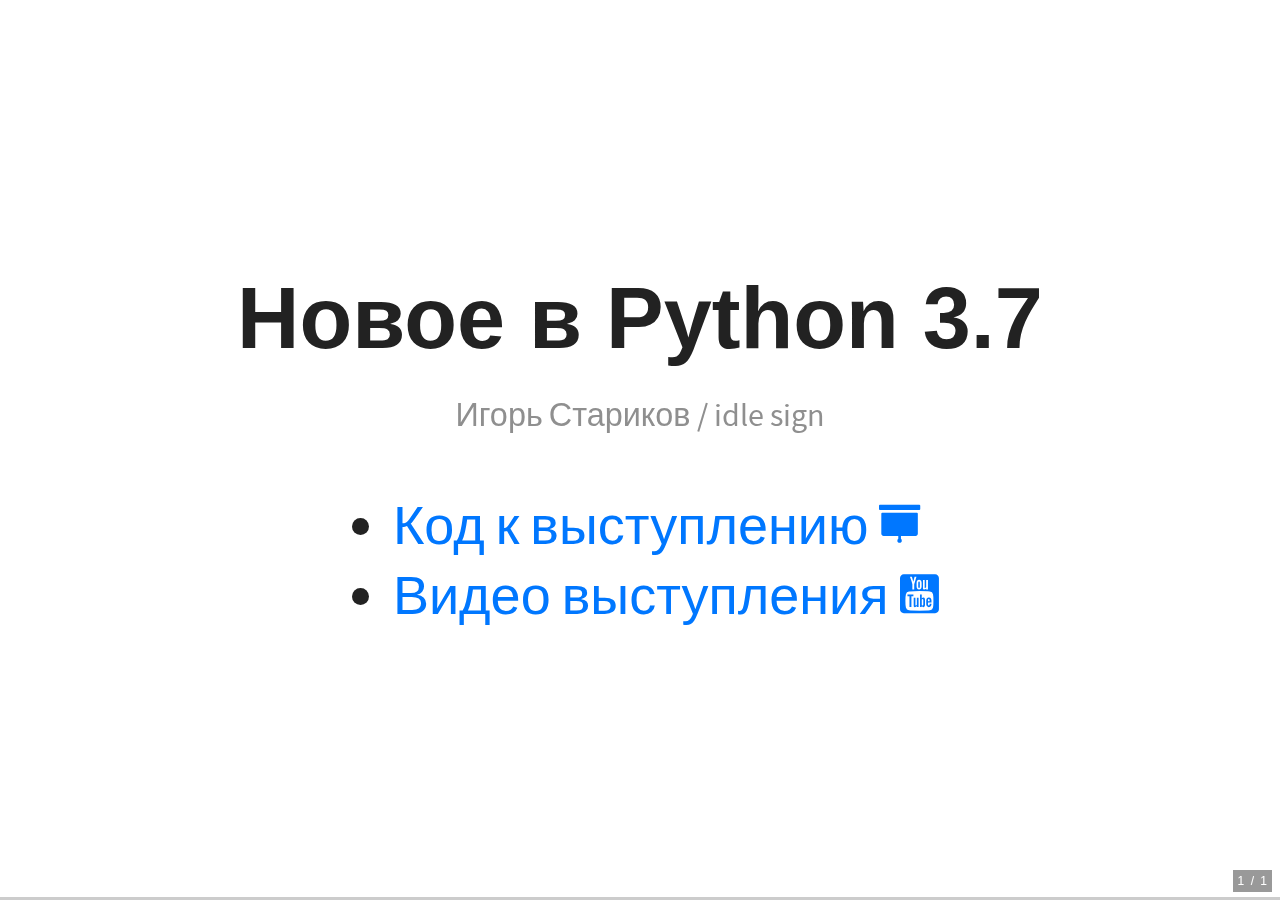
<file: 011_py37new/index.html>
<!doctype html>
<html lang="ru">
	<head>
		<meta charset="utf-8">
		<title>Новое в Python 3.7</title>

		<meta name="description" content="Новое в Python 3.7">
		<meta name="author" content="Игорь `idle sign` Стариков">

		<meta name="apple-mobile-web-app-capable" content="yes" />
		<meta name="apple-mobile-web-app-status-bar-style" content="black-translucent" />

		<meta name="viewport" content="width=device-width, initial-scale=1.0, maximum-scale=1.0, user-scalable=no, minimal-ui">

        <link rel="stylesheet" href="../static/foundation-icons/foundation-icons.css" />
		<link rel="stylesheet" href="../static/revealjs/css/reveal.css">
		<link rel="stylesheet" href="../static/revealjs/css/theme/white.css" id="theme">
        <link rel="stylesheet" href="../static/revealjs/lib/css/idea.css">

        <link rel="stylesheet" href="../static/slides.css">
		<script src="../static/slides-print.js"></script>
	</head>

	<body class="ya">
		<div class="reveal">
			<div class="slides">
                <!--

                    Беглый обзор некоторых нововведений в Python 3.7: 

                        * встроенная breakpoint();
                        * классы данных;
                        * функции с разрешением в наносекунды;
                        * компактные словари;
                        * __getattr__ уровня модуля.

                    Ожидаемый уровень подготовки: начальный-средний.

                -->
                <section>
                    <section>
                        <h2>Новое в Python 3.7</h2>
                        <p class="faded"><small>
                            Игорь Стариков / idle sign
                        </small></p>

                        <ul>
                            <li><a href="https://github.com/idlesign/idletalks/tree/gh-pages/011_py37new">Код к выступлению <span class="fi-projection-screen"></span></a></li>
                            <li><a href="https://youtu.be/AmnlSpM72ss">Видео выступления <span class="fi-social-youtube"></span></a></li>
                        </ul>
                    </section>
                </section>

			</div>
		</div>

        <script src="../static/revealjs/plugin/highlight/highlight.js"></script>
        <script src="../static/revealjs/plugin/notes/notes.js"></script>
		<script src="../static/revealjs/js/reveal.js"></script>
		<script src="../static/slides.js"></script>
	</body>
</html>
</file>
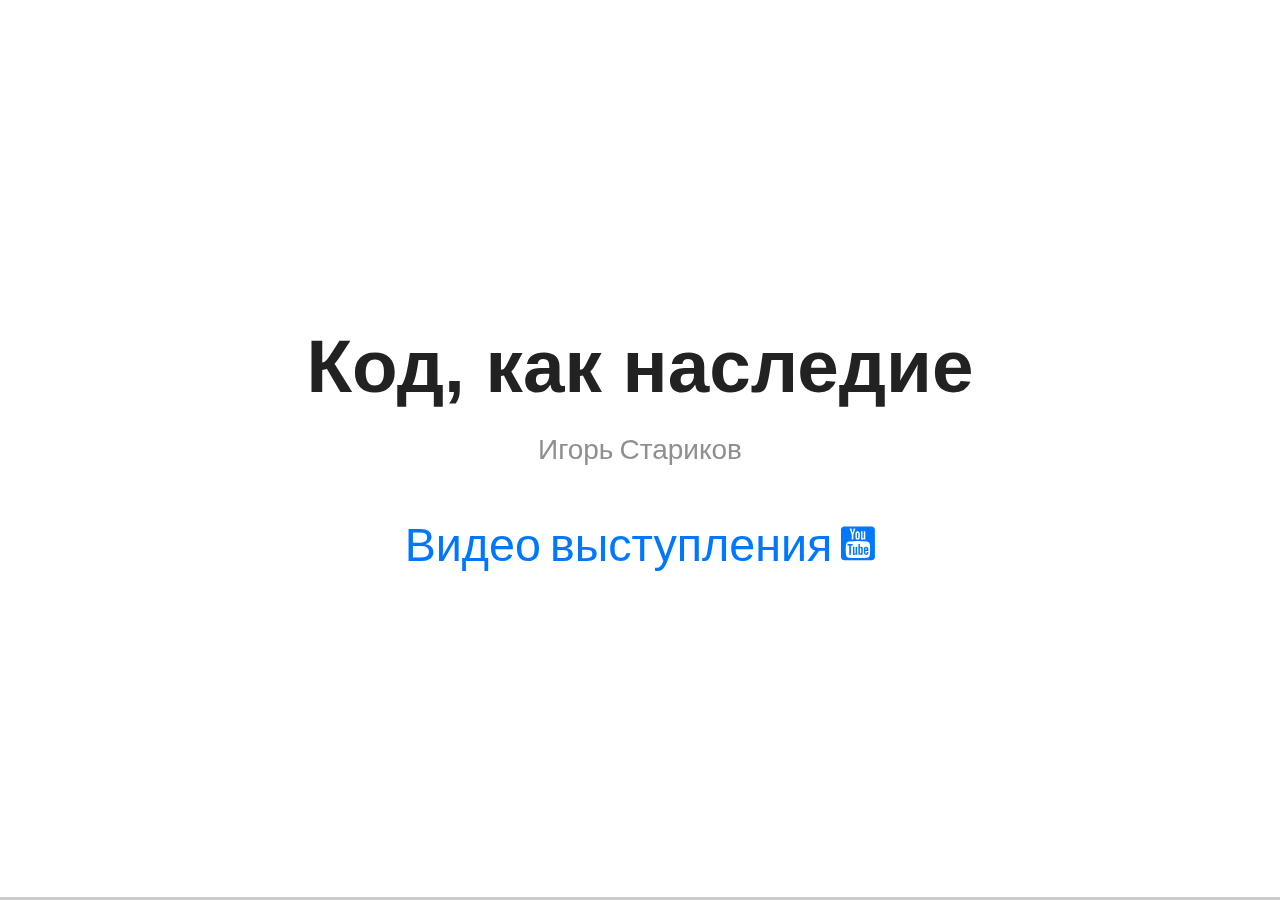
<file: 012_legacy/index.html>
<!doctype html>
<html lang="ru">
	<head>
		<meta charset="utf-8">
		<title>Код, как наследие</title>

		<meta name="description" content="Что делать с кодом, доставшимся в наследие">
		<meta name="author" content="Игорь `idle sign` Стариков">

		<meta name="apple-mobile-web-app-capable" content="yes" />
		<meta name="apple-mobile-web-app-status-bar-style" content="black-translucent" />

		<meta name="viewport" content="width=device-width, initial-scale=1.0, maximum-scale=1.0, user-scalable=no, minimal-ui">

        <link rel="stylesheet" href="../static/foundation-icons/foundation-icons.css" />
		<link rel="stylesheet" href="../static/revealjs/css/reveal.css">
		<link rel="stylesheet" href="../static/revealjs/css/theme/white.css" id="theme">
        <link rel="stylesheet" href="../static/revealjs/lib/css/idea.css">

        <link rel="stylesheet" href="../static/slides.css">
		<script src="../static/slides-print.js"></script>
	</head>

	<body class="ya">
		<div class="reveal">
			<div class="slides">
                <!--

                    Это правда, что слово «legacy» подчас может пугать и наводить уныние.
                    Однако не стоит забывать, что наследие наследию всё же рознь.
                    Давайте определимся, что такое наследние, разберёмся каким оно бывает
                    и поймём, как с ним можно жить.

                    Ожидаемый уровень подготовки: начальный-средний.

                -->
                <section>
                    <section>
                        <h2>Код, как наследие</h2>
                        <p class="faded"><small>
                            Игорь Стариков
                        </small></p>

                        <a href="https://youtu.be/SdI-vHQ6z8w">Видео выступления <span class="fi-social-youtube"></span></a>

                    </section>
                </section>
                <!---------------------------------------------------------------------------------------------------------------->

                <section>
                    <section data-background-color="rgb(255,204,0)">
                        <h2>Что такое legacy</h2>
                    </section>

                    <section>
                        <h3>Стереотипы</h3>

                        <div class="faded">
                            <ul class="ul-arrows">
                                <li>Enterprise — кровавый</li>
                                <li>Legacy — жуткое</li>
                            </ul>
                        </div>

                        <aside class="notes">
                            <ul>
                                <li>кровавый (в основном из-за крови разработчиков)</li>
                                <li>причина таких эпитетов: из-за подмены понятий</li>
                                <li>название пришло из другого языка, не всегда и не всем понятно, что оно означается,
                                    поэтому каждый использует свой опыт, вносит свои ассоциации.
                                    энтерпрайз — это лишь приложения для предприятий (в противоположность отдельным пользователям)
                                    для автоматизации бизнес-процессов.
                                </li>
                            </ul>
                        </aside>
                    </section>

                    <section>
                        <h3>Legacy это?..</h3>

                        <div class="faded">
                            <ul class="ul-arrows">
                                <li class="fragment fade-up">старый, запутанный, хрупкий код</li>
                                <li class="fragment fade-up">покинутый всеми проект</li>
                            </ul>
                        </div>

                        <aside class="notes">
                            <ul>
                                <li>люди зачастую характеризуют код таким образом</li>
                                <li>почему акцент на характеристиках: древность, сложность, хрупкость</li>
                                <li>
                                    кто-то исчез (уволился, перешёл в другой проект, код написан «десантом»,
                                    вот-вот должен быть запущен, его нужно будет развивать). про десант вопросы?
                                </li>
                                <li>но из опыта: всё может быть не так плохо</li>
                            </ul>
                        </aside>
                    </section>

                    <section>
                        <h3>Definition</h3>

                        <div class="faded">
                            <ul class="ul-main">
                                <li class="fragment fade-up">
                                    <q>Something transmitted by or received from an ancestor<br>or predecessor or from the past</q>
                                    <br><cite>Meriam-Webster</cite>
                                </li>
                                <li class="fragment fade-up">
                                    <q>A result of event in the past</q>
                                    <br><cite>Cambridge</cite>
                                </li>
                            </ul>
                        </div>

                        <aside class="notes">
                            <ul>
                                <li>переданное или полученное от предка или предшественника или из прошлого</li>
                                <li>результат действия в прошлом</li>
                            </ul>
                        </aside>

                    </section>

                    <section>
                        <h3>Наследие</h3>

                        <div class="faded">
                            <blockquote>То, что досталось нам из прошлого</blockquote>
                        </div>

                        <aside class="notes">
                            <ul>
                                <li>наследие бывает разное, в том числе хорошее.</li>
                                <li>проекты разной степени запущенности</li>
                                <li>код, как наследие — перешёл (был передан) от кого-то кому-то, привет из прошлого, необязательно далёкого</li>
                                <li>это не только ярмо, но и возможность. «Конец — это чьё-то начало.» (сыновья уходят в бой)</li>
                                <li>диалектика - для кого-то это родной код, а не наследство.</li>
                            </ul>
                        </aside>
                    </section>

                </section>

                <!---------------------------------------------------------------------------------------------------------------->

                <section>
                    <section data-background-color="#000">
                        <h2>Наследие пугает</h2>

                        <div>
                            <ul class="ul-arrows">
                                <li class="fragment fade-up">неизвестно, что ожидать</li>
                                <li class="fragment fade-up">муторно, запутано, затянется</li>
                                <li class="fragment fade-up">придётся мириться</li>
                            </ul>
                        </div>

                        <aside class="notes">
                            <ul>
                                <li>Клим Жуков «Жанр хоррор: почему человечество платит за ужас?»</li>
                                <li>причины, по которым пугаемся</li>
                                <li>придётся мириться: бурундук — птичка. как влияет на выгорание?</li>
                                <li>возникает вопрос: почему так</li>
                            </ul>
                        </aside>
                    </section>

                    <section>
                        <h2>Что может быть не так</h2>

                        <div class="faded">
                            <ul class="ul-arrows">
                                <li class="fragment fade-up"><div>недостаток информации на разных уровнях</div></li>
                                <li class="fragment fade-up"><div>неподходящие инструменты — язык, библиотеки, и пр.</div></li>
                                <li class="fragment fade-up"><div>сложности с кодом — от проектирования до оформления</div></li>
                                <li class="fragment fade-up"><div>неудовлетворительная производительность</div></li>
                            </ul>
                        </div>

                        <aside class="notes">
                            <ul>
                                <li><b>мало информации</b> проект в целом, код (и комментарии), журнал, документации, мало трассировочной информации</li>
                                <li>неоткуда почерпунть, бывает даже некого спросить</li>
                                <li><b>инструменты</b> данные явно реляционного характера в докуменоориентированном хранилище</li>
                                <li><b>проектирование</b> плохая согласованность подсистем (когда на проекте нет основного разработчика/ов, видящих картину в целом, а код дописывается разными людьми)</li>
                                <li>несоответствие имён сущностей, классов, переменных функций начинке</li>
                                <li>неожиданные партизанские заплатки (потому что динамический язык) — во время исполнения</li>
                                <li><b>итог</b> это список, что не нужно делать, потому что...</li>
                            </ul>
                        </aside>
                    </section>

                    <section>
                        <img src="static/tofire.jpg">
                    </section>

                </section>

                <!---------------------------------------------------------------------------------------------------------------->

                <section>
                    <section data-background-color="rgb(255,204,0)">
                        <h2>Решения есть</h2>
                    </section>

                    <section>

                        <div class="">
                            <ul class="ul-main">
                                <li class="fragment fade-up"><div>изменить своё отношение к наследию</div></li>
                                <li class="fragment fade-up"><div>вести себя, как с любым незнакомым кодом</div></li>
                            </ul>
                        </div>

                        <aside class="notes">
                            <ul>
                                <li>а что же нужно делать?</li>
                                <li>сменить изначальный настрой</li>
                                <li>makers vs menders - создатели, чинильщики-ремонтники. те и другие любят заниматься своим делом. @andreagoulet: 10% ремонтников</li>
                                <li><b>незнакомый код</b> всё сказанное можно использовать и в случаях, когда вы вливаетесь в новый для вас проект</li>
                            </ul>
                        </aside>
                    </section>

                </section>

                <!---------------------------------------------------------------------------------------------------------------->

                <section>
                    <section data-background-color="rgb(255,204,0)">
                        <h2>Стратегия</h2>

                        <aside class="notes">
                            <ul>
                                <li>что делать</li>
                            </ul>
                        </aside>

                    </section>

                    <section>

                        <div class="">
                            <ul class="ul-main">
                                <li class="fragment fade-up"><div>понять проект: какую задачу и как решает</div></li>
                                <li class="fragment fade-up"><div>определить уровень проблемности и сложности</div></li>
                                <li class="fragment fade-up">
                                    <div>выбрать путь:
                                        <div class="faded">
                                            <span class="fragment fade-up">[почти] не трогать;</span>
                                            <span class="fragment fade-up">всё переписать;</span>
                                            <span class="fragment fade-up">развивать</span>
                                        </div>
                                    </div>
                                </li>
                                <li class="fragment fade-up"><div>обеспечивать «прозрачность» вашей работы</div></li>
                                <li class="fragment fade-up"><div>рассчитать свои силы заблаговременно</div></li>
                            </ul>
                        </div>

                        <aside class="notes">
                            <small>
                            <ul>
                                <li>влиться в проект</li>
                                <li><b>понять</b> правильно ли решается задача</li>
                                <li>знакомство с сопроводительной документацией; <i>инфраструктурой</i></li>
                                <li>не стесняться в получении информации от коллег</li>
                                <li>обзор и анализ кода</li>
                                <li><b>проблемность</b> часто ли правится, ломается, бывает что код просто работает</li>
                                <li>много ли технического долга, рассмотреть fixme и todo.</li>
                                <li>сложность зависит: от возраста проекта (старые библиотеки, подходы); широты использования стороннего кода (каркас)</li>
                                <li><b>не трогать</b> — можно не костыли, а сразу хорошо</li>
                                <li><b>переписать</b> переосмыслить. язык устарел. обить пороги потратить ресурсы (поддерживать оба проекта)</li>
                                <li>добавление людей в команду обычно не ускоряет процессы</li>
                                <li><b>развивать</b> упростить, подготовить для дальнейшего расширения, сократить затраты</li>
                                <li><b>прозрачность</b> рассказать заинтересованным что и как будет улучшаться или уже улучшилось, как это может быть полезно. возможно неожиданно откроются новые горизонты</li>
                                <li>помнить: делаем продукт, поэтому везде компросисы, в т.ч. договориться с менеджером, сколько на новое, а сколько на поддержку</li>
                            </ul></small>
                        </aside>
                    </section>

                </section>

                <!---------------------------------------------------------------------------------------------------------------->

                <section>
                    <section data-background-color="rgb(255,204,0)">
                        <h2>Тактика</h2>

                        <aside class="notes">
                            <ul>
                                <li>как делать</li>
                            </ul>
                        </aside>
                    </section>

                    <section>
                        <h2>Инструментарий</h2>

                        <div class="">
                            <ul class="ul-arrows">
                                <li class="fragment fade-up"><div>система контроля версий</div></li>
                                <li class="fragment fade-up"><div>среда разработки</div></li>
                                <li class="fragment fade-up"><div>трекер задач</div></li>
                                <li class="fragment fade-up"><div>средства мониторинга событий</div></li>
                                <li class="fragment fade-up"><div>средства проверки качества кода</div></li>
                                <li class="fragment fade-up"><div>непрерывная интеграция, средства автоматизации</div></li>
                            </ul>
                        </div>

                        <aside class="notes">
                            <ul>
                                <li><b>контроль</b> - cvs</li>
                                <li><b>IDE</b> - поиск, навигация, анализ, реорганизация, отладка, БД, контроль версий </li>
                                <li><b>трекер</b> - как работает сейчас;
                                    <br>как должно работать; должно быть ясно, какую задачу решаем, какой сценарий обрабатываем,
                                    чтобы понимать правильно ли решаем, годится ли подход;
                                    <br>вариант решения<br>
                                    работает плохо — должно работать хорошо — сделать лучше
                                </li>
                                <li><b>мониторинг</b> — сервис (жаглер, соломон, графит); в том числе и продуктовых штук и производительности</li>
                                <li><b>качество</b> - чувствовать подвижки: кодклимат, ковередж, майпай, pyperf</li>
                            </ul>
                        </aside>
                    </section>

                    <section>
                        <h2>Работа с кодом. Подготовка</h2>

                        <div class="">
                            <ul class="ul-arrows">
                                <li class="fragment fade-up"><div>покрывать тестами</div></li>
                                <li class="fragment fade-up"><div>аннотировать типами</div></li>
                                <li class="fragment fade-up"><div>добавлять строки документации, комментарии</div></li>
                                <li class="fragment fade-up"><div>использовать запись в журнал</div></li>
                                <li class="fragment fade-up"><div>дополнять события для мониторинга</div></li>
                            </ul>
                        </div>

                        <aside class="notes">
                            <ul>
                                <li><b>тесты</b> зафиксировать положение дел, включая баги. это тесты на регрессию.</li>
                                <li>добавлять тесты по мере внесения изменений</li>
                                <li>с помощью тестов и отладки можно понять работу кода, увидеть мёртвый код</li>
                                <li>использовать имитаторы с умом (сократите количество сквозных интеграционных тестов)</li>
                                <li>обеспечить воспроизводимость (обнулять БД от старых, битых данных)</li>
                                <li><b>аннотации</b> помогают статическому анализатору, который помогает вам</li>
                                <li><b>комментарии</b> нужны в неоднозначных местах</li>
                                <li><b>журнал</b> (без фанатизма). можно отследить сценарии использования, мёртвую функциональность</li>
                            </ul>
                        </aside>
                    </section>

                    <section>
                        <h2>Работа с кодом. Изменения</h2>

                        <div class="">
                            <ul class="ul-arrows">
                                <li class="fragment fade-up"><div>изменять код мелкими порциями, постепенно</div></li>
                            </ul>
                        </div>

                        <aside class="notes">
                            <ul>
                                <li>принцип Парето - небольшие улучшения дают 80% результата</li>
                                <li>изолированные мелкие изменения для сокращения затрат на локализацию в будущем</li>
                            </ul>
                        </aside>
                    </section>

                    <section>
                        <img src="static/twolevels.jpg" width="50%">

                        <aside class="notes">
                            <ul>
                                <li>не реорганизовывать параллельно с кем-то</li>
                                <li>конфликты при слиянии; неожиданные ошибки во время исполнения</li>
                            </ul>
                        </aside>
                    </section>

                    <section>
                        <h2>Работа с кодом. Изменения</h2>

                        <div class="">
                            <ul class="ul-arrows">
                                <li><div>изменять код мелкими порциями, постепенно</div></li>
                                <li class="fragment fade-up"><div>уменьшать сложность, помнить про «мёртвый» код</div></li>
                                <li class="fragment fade-up"><div>устранять технический долг</div></li>
                                <li class="fragment fade-up"><div>использовать новую функциональность языка</div></li>
                                <li class="fragment fade-up"><div>избавляться от «копировать—вставить»</div></li>
                            </ul>
                        </div>

                        <aside class="notes">
                            <ul>
                                <li><b>сложность</b> KIS, распутать спагетти, реорганизация (в сложных случаях нужно уметь держать в голове полную картину)</li>
                                <li>перенести часть работы на другой сервис; библиотеки</li>
                                <li>мёртвая функциональность — повышает сложность, отъедает ресурсы</li>
                                <li><b>техдолг</b> части в проекте плохо спроектированы, обособлены (недостаток или исключительно тесная связь абстракций)</li>
                                <li>перевести на современные библиотеки, обновить инфраструктуру (каркас, бд, сервер приложений).
                                    к обновлению кода бывает толкает обновление стороннего (бд -> драйвер -> код)
                                </li>
                                <li><b>язык</b> форматные строки, :=</li>
                                <li><b>копировать</b> DRY. избавится от копировать-вставить, в том числе в тестах</li>
                            </ul>
                        </aside>
                    </section>
                </section>

                <!---------------------------------------------------------------------------------------------------------------->

                <section>

                    <section data-background-color="rgb(255,204,0)">
                        <h2>Диагностика</h2>
                    </section>

                    <section>
                        <h2>Трассировка стека</h2>

                        <pre><code class="hljs js" data-trim >
                            Traceback (most recent call last):
                             File "/here/src/toolbox/tasks.py", line 113, in func_action_wrapper
                               result = func_action(**action_kwargs)
                             File "/here/src/tasks.py", line 79, in startrek_sync_record
                               Record.batch_startrek_sync()
                             File "/here/src/models/aux_shared.py", line 157, in batch_startrek_sync
                               synced = issue.sync()
                             File "/here/src/toolbox/startrek.py", line 119, in sync
                               issue = self._client.issue_get(
                             File "/here/src/integration/startrek.py", line 76, in issue_get
                               return self._request(f'/issues/{issue}')
                             File "/here/src/integration/startrek.py", line 61, in _request
                               raise HttpIntegrationError(response, message=str('\'.join(response.json()['errorMessages'])))
                               mdh.core.exceptions.HttpIntegrationError: Internal error
                        </code></pre>
                    </section>

                    <section>
                        <h2>Запись журнала</h2>

                        <div>
                            <pre><code class="hljs py" data-trim data-noescape>
                                2021-07-16 08:20:02,531 - PRC_491 ERROR  bcl.banks.common.statement_downloader:
                                  IngNlStatementDownloader no statements found on 2021-07-16 00:00:00
                            </code></pre>
                        </div>
                    </section>

                    <section>
                        <h2>Подход</h2>

                        <div class="">
                            <ol class="ul-main">
                                <li><div>восстановить картину события, контекст:<br>
                                    <span class="faded">КЧП — когда, что, почему</span>
                                </div></li>
                                <li><div>произвести поиск в коде</div></li>
                                <li><div>воспроизвести событие</div></li>
                                <li><div>определиться с дальнейшими действиями</div></li>
                            </ol>
                        </div>

                        <aside class="notes">
                            <ul>
                                <li>собрать контекст из разных мест: когда, что, почему (гипотеза)</li>
                                <li>поиск по строке или навигация по коду</li>
                                <li>написать воспроизводящий тест</li>
                                <li>дополнить описание задачи в трекере</li>
                                <li>анализ путей решей</li>
                            </ul>
                        </aside>
                    </section>

                </section>

                <!---------------------------------------------------------------------------------------------------------------->

                <section>
                    <section data-background-color="rgb(255,204,0)">
                        <h3>Потомкам — достойное наследие!</h3>
                        <br>
                        <img src="static/ruki.jpg" width="30%">

                        <aside class="notes">
                            <ul>
                                <li>наследние не всегда тяжёлое</li>
                                <li>стоит изменить своё отношение (от этого зависит восприятие тяжести)</li>
                                <li>придерживаться основных пунктов описанного подхода</li>
                                <li>не стыдно будет смотреть людям в глаза</li>
                                <li>вы сами можете вернуться к этому коду, время спустя</li>
                            </ul>
                        </aside>

                    </section>
                </section>

                <!---------------------------------------------------------------------------------------------------------------->

                <section>
                    <h3>Материалы</h3>

                    <ul class="ul-arrows">

                        <li><div><i class="fi-play-video"></i> <a href="https://youtu.be/nVI2zfzKYqM">
                            Putting the Right Developers on the Right Projects</a></div></li>

                        <li><i class="fi-play-video"></i> <a href="https://youtu.be/RMt43wyg-zg">
                            Working effectively with legacy code</a></li>

                        <li><i class="fi-play-video"></i> <a href="https://pythonz.net/videos/157/">
                            Открытый код: азбука вежливости</a></li>

                        <li><i class="fi-play-video"></i> <a href="https://pythonz.net/videos/120/">
                            Проверка типов в Питоне, как реальность</a></li>
                    </ul>

                </section>

                <!---------------------------------------------------------------------------------------------------------------->

                <section>
                    <h3>Вопросы?</h3>
                    <p><small>
                        <a href="https://github.com/idlesign"><i class="fi-social-github"></i> idlesign</a> &nbsp;
                        <a href="https://www.youtube.com/user/idlesign"><i class="fi-social-youtube"></i> idlesign</a> &nbsp;

                        Эти слайды можно найти тут — <a href="https://idlesign.github.io/idletalks/012_legacy">bit.ly/ist_012</a>

                        <br>
                        <a href="https://idlesign.github.io/idletalks/012_legacy">
                            <img src="static/qr-slides-legacy.png">
                        </a>
                    </small></p>

                </section>

			</div>
		</div>

        <script src="../static/revealjs/plugin/highlight/highlight.js"></script>
        <script src="../static/revealjs/plugin/notes/notes.js"></script>
		<script src="../static/revealjs/js/reveal.js"></script>
		<script src="../static/slides-ya.js"></script>
	</body>
</html>
</file>
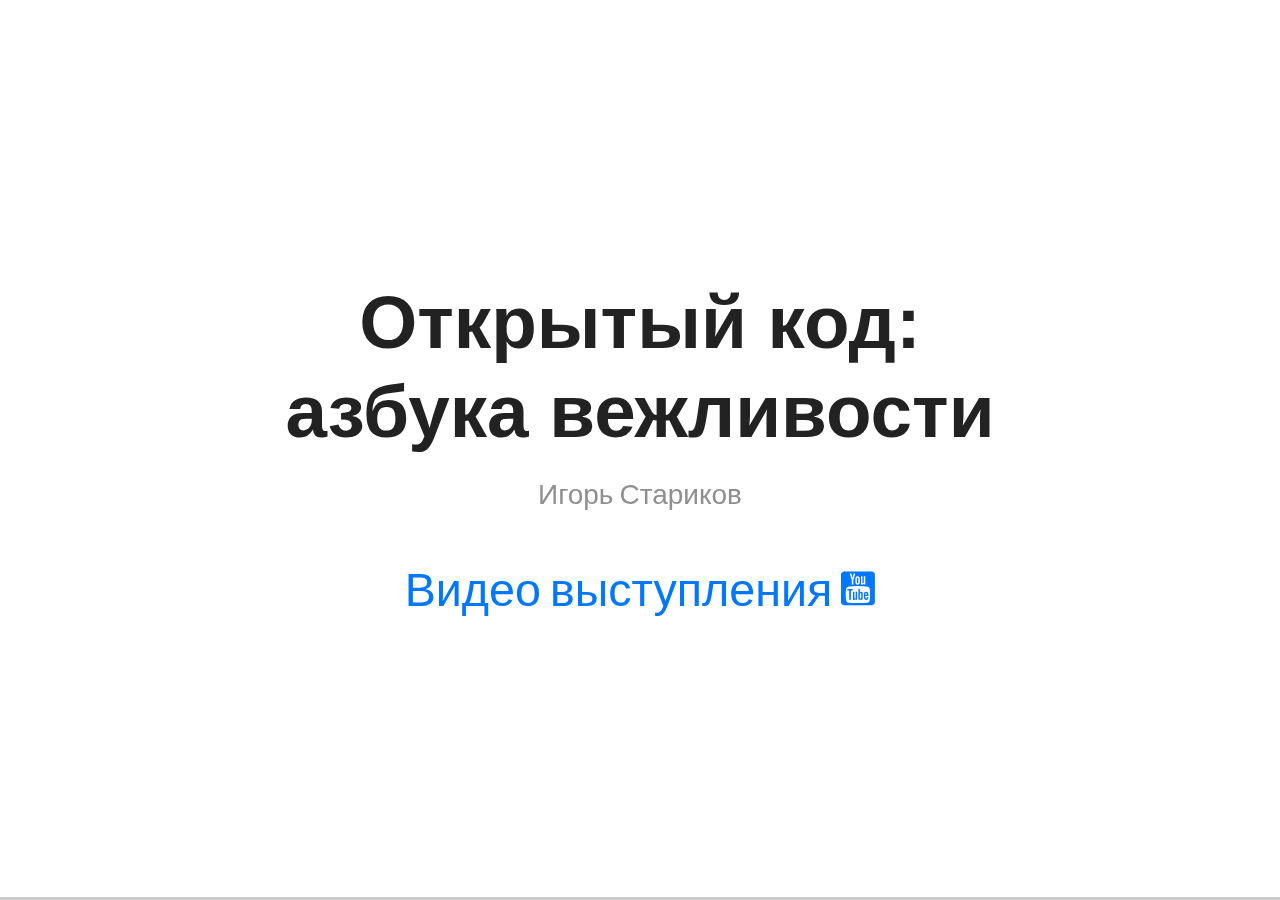
<file: 013_oss/index.html>
<!doctype html>
<html lang="ru">
	<head>
		<meta charset="utf-8">
		<title>Открытый код: азбука вежливости</title>

		<meta name="description" content="Про открытый код и вежливый подход">
		<meta name="author" content="Игорь `idle sign` Стариков">

		<meta name="apple-mobile-web-app-capable" content="yes" />
		<meta name="apple-mobile-web-app-status-bar-style" content="black-translucent" />

		<meta name="viewport" content="width=device-width, initial-scale=1.0, maximum-scale=1.0, user-scalable=no, minimal-ui">

        <link rel="stylesheet" href="../static/foundation-icons/foundation-icons.css" />
		<link rel="stylesheet" href="../static/revealjs/css/reveal.css">
		<link rel="stylesheet" href="../static/revealjs/css/theme/white.css" id="theme">
        <link rel="stylesheet" href="../static/revealjs/lib/css/idea.css">

        <link rel="stylesheet" href="../static/slides.css">
		<script src="../static/slides-print.js"></script>
	</head>

	<body class="ya">
		<div class="reveal">
			<div class="slides">
                <!--

                    Программирование. Может показаться странным, однако это одна из тех многочисленных областей
                    человеческой деятельности, в которых немаловажную роль играет взаимодействие между людьми.
                    Особенно ярко это демонстрируют популярные проекты с открытым исходным кодом.
                    В них нередко сотрудничают совершенно различные люди, между которыми, казалось бы, ничего общего.
                    Но ведь самый факт совместной добровольной работы над чем-то уже говорит нам, что общее
                    всё же имеется. Давайте же рассмотрим некоторые факторы, которые помогут желающим участвовать
                    в проекте понять, стоит ли в него вливаться. Здесь не будет рецептов типа «как сделать открытый
                    проект и заработать на нём», зато будет про творчество, и про вежливость и про код,
                    и про документирование, и про организационные моменты.

                    Ожидаемый уровень подготовки: начальный-средний.

                -->
                <section>
                    <section>
                        <h2>Открытый код:<br>азбука вежливости</h2>
                        <p class="faded"><small>
                            Игорь Стариков
                        </small></p>

                        <a href="https://youtu.be/r1T7YHvDF94">Видео выступления <span class="fi-social-youtube"></span></a>

                    </section>
                </section>
                <!---------------------------------------------------------------------------------------------------------------->

                <section>
                    <section data-background-color="rgb(255,204,0)">
                        <h2>Введение</h2>
                    </section>

                    <section>
                        Libre Office, ClickHouse, nginx, Firefox, Python,<br>Linux, Android, TensorFlow, Kubernetes, Django&hellip;
                    </section>

                    <section>
                        <a href="https://opensourceindex.io/"><img src="static/rank.png"></a>
                        <div><small><a href="https://opensourceindex.io/">opensourceindex.io</a></small></div>

                        <aside class="notes">
                            <ul>
                                <li>в начале месяца мелькали новости о возможности создания Russian Open Source Foundation</li>
                                <li>300 компаний</li>
                            </ul>
                        </aside>
                    </section>

                    <section data-background-color="#000">
                        <blockquote>
                            «Капитал боится отсутствия прибыли или слишком маленькой прибыли, как природа боится пустоты».
                            <cite>Томас Даннинг</cite>
                        </blockquote>

                        <aside class="notes">
                            <ul>
                                <li>Но раз имеется в наличии достаточная прибыль, капитал становится смелым</li>
                            </ul>
                        </aside>

                    </section>

                    <section>
                        <img src="static/kapital.png">
                    </section>

                    <section>
                        <h3>Прежде</h3>

                        <div class="faded">
                            <ul class="ul-arrows">
                                <li>не видел способа заработать</li>
                                <li>боялся потерять</li>
                                <li>наблюдал движение Free Software</li>
                            </ul>
                        </div>

                        <aside class="notes">
                            <ul>
                                <li>отнекивались, прикрываясь рассуждениями об убийстве интеллектуальной собственности</li>
                            </ul>
                        </aside>
                    </section>

                    <section>
                        <h3>Потом</h3>

                        <div class="faded">
                            <ul class="ul-arrows">
                                <li class="fragment fade-up">начал развиваться Linux</li>
                                <li class="fragment fade-up">RedHat стала зарабатывать</li>
                                <li class="fragment fade-up">вышло эссе <i>The Cathedral and the Bazaar</i></li>
                                <li class="fragment fade-up">появился термин <i>Open Source</i></li>
                                <li class="fragment fade-up"><div>компании сами стали <br>использовать, участвовать, создавать</div></li>
                            </ul>
                        </div>

                        <aside class="notes">
                            <ul>
                                <li>ibm и linux, redhat</li>
                                <li>Эрик Реймонд. влияние на netscape</li>
                                <li>гонка за прибылью</li>
                                <li>польза в конкурентной борьбе и репутации</li>
                                <li>не можешь победить — возглавь</li>
                            </ul>
                        </aside>
                    </section>

                    <section data-background-color="#000">
                        <h3>Конкуренция</h3>

                        <aside class="notes">
                            <ul>
                                <li>безосы, маски и гейтсы</li>
                                <li>хороша при мелкотоварном производстве</li>
                                <li>можно ли тягаться?</li>
                                <li>вложения и их размер: труд, деньги, раскрутка</li>
                            </ul>
                        </aside>
                    </section>

                    <section>
                        <h3>Не грусти</h3>

                        <aside class="notes">
                            <ul>
                                <li>диалектическая закономерность</li>
                                <li>нужно больше усилий, если важен результат</li>
                            </ul>
                        </aside>
                    </section>
                </section>
                <!---------------------------------------------------------------------------------------------------------------->
                <section>
                    <section data-background-color="rgb(255,204,0)">
                        <h3>Вежливый подход</h3>

                        <aside class="notes">
                            <ul>
                                <li>эмпатия</li>
                            </ul>
                        </aside>
                    </section>

                    <section>
                        <h3>Допустим, приложением пользуются</h3>

                        <div class="faded">
                            <ul class="ul-arrows">
                                <li class="fragment fade-up">есть ресурс с дистрибутивом&hellip;</li>
                                <li class="fragment fade-up">&hellip;и описанием</li>
                                <li class="fragment fade-up">есть инструкция по установке и настройке</li>
                            </ul>
                        </div>

                        <aside class="notes">
                            <ul>
                                <li>npm, crates, pypi, packagist, github</li>
                                <li>readme. сжато, доступно.</li>
                                <li>ссылки с др. ресурсов: стек, я.ку</li>
                                <li>язык документации</li>
                                <li>сервисы для хранения док-ции</li>
                            </ul>
                        </aside>
                    </section>

                    <section>
                        <h2>Вовлечение в разработку</h2>
                    </section>

                    <section>
                        <h3>Доступность проекта</h3>

                        <div class="faded">
                            <ul class="ul-arrows">
                                <li class="fragment fade-up">код в открытом доступе</li>
                                <li class="fragment fade-up">снова документация. с примерами</li>
                                <li class="fragment fade-up">файл <code>contributing</code></li>
                                <li class="fragment fade-up"><div>
                                    разметка задач в трекере <code>easy-pick</code>,<br><code>first-steps</code></div>
                                </li>
                                <li class="fragment fade-up">дружелюбие и открытость</li>
                            </ul>
                        </div>

                        <aside class="notes">
                            <ul>
                                <li>простота и читаемость языка</li>
                                <li>язык документации</li>
                                <li>contrib - порядок работы, требования к коду</li>
                                <li>что такое трекер и поодержка пользователей</li>
                                <li>ориентируйте по времени. аргументируйте отказы</li>
                                <li>пользователи как источник идей +форки</li>
                            </ul>
                        </aside>
                    </section>

                    <section>
                        <h3>Доступность кода</h3>

                        <div class="faded">
                            <ul class="ul-arrows">
                                <li class="fragment fade-up">документация в коде</li>
                                <li class="fragment fade-up">комментарии</li>
                                <li class="fragment fade-up">разметка типов в дин. языках</li>
                                <li class="fragment fade-up">стиль кода</li>

                            </ul>
                        </div>

                        <aside class="notes">
                            <ul>
                                <li>автодоки для API</li>
                                <li>todo, fixme - когда нет линии партии, куратора проекта</li>
                                <li>python typing, typescript</li>
                                <li>стиль и читаемость: автоформат black, чистильщики</li>
                            </ul>
                        </aside>
                    </section>

                    <section>
                        <h3>Принципы формирования кода</h3>

                        <div class="faded">
                            <ul class="ul-arrows">
                                <li class="fragment fade-up">наименьшей неожиданности</li>
                                <li class="fragment fade-up">разумных умолчаний</li>
                            </ul>
                        </div>

                        <aside class="notes">
                            <ul>
                                <li>логичность: разделение на сущности и абстракции. структурирование</li>
                                <li>анализ и прогнозирование вар-тов использования кода</li>
                                <li>упрощения — сахарные слои — обёртки на сущностями для базовых сценариев</li>
                            </ul>
                        </aside>
                    </section>

                    <section>
                        <h3>Тесты</h3>

                        <div class="faded">
                            <ul class="ul-arrows">
                                <li class="fragment fade-up">должны быть</li>
                                <li class="fragment fade-up">придают уверенность</li>
                                <li class="fragment fade-up">должны пополняться</li>
                                <li class="fragment fade-up">рекомендована автоматизация</li>
                            </ul>
                        </div>

                        <aside class="notes">
                            <ul>
                                <li>чтобы код гнулся, но не ломался</li>
                                <li>непрерывная интеграция и автотесты — github actions</li>
                            </ul>
                        </aside>
                    </section>

                    <section>
                        <h3>Тоже важно</h3>

                        <div class="faded">
                            <ul class="ul-arrows">
                                <li class="fragment fade-up">нумерация версий: <code>1.2.3</code></li>
                                <li class="fragment fade-up">история изменений — <code>CHANGELOG</code></li>
                                <li class="fragment fade-up">частота выпусков</li>
                                <li class="fragment fade-up">лицензия</li>
                                <li class="fragment fade-up">упоминание создателей — <code>AUTHORS</code></li>

                            </ul>
                        </div>

                        <aside class="notes">
                            <ul>
                                <li>осмысленная нумерация — три сегмента</li>
                                <li>бережливый подход lean и частые выпуски</li>
                                <li>могут ли компании использовать ваш код</li>
                            </ul>
                        </aside>
                    </section>

                </section>

                <!---------------------------------------------------------------------------------------------------------------->
                <section>
                    <section data-background-color="rgb(255,204,0)">
                        <h3>Подытожим</h3>
                    </section>


                    <section>
                        <h3>КОД</h3>

                        <div class="faded">
                            <ul class="ul-arrows">
                                <li class="fragment fade-up"><strong>К</strong>од — следить, холить, тестировать</li>
                                <li class="fragment fade-up"><strong>О</strong>ткрытость — также и в общении</li>
                                <li class="fragment fade-up"><strong>Д</strong>окументация — для пользователей и соратников</li>
                            </ul>
                        </div>
                    </section>

                    <section>
                        <h3>Дополнительные материалы</h3>

                        <ul class="ul-arrows">

                            <li><div><i class="fi-play-video"></i> <a href="https://youtu.be/SdI-vHQ6z8w">
                                Код, как наследие</a></div></li>
                            <li><div><i class="fi-play-video"></i> <a href="https://youtu.be/ZE7WsnmGZ3U">
                                Ваш вклад в сообщество Python</a></div></li>
                        </ul>

                    </section>

                    <section>
                        <h2>Открытый код: азбука вежливости</h2>

                        <aside class="notes">
                            <ul>
                                <li>совместное творчество</li>
                                <li>мир лучше, принести пользу, узнать новое, познакомиться</li>
                                <li>общество в миниатюре - соц., экон., полит. проц. диплом?</li>
                            </ul>
                        </aside>

                    </section>

                </section>

                <!---------------------------------------------------------------------------------------------------------------->

                <section>
                    <h3>Вопросы и обсуждение</h3>
                    <p><small>
                        <a href="https://github.com/idlesign"><i class="fi-social-github"></i> idlesign</a> &nbsp;
                        <a href="https://www.youtube.com/user/idlesign"><i class="fi-social-youtube"></i> idlesign</a> &nbsp;
                        <br>
                        Эти слайды можно найти тут — <a href="https://idlesign.github.io/idletalks/013_oss">bit.ly/ist_013</a>

                        <br>
                        <a href="https://idlesign.github.io/idletalks/013_oss">
                            <img src="static/qr-slides-oss.png">
                        </a>
                    </small></p>

                </section>

			</div>
		</div>

        <script src="../static/revealjs/plugin/highlight/highlight.js"></script>
        <script src="../static/revealjs/plugin/notes/notes.js"></script>
		<script src="../static/revealjs/js/reveal.js"></script>
		<script src="../static/slides-ya.js"></script>
	</body>
</html>
</file>
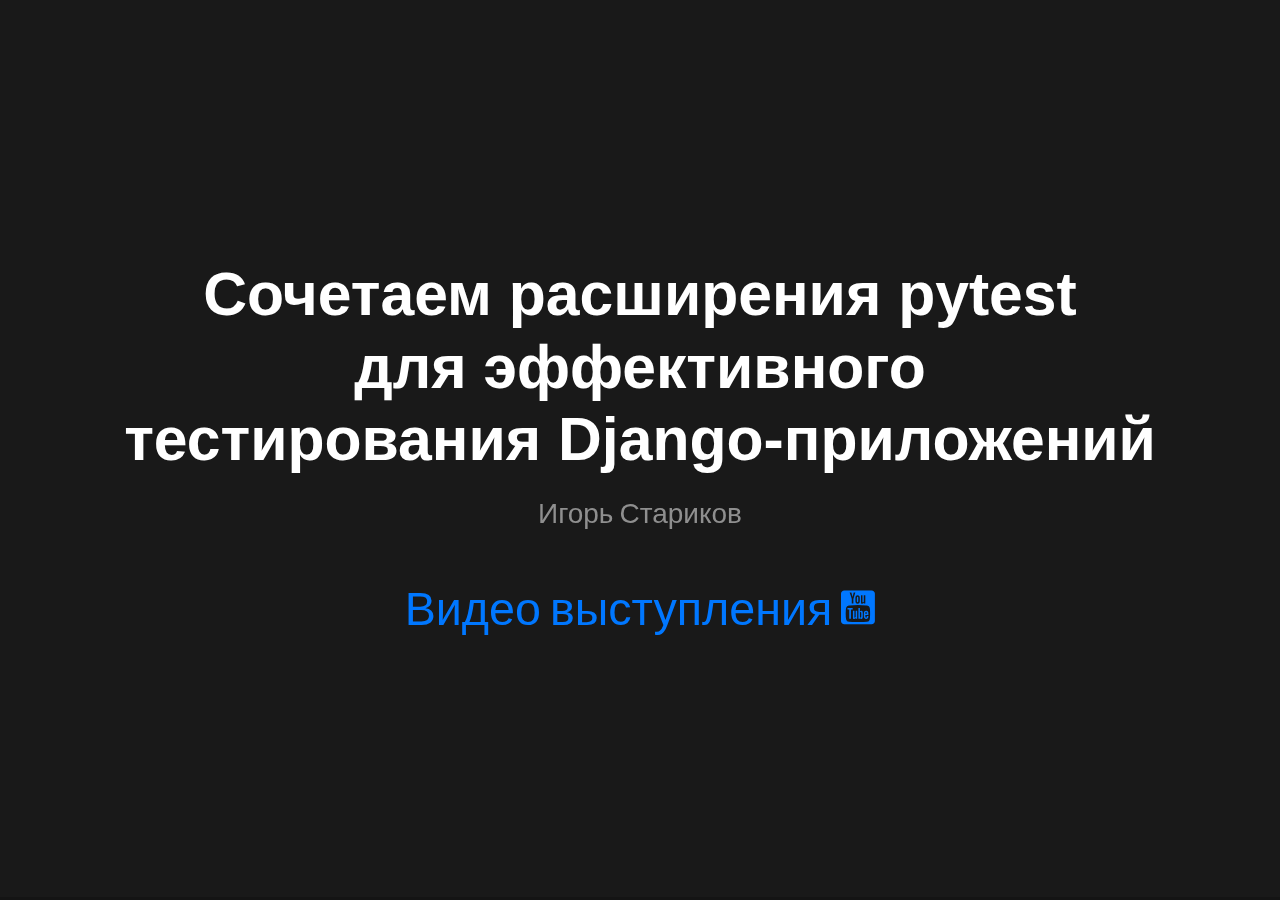
<file: 014_pytestdj/index.html>
<!doctype html>
<html lang="ru">
	<head>
		<meta charset="utf-8">
		<title>Сочетаем расширения pytest для эффективного тестирования Django-приложений</title>

		<meta name="description" content="Как сочетание инструментов для тестировния упрощает жизнь">
		<meta name="author" content="Игорь `idle sign` Стариков">

		<meta name="apple-mobile-web-app-capable" content="yes" />
		<meta name="apple-mobile-web-app-status-bar-style" content="black-translucent" />

		<meta name="viewport" content="width=device-width, initial-scale=1.0, maximum-scale=1.0, user-scalable=no, minimal-ui">

        <link rel="stylesheet" href="../static/foundation-icons/foundation-icons.css" />
		<link rel="stylesheet" href="../static/revealjs/css/reveal.css">
		<link rel="stylesheet" href="../static/revealjs/css/theme/black.css" id="theme">
        <link rel="stylesheet" href="../static/revealjs/lib/css/zenburn.css">

        <link rel="stylesheet" href="../static/slides.css">
		<script src="../static/slides-print.js"></script>
	</head>

	<body class="ya">
		<div class="reveal">
			<div class="slides">
                <!--

                    Подбор инструментов для тестирования — тема не менее занимательная, чем подбор оных же для разработки.
                    Каркас pytest может похвастаться немалым количеством подключаемых расширений, призванных упростить
                    различные аспекты тестирования: от написания тестов до их запуска и анализа выполнения.
                    Разберём на примере тестов для проекта на Django в какой степени правильные инструменты, используемые
                    совместно, могут упростить нам жизнь.

                    Ожидаемый уровень подготовки: начальный-средний.

                -->
                <section>
                    <section>
                        <h3>Сочетаем расширения pytest<br>для эффективного<br>тестирования Django-приложений</h3>
                        <p class="faded"><small>
                            Игорь Стариков
                        </small></p>

                        <a href="https://youtu.be/Vz1uC5HS0qE">Видео выступления <span class="fi-social-youtube"></span></a>

                    </section>
                </section>
                <!---------------------------------------------------------------------------------------------------------------->

			</div>
		</div>

        <script src="../static/revealjs/plugin/highlight/highlight.js"></script>
        <script src="../static/revealjs/plugin/notes/notes.js"></script>
		<script src="../static/revealjs/js/reveal.js"></script>
		<script src="../static/slides-ya.js"></script>
	</body>
</html>
</file>
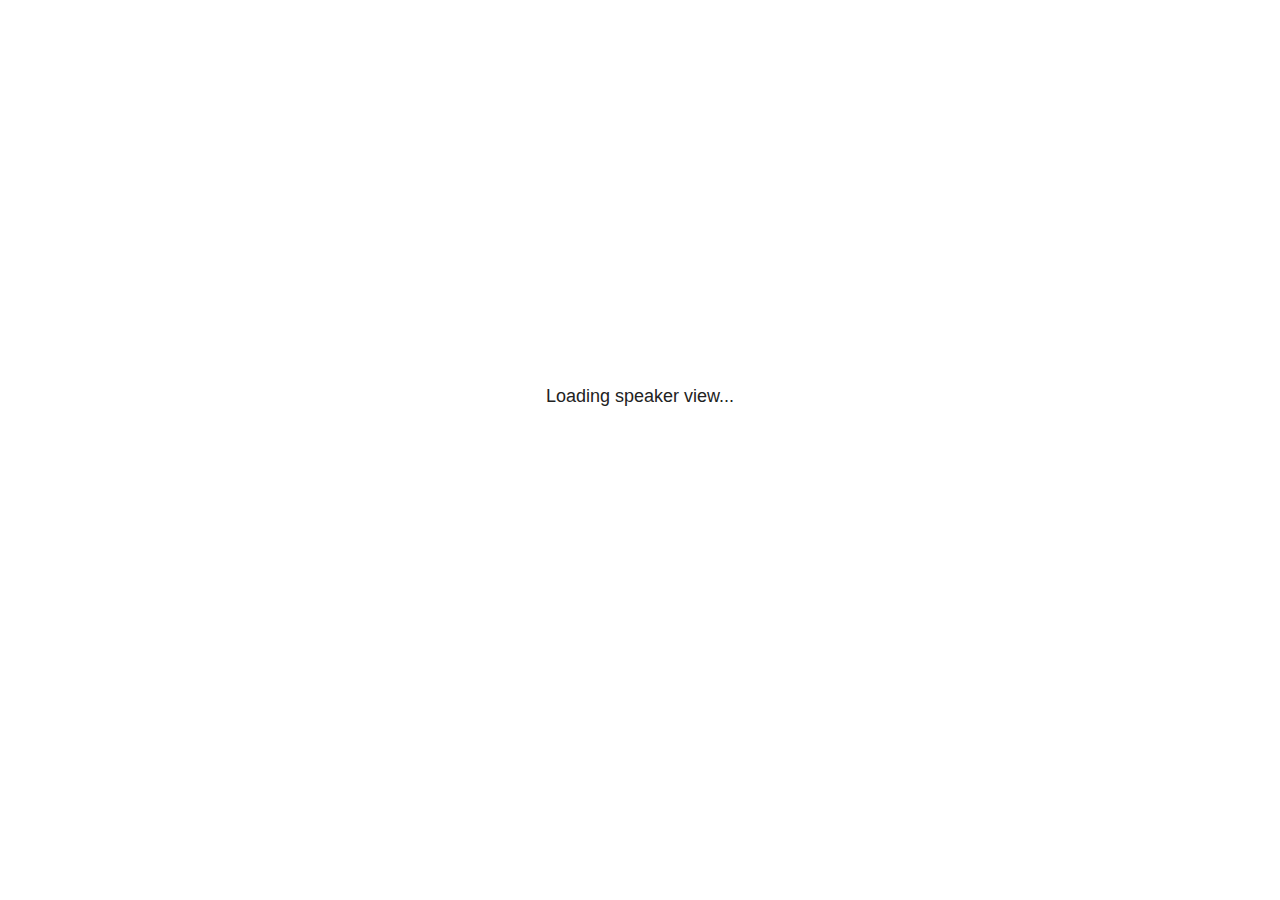
<file: static/revealjs/plugin/notes/speaker-view.html>
<html lang="en">
	<head>
		<meta charset="utf-8">

		<title>reveal.js - Speaker View</title>

		<style>
			body {
				font-family: Helvetica;
				font-size: 18px;
			}

			#current-slide,
			#upcoming-slide,
			#speaker-controls {
				padding: 6px;
				box-sizing: border-box;
				-moz-box-sizing: border-box;
			}

			#current-slide iframe,
			#upcoming-slide iframe {
				width: 100%;
				height: 100%;
				border: 1px solid #ddd;
			}

			#current-slide .label,
			#upcoming-slide .label {
				position: absolute;
				top: 10px;
				left: 10px;
				z-index: 2;
			}

			#connection-status {
				position: absolute;
				top: 0;
				left: 0;
				width: 100%;
				height: 100%;
				z-index: 20;
				padding: 30% 20% 20% 20%;
				font-size: 18px;
				color: #222;
				background: #fff;
				text-align: center;
				box-sizing: border-box;
				line-height: 1.4;
			}

			.overlay-element {
				height: 34px;
				line-height: 34px;
				padding: 0 10px;
				text-shadow: none;
				background: rgba( 220, 220, 220, 0.8 );
				color: #222;
				font-size: 14px;
			}

			.overlay-element.interactive:hover {
				background: rgba( 220, 220, 220, 1 );
			}

			#current-slide {
				position: absolute;
				width: 60%;
				height: 100%;
				top: 0;
				left: 0;
				padding-right: 0;
			}

			#upcoming-slide {
				position: absolute;
				width: 40%;
				height: 40%;
				right: 0;
				top: 0;
			}

			/* Speaker controls */
			#speaker-controls {
				position: absolute;
				top: 40%;
				right: 0;
				width: 40%;
				height: 60%;
				overflow: auto;
				font-size: 18px;
			}

				.speaker-controls-time.hidden,
				.speaker-controls-notes.hidden {
					display: none;
				}

				.speaker-controls-time .label,
				.speaker-controls-pace .label,
				.speaker-controls-notes .label {
					text-transform: uppercase;
					font-weight: normal;
					font-size: 0.66em;
					color: #666;
					margin: 0;
				}

				.speaker-controls-time, .speaker-controls-pace {
					border-bottom: 1px solid rgba( 200, 200, 200, 0.5 );
					margin-bottom: 10px;
					padding: 10px 16px;
					padding-bottom: 20px;
					cursor: pointer;
				}

				.speaker-controls-time .reset-button {
					opacity: 0;
					float: right;
					color: #666;
					text-decoration: none;
				}
				.speaker-controls-time:hover .reset-button {
					opacity: 1;
				}

				.speaker-controls-time .timer,
				.speaker-controls-time .clock {
					width: 50%;
				}

				.speaker-controls-time .timer,
				.speaker-controls-time .clock,
				.speaker-controls-time .pacing .hours-value,
				.speaker-controls-time .pacing .minutes-value,
				.speaker-controls-time .pacing .seconds-value {
					font-size: 1.9em;
				}

				.speaker-controls-time .timer {
					float: left;
				}

				.speaker-controls-time .clock {
					float: right;
					text-align: right;
				}

				.speaker-controls-time span.mute {
					opacity: 0.3;
				}

				.speaker-controls-time .pacing-title {
					margin-top: 5px;
				}

				.speaker-controls-time .pacing.ahead {
					color: blue;
				}

				.speaker-controls-time .pacing.on-track {
					color: green;
				}

				.speaker-controls-time .pacing.behind {
					color: red;
				}

				.speaker-controls-notes {
					padding: 10px 16px;
				}

				.speaker-controls-notes .value {
					margin-top: 5px;
					line-height: 1.4;
					font-size: 1.2em;
				}

			/* Layout selector */
			#speaker-layout {
				position: absolute;
				top: 10px;
				right: 10px;
				color: #222;
				z-index: 10;
			}
				#speaker-layout select {
					position: absolute;
					width: 100%;
					height: 100%;
					top: 0;
					left: 0;
					border: 0;
					box-shadow: 0;
					cursor: pointer;
					opacity: 0;

					font-size: 1em;
					background-color: transparent;

					-moz-appearance: none;
					-webkit-appearance: none;
					-webkit-tap-highlight-color: rgba(0, 0, 0, 0);
				}

				#speaker-layout select:focus {
					outline: none;
					box-shadow: none;
				}

			.clear {
				clear: both;
			}

			/* Speaker layout: Wide */
			body[data-speaker-layout="wide"] #current-slide,
			body[data-speaker-layout="wide"] #upcoming-slide {
				width: 50%;
				height: 45%;
				padding: 6px;
			}

			body[data-speaker-layout="wide"] #current-slide {
				top: 0;
				left: 0;
			}

			body[data-speaker-layout="wide"] #upcoming-slide {
				top: 0;
				left: 50%;
			}

			body[data-speaker-layout="wide"] #speaker-controls {
				top: 45%;
				left: 0;
				width: 100%;
				height: 50%;
				font-size: 1.25em;
			}

			/* Speaker layout: Tall */
			body[data-speaker-layout="tall"] #current-slide,
			body[data-speaker-layout="tall"] #upcoming-slide {
				width: 45%;
				height: 50%;
				padding: 6px;
			}

			body[data-speaker-layout="tall"] #current-slide {
				top: 0;
				left: 0;
			}

			body[data-speaker-layout="tall"] #upcoming-slide {
				top: 50%;
				left: 0;
			}

			body[data-speaker-layout="tall"] #speaker-controls {
				padding-top: 40px;
				top: 0;
				left: 45%;
				width: 55%;
				height: 100%;
				font-size: 1.25em;
			}

			/* Speaker layout: Notes only */
			body[data-speaker-layout="notes-only"] #current-slide,
			body[data-speaker-layout="notes-only"] #upcoming-slide {
				display: none;
			}

			body[data-speaker-layout="notes-only"] #speaker-controls {
				padding-top: 40px;
				top: 0;
				left: 0;
				width: 100%;
				height: 100%;
				font-size: 1.25em;
			}

			@media screen and (max-width: 1080px) {
				body[data-speaker-layout="default"] #speaker-controls {
					font-size: 16px;
				}
			}

			@media screen and (max-width: 900px) {
				body[data-speaker-layout="default"] #speaker-controls {
					font-size: 14px;
				}
			}

			@media screen and (max-width: 800px) {
				body[data-speaker-layout="default"] #speaker-controls {
					font-size: 12px;
				}
			}

		</style>
	</head>

	<body>

		<div id="connection-status">Loading speaker view...</div>

		<div id="current-slide"></div>
		<div id="upcoming-slide"><span class="overlay-element label">Upcoming</span></div>
		<div id="speaker-controls">
			<div class="speaker-controls-time">
				<h4 class="label">Time <span class="reset-button">Click to Reset</span></h4>
				<div class="clock">
					<span class="clock-value">0:00 AM</span>
				</div>
				<div class="timer">
					<span class="hours-value">00</span><span class="minutes-value">:00</span><span class="seconds-value">:00</span>
				</div>
				<div class="clear"></div>

				<h4 class="label pacing-title" style="display: none">Pacing – Time to finish current slide</h4>
				<div class="pacing" style="display: none">
					<span class="hours-value">00</span><span class="minutes-value">:00</span><span class="seconds-value">:00</span>
				</div>
			</div>

			<div class="speaker-controls-notes hidden">
				<h4 class="label">Notes</h4>
				<div class="value"></div>
			</div>
		</div>
		<div id="speaker-layout" class="overlay-element interactive">
			<span class="speaker-layout-label"></span>
			<select class="speaker-layout-dropdown"></select>
		</div>

		<script>

			(function() {

				var notes,
					notesValue,
					currentState,
					currentSlide,
					upcomingSlide,
					layoutLabel,
					layoutDropdown,
					pendingCalls = {},
					lastRevealApiCallId = 0,
					connected = false;

				var SPEAKER_LAYOUTS = {
					'default': 'Default',
					'wide': 'Wide',
					'tall': 'Tall',
					'notes-only': 'Notes only'
				};

				setupLayout();

				var connectionStatus = document.querySelector( '#connection-status' );
				var connectionTimeout = setTimeout( function() {
					connectionStatus.innerHTML = 'Error connecting to main window.<br>Please try closing and reopening the speaker view.';
				}, 5000 );

				window.addEventListener( 'message', function( event ) {

					clearTimeout( connectionTimeout );
					connectionStatus.style.display = 'none';

					var data = JSON.parse( event.data );

					// The overview mode is only useful to the reveal.js instance
					// where navigation occurs so we don't sync it
					if( data.state ) delete data.state.overview;

					// Messages sent by the notes plugin inside of the main window
					if( data && data.namespace === 'reveal-notes' ) {
						if( data.type === 'connect' ) {
							handleConnectMessage( data );
						}
						else if( data.type === 'state' ) {
							handleStateMessage( data );
						}
						else if( data.type === 'return' ) {
							pendingCalls[data.callId](data.result);
							delete pendingCalls[data.callId];
						}
					}
					// Messages sent by the reveal.js inside of the current slide preview
					else if( data && data.namespace === 'reveal' ) {
						if( /ready/.test( data.eventName ) ) {
							// Send a message back to notify that the handshake is complete
							window.opener.postMessage( JSON.stringify({ namespace: 'reveal-notes', type: 'connected'} ), '*' );
						}
						else if( /slidechanged|fragmentshown|fragmenthidden|paused|resumed/.test( data.eventName ) && currentState !== JSON.stringify( data.state ) ) {

							window.opener.postMessage( JSON.stringify({ method: 'setState', args: [ data.state ]} ), '*' );

						}
					}

				} );

				/**
				 * Asynchronously calls the Reveal.js API of the main frame.
				 */
				function callRevealApi( methodName, methodArguments, callback ) {

					var callId = ++lastRevealApiCallId;
					pendingCalls[callId] = callback;
					window.opener.postMessage( JSON.stringify( {
						namespace: 'reveal-notes',
						type: 'call',
						callId: callId,
						methodName: methodName,
						arguments: methodArguments
					} ), '*' );

				}

				/**
				 * Called when the main window is trying to establish a
				 * connection.
				 */
				function handleConnectMessage( data ) {

					if( connected === false ) {
						connected = true;

						setupIframes( data );
						setupKeyboard();
						setupNotes();
						setupTimer();
					}

				}

				/**
				 * Called when the main window sends an updated state.
				 */
				function handleStateMessage( data ) {

					// Store the most recently set state to avoid circular loops
					// applying the same state
					currentState = JSON.stringify( data.state );

					// No need for updating the notes in case of fragment changes
					if ( data.notes ) {
						notes.classList.remove( 'hidden' );
						notesValue.style.whiteSpace = data.whitespace;
						if( data.markdown ) {
							notesValue.innerHTML = marked( data.notes );
						}
						else {
							notesValue.innerHTML = data.notes;
						}
					}
					else {
						notes.classList.add( 'hidden' );
					}

					// Update the note slides
					currentSlide.contentWindow.postMessage( JSON.stringify({ method: 'setState', args: [ data.state ] }), '*' );
					upcomingSlide.contentWindow.postMessage( JSON.stringify({ method: 'setState', args: [ data.state ] }), '*' );
					upcomingSlide.contentWindow.postMessage( JSON.stringify({ method: 'next' }), '*' );

				}

				// Limit to max one state update per X ms
				handleStateMessage = debounce( handleStateMessage, 200 );

				/**
				 * Forward keyboard events to the current slide window.
				 * This enables keyboard events to work even if focus
				 * isn't set on the current slide iframe.
				 *
				 * Block F5 default handling, it reloads and disconnects
				 * the speaker notes window.
				 */
				function setupKeyboard() {

					document.addEventListener( 'keydown', function( event ) {
						if( event.keyCode === 116 || ( event.metaKey && event.keyCode === 82 ) ) {
							event.preventDefault();
							return false;
						}
						currentSlide.contentWindow.postMessage( JSON.stringify({ method: 'triggerKey', args: [ event.keyCode ] }), '*' );
					} );

				}

				/**
				 * Creates the preview iframes.
				 */
				function setupIframes( data ) {

					var params = [
						'receiver',
						'progress=false',
						'history=false',
						'transition=none',
						'autoSlide=0',
						'backgroundTransition=none'
					].join( '&' );

					var urlSeparator = /\?/.test(data.url) ? '&' : '?';
					var hash = '#/' + data.state.indexh + '/' + data.state.indexv;
					var currentURL = data.url + urlSeparator + params + '&postMessageEvents=true' + hash;
					var upcomingURL = data.url + urlSeparator + params + '&controls=false' + hash;

					currentSlide = document.createElement( 'iframe' );
					currentSlide.setAttribute( 'width', 1280 );
					currentSlide.setAttribute( 'height', 1024 );
					currentSlide.setAttribute( 'src', currentURL );
					document.querySelector( '#current-slide' ).appendChild( currentSlide );

					upcomingSlide = document.createElement( 'iframe' );
					upcomingSlide.setAttribute( 'width', 640 );
					upcomingSlide.setAttribute( 'height', 512 );
					upcomingSlide.setAttribute( 'src', upcomingURL );
					document.querySelector( '#upcoming-slide' ).appendChild( upcomingSlide );

				}

				/**
				 * Setup the notes UI.
				 */
				function setupNotes() {

					notes = document.querySelector( '.speaker-controls-notes' );
					notesValue = document.querySelector( '.speaker-controls-notes .value' );

				}

				function getTimings( callback ) {

					callRevealApi( 'getSlidesAttributes', [], function ( slideAttributes ) {
						callRevealApi( 'getConfig', [], function ( config ) {
							var totalTime = config.totalTime;
							var minTimePerSlide = config.minimumTimePerSlide || 0;
							var defaultTiming = config.defaultTiming;
							if ((defaultTiming == null) && (totalTime == null)) {
								callback(null);
								return;
							}
							// Setting totalTime overrides defaultTiming
							if (totalTime) {
								defaultTiming = 0;
							}
							var timings = [];
							for ( var i in slideAttributes ) {
								var slide = slideAttributes[ i ];
								var timing = defaultTiming;
								if( slide.hasOwnProperty( 'data-timing' )) {
									var t = slide[ 'data-timing' ];
									timing = parseInt(t);
									if( isNaN(timing) ) {
										console.warn("Could not parse timing '" + t + "' of slide " + i + "; using default of " + defaultTiming);
										timing = defaultTiming;
									}
								}
								timings.push(timing);
							}
							if ( totalTime ) {
								// After we've allocated time to individual slides, we summarize it and
								// subtract it from the total time
								var remainingTime = totalTime - timings.reduce( function(a, b) { return a + b; }, 0 );
								// The remaining time is divided by the number of slides that have 0 seconds
								// allocated at the moment, giving the average time-per-slide on the remaining slides
								var remainingSlides = (timings.filter( function(x) { return x == 0 }) ).length
								var timePerSlide = Math.round( remainingTime / remainingSlides, 0 )
								// And now we replace every zero-value timing with that average
								timings = timings.map( function(x) { return (x==0 ? timePerSlide : x) } );
							}
							var slidesUnderMinimum = timings.filter( function(x) { return (x < minTimePerSlide) } ).length
							if ( slidesUnderMinimum ) {
								message = "The pacing time for " + slidesUnderMinimum + " slide(s) is under the configured minimum of " + minTimePerSlide + " seconds. Check the data-timing attribute on individual slides, or consider increasing the totalTime or minimumTimePerSlide configuration options (or removing some slides).";
								alert(message);
							}
							callback( timings );
						} );
					} );

				}

				/**
				 * Return the number of seconds allocated for presenting
				 * all slides up to and including this one.
				 */
				function getTimeAllocated( timings, callback ) {

					callRevealApi( 'getSlidePastCount', [], function ( currentSlide ) {
						var allocated = 0;
						for (var i in timings.slice(0, currentSlide + 1)) {
							allocated += timings[i];
						}
						callback( allocated );
					} );

				}

				/**
				 * Create the timer and clock and start updating them
				 * at an interval.
				 */
				function setupTimer() {

					var start = new Date(),
					timeEl = document.querySelector( '.speaker-controls-time' ),
					clockEl = timeEl.querySelector( '.clock-value' ),
					hoursEl = timeEl.querySelector( '.hours-value' ),
					minutesEl = timeEl.querySelector( '.minutes-value' ),
					secondsEl = timeEl.querySelector( '.seconds-value' ),
					pacingTitleEl = timeEl.querySelector( '.pacing-title' ),
					pacingEl = timeEl.querySelector( '.pacing' ),
					pacingHoursEl = pacingEl.querySelector( '.hours-value' ),
					pacingMinutesEl = pacingEl.querySelector( '.minutes-value' ),
					pacingSecondsEl = pacingEl.querySelector( '.seconds-value' );

					var timings = null;
					getTimings( function ( _timings ) {

						timings = _timings;
						if (_timings !== null) {
							pacingTitleEl.style.removeProperty('display');
							pacingEl.style.removeProperty('display');
						}

						// Update once directly
						_updateTimer();

						// Then update every second
						setInterval( _updateTimer, 1000 );

					} );


					function _resetTimer() {

						if (timings == null) {
							start = new Date();
							_updateTimer();
						}
						else {
							// Reset timer to beginning of current slide
							getTimeAllocated( timings, function ( slideEndTimingSeconds ) {
								var slideEndTiming = slideEndTimingSeconds * 1000;
								callRevealApi( 'getSlidePastCount', [], function ( currentSlide ) {
									var currentSlideTiming = timings[currentSlide] * 1000;
									var previousSlidesTiming = slideEndTiming - currentSlideTiming;
									var now = new Date();
									start = new Date(now.getTime() - previousSlidesTiming);
									_updateTimer();
								} );
							} );
						}

					}

					timeEl.addEventListener( 'click', function() {
						_resetTimer();
						return false;
					} );

					function _displayTime( hrEl, minEl, secEl, time) {

						var sign = Math.sign(time) == -1 ? "-" : "";
						time = Math.abs(Math.round(time / 1000));
						var seconds = time % 60;
						var minutes = Math.floor( time / 60 ) % 60 ;
						var hours = Math.floor( time / ( 60 * 60 )) ;
						hrEl.innerHTML = sign + zeroPadInteger( hours );
						if (hours == 0) {
							hrEl.classList.add( 'mute' );
						}
						else {
							hrEl.classList.remove( 'mute' );
						}
						minEl.innerHTML = ':' + zeroPadInteger( minutes );
						if (hours == 0 && minutes == 0) {
							minEl.classList.add( 'mute' );
						}
						else {
							minEl.classList.remove( 'mute' );
						}
						secEl.innerHTML = ':' + zeroPadInteger( seconds );
					}

					function _updateTimer() {

						var diff, hours, minutes, seconds,
						now = new Date();

						diff = now.getTime() - start.getTime();

						clockEl.innerHTML = now.toLocaleTimeString( 'en-US', { hour12: true, hour: '2-digit', minute:'2-digit' } );
						_displayTime( hoursEl, minutesEl, secondsEl, diff );
						if (timings !== null) {
							_updatePacing(diff);
						}

					}

					function _updatePacing(diff) {

						getTimeAllocated( timings, function ( slideEndTimingSeconds ) {
							var slideEndTiming = slideEndTimingSeconds * 1000;

							callRevealApi( 'getSlidePastCount', [], function ( currentSlide ) {
								var currentSlideTiming = timings[currentSlide] * 1000;
								var timeLeftCurrentSlide = slideEndTiming - diff;
								if (timeLeftCurrentSlide < 0) {
									pacingEl.className = 'pacing behind';
								}
								else if (timeLeftCurrentSlide < currentSlideTiming) {
									pacingEl.className = 'pacing on-track';
								}
								else {
									pacingEl.className = 'pacing ahead';
								}
								_displayTime( pacingHoursEl, pacingMinutesEl, pacingSecondsEl, timeLeftCurrentSlide );
							} );
						} );
					}

				}

				/**
				 * Sets up the speaker view layout and layout selector.
				 */
				function setupLayout() {

					layoutDropdown = document.querySelector( '.speaker-layout-dropdown' );
					layoutLabel = document.querySelector( '.speaker-layout-label' );

					// Render the list of available layouts
					for( var id in SPEAKER_LAYOUTS ) {
						var option = document.createElement( 'option' );
						option.setAttribute( 'value', id );
						option.textContent = SPEAKER_LAYOUTS[ id ];
						layoutDropdown.appendChild( option );
					}

					// Monitor the dropdown for changes
					layoutDropdown.addEventListener( 'change', function( event ) {

						setLayout( layoutDropdown.value );

					}, false );

					// Restore any currently persisted layout
					setLayout( getLayout() );

				}

				/**
				 * Sets a new speaker view layout. The layout is persisted
				 * in local storage.
				 */
				function setLayout( value ) {

					var title = SPEAKER_LAYOUTS[ value ];

					layoutLabel.innerHTML = 'Layout' + ( title ? ( ': ' + title ) : '' );
					layoutDropdown.value = value;

					document.body.setAttribute( 'data-speaker-layout', value );

					// Persist locally
					if( supportsLocalStorage() ) {
						window.localStorage.setItem( 'reveal-speaker-layout', value );
					}

				}

				/**
				 * Returns the ID of the most recently set speaker layout
				 * or our default layout if none has been set.
				 */
				function getLayout() {

					if( supportsLocalStorage() ) {
						var layout = window.localStorage.getItem( 'reveal-speaker-layout' );
						if( layout ) {
							return layout;
						}
					}

					// Default to the first record in the layouts hash
					for( var id in SPEAKER_LAYOUTS ) {
						return id;
					}

				}

				function supportsLocalStorage() {

					try {
						localStorage.setItem('test', 'test');
						localStorage.removeItem('test');
						return true;
					}
					catch( e ) {
						return false;
					}

				}

				function zeroPadInteger( num ) {

					var str = '00' + parseInt( num );
					return str.substring( str.length - 2 );

				}

				/**
				 * Limits the frequency at which a function can be called.
				 */
				function debounce( fn, ms ) {

					var lastTime = 0,
						timeout;

					return function() {

						var args = arguments;
						var context = this;

						clearTimeout( timeout );

						var timeSinceLastCall = Date.now() - lastTime;
						if( timeSinceLastCall > ms ) {
							fn.apply( context, args );
							lastTime = Date.now();
						}
						else {
							timeout = setTimeout( function() {
								fn.apply( context, args );
								lastTime = Date.now();
							}, ms - timeSinceLastCall );
						}

					}

				}

			})();

		</script>
	</body>
</html>
</file>
<file: static/revealjs/css/reveal.css>
/*!
* reveal.js 4.1.1
* https://revealjs.com
* MIT licensed
*
* Copyright (C) 2020 Hakim El Hattab, https://hakim.se
*/
.reveal .r-stretch,.reveal .stretch{max-width:none;max-height:none}.reveal pre.r-stretch code,.reveal pre.stretch code{height:100%;max-height:100%;box-sizing:border-box}.reveal .r-fit-text{display:inline-block;white-space:nowrap}.reveal .r-stack{display:grid}.reveal .r-stack>*{grid-area:1/1;margin:auto}.reveal .r-hstack,.reveal .r-vstack{display:flex}.reveal .r-hstack img,.reveal .r-hstack video,.reveal .r-vstack img,.reveal .r-vstack video{min-width:0;min-height:0;-o-object-fit:contain;object-fit:contain}.reveal .r-vstack{flex-direction:column;align-items:center;justify-content:center}.reveal .r-hstack{flex-direction:row;align-items:center;justify-content:center}.reveal .items-stretch{align-items:stretch}.reveal .items-start{align-items:flex-start}.reveal .items-center{align-items:center}.reveal .items-end{align-items:flex-end}.reveal .justify-between{justify-content:space-between}.reveal .justify-around{justify-content:space-around}.reveal .justify-start{justify-content:flex-start}.reveal .justify-center{justify-content:center}.reveal .justify-end{justify-content:flex-end}html.reveal-full-page{width:100%;height:100%;height:100vh;height:calc(var(--vh,1vh) * 100);overflow:hidden}.reveal-viewport{height:100%;overflow:hidden;position:relative;line-height:1;margin:0;background-color:#fff;color:#000}.reveal .slides section .fragment{opacity:0;visibility:hidden;transition:all .2s ease;will-change:opacity}.reveal .slides section .fragment.visible{opacity:1;visibility:inherit}.reveal .slides section .fragment.disabled{transition:none}.reveal .slides section .fragment.grow{opacity:1;visibility:inherit}.reveal .slides section .fragment.grow.visible{transform:scale(1.3)}.reveal .slides section .fragment.shrink{opacity:1;visibility:inherit}.reveal .slides section .fragment.shrink.visible{transform:scale(.7)}.reveal .slides section .fragment.zoom-in{transform:scale(.1)}.reveal .slides section .fragment.zoom-in.visible{transform:none}.reveal .slides section .fragment.fade-out{opacity:1;visibility:inherit}.reveal .slides section .fragment.fade-out.visible{opacity:0;visibility:hidden}.reveal .slides section .fragment.semi-fade-out{opacity:1;visibility:inherit}.reveal .slides section .fragment.semi-fade-out.visible{opacity:.5;visibility:inherit}.reveal .slides section .fragment.strike{opacity:1;visibility:inherit}.reveal .slides section .fragment.strike.visible{text-decoration:line-through}.reveal .slides section .fragment.fade-up{transform:translate(0,40px)}.reveal .slides section .fragment.fade-up.visible{transform:translate(0,0)}.reveal .slides section .fragment.fade-down{transform:translate(0,-40px)}.reveal .slides section .fragment.fade-down.visible{transform:translate(0,0)}.reveal .slides section .fragment.fade-right{transform:translate(-40px,0)}.reveal .slides section .fragment.fade-right.visible{transform:translate(0,0)}.reveal .slides section .fragment.fade-left{transform:translate(40px,0)}.reveal .slides section .fragment.fade-left.visible{transform:translate(0,0)}.reveal .slides section .fragment.current-visible,.reveal .slides section .fragment.fade-in-then-out{opacity:0;visibility:hidden}.reveal .slides section .fragment.current-visible.current-fragment,.reveal .slides section .fragment.fade-in-then-out.current-fragment{opacity:1;visibility:inherit}.reveal .slides section .fragment.fade-in-then-semi-out{opacity:0;visibility:hidden}.reveal .slides section .fragment.fade-in-then-semi-out.visible{opacity:.5;visibility:inherit}.reveal .slides section .fragment.fade-in-then-semi-out.current-fragment{opacity:1;visibility:inherit}.reveal .slides section .fragment.highlight-blue,.reveal .slides section .fragment.highlight-current-blue,.reveal .slides section .fragment.highlight-current-green,.reveal .slides section .fragment.highlight-current-red,.reveal .slides section .fragment.highlight-green,.reveal .slides section .fragment.highlight-red{opacity:1;visibility:inherit}.reveal .slides section .fragment.highlight-red.visible{color:#ff2c2d}.reveal .slides section .fragment.highlight-green.visible{color:#17ff2e}.reveal .slides section .fragment.highlight-blue.visible{color:#1b91ff}.reveal .slides section .fragment.highlight-current-red.current-fragment{color:#ff2c2d}.reveal .slides section .fragment.highlight-current-green.current-fragment{color:#17ff2e}.reveal .slides section .fragment.highlight-current-blue.current-fragment{color:#1b91ff}.reveal:after{content:"";font-style:italic}.reveal iframe{z-index:1}.reveal a{position:relative}@keyframes bounce-right{0%,10%,25%,40%,50%{transform:translateX(0)}20%{transform:translateX(10px)}30%{transform:translateX(-5px)}}@keyframes bounce-left{0%,10%,25%,40%,50%{transform:translateX(0)}20%{transform:translateX(-10px)}30%{transform:translateX(5px)}}@keyframes bounce-down{0%,10%,25%,40%,50%{transform:translateY(0)}20%{transform:translateY(10px)}30%{transform:translateY(-5px)}}.reveal .controls{display:none;position:absolute;top:auto;bottom:12px;right:12px;left:auto;z-index:11;color:#000;pointer-events:none;font-size:10px}.reveal .controls button{position:absolute;padding:0;background-color:transparent;border:0;outline:0;cursor:pointer;color:currentColor;transform:scale(.9999);transition:color .2s ease,opacity .2s ease,transform .2s ease;z-index:2;pointer-events:auto;font-size:inherit;visibility:hidden;opacity:0;-webkit-appearance:none;-webkit-tap-highlight-color:transparent}.reveal .controls .controls-arrow:after,.reveal .controls .controls-arrow:before{content:"";position:absolute;top:0;left:0;width:2.6em;height:.5em;border-radius:.25em;background-color:currentColor;transition:all .15s ease,background-color .8s ease;transform-origin:.2em 50%;will-change:transform}.reveal .controls .controls-arrow{position:relative;width:3.6em;height:3.6em}.reveal .controls .controls-arrow:before{transform:translateX(.5em) translateY(1.55em) rotate(45deg)}.reveal .controls .controls-arrow:after{transform:translateX(.5em) translateY(1.55em) rotate(-45deg)}.reveal .controls .controls-arrow:hover:before{transform:translateX(.5em) translateY(1.55em) rotate(40deg)}.reveal .controls .controls-arrow:hover:after{transform:translateX(.5em) translateY(1.55em) rotate(-40deg)}.reveal .controls .controls-arrow:active:before{transform:translateX(.5em) translateY(1.55em) rotate(36deg)}.reveal .controls .controls-arrow:active:after{transform:translateX(.5em) translateY(1.55em) rotate(-36deg)}.reveal .controls .navigate-left{right:6.4em;bottom:3.2em;transform:translateX(-10px)}.reveal .controls .navigate-left.highlight{animation:bounce-left 2s 50 both ease-out}.reveal .controls .navigate-right{right:0;bottom:3.2em;transform:translateX(10px)}.reveal .controls .navigate-right .controls-arrow{transform:rotate(180deg)}.reveal .controls .navigate-right.highlight{animation:bounce-right 2s 50 both ease-out}.reveal .controls .navigate-up{right:3.2em;bottom:6.4em;transform:translateY(-10px)}.reveal .controls .navigate-up .controls-arrow{transform:rotate(90deg)}.reveal .controls .navigate-down{right:3.2em;bottom:-1.4em;padding-bottom:1.4em;transform:translateY(10px)}.reveal .controls .navigate-down .controls-arrow{transform:rotate(-90deg)}.reveal .controls .navigate-down.highlight{animation:bounce-down 2s 50 both ease-out}.reveal .controls[data-controls-back-arrows=faded] .navigate-up.enabled{opacity:.3}.reveal .controls[data-controls-back-arrows=faded] .navigate-up.enabled:hover{opacity:1}.reveal .controls[data-controls-back-arrows=hidden] .navigate-up.enabled{opacity:0;visibility:hidden}.reveal .controls .enabled{visibility:visible;opacity:.9;cursor:pointer;transform:none}.reveal .controls .enabled.fragmented{opacity:.5}.reveal .controls .enabled.fragmented:hover,.reveal .controls .enabled:hover{opacity:1}.reveal:not(.rtl) .controls[data-controls-back-arrows=faded] .navigate-left.enabled{opacity:.3}.reveal:not(.rtl) .controls[data-controls-back-arrows=faded] .navigate-left.enabled:hover{opacity:1}.reveal:not(.rtl) .controls[data-controls-back-arrows=hidden] .navigate-left.enabled{opacity:0;visibility:hidden}.reveal.rtl .controls[data-controls-back-arrows=faded] .navigate-right.enabled{opacity:.3}.reveal.rtl .controls[data-controls-back-arrows=faded] .navigate-right.enabled:hover{opacity:1}.reveal.rtl .controls[data-controls-back-arrows=hidden] .navigate-right.enabled{opacity:0;visibility:hidden}.reveal[data-navigation-mode=linear].has-horizontal-slides .navigate-down,.reveal[data-navigation-mode=linear].has-horizontal-slides .navigate-up{display:none}.reveal:not(.has-vertical-slides) .controls .navigate-left,.reveal[data-navigation-mode=linear].has-horizontal-slides .navigate-left{bottom:1.4em;right:5.5em}.reveal:not(.has-vertical-slides) .controls .navigate-right,.reveal[data-navigation-mode=linear].has-horizontal-slides .navigate-right{bottom:1.4em;right:.5em}.reveal:not(.has-horizontal-slides) .controls .navigate-up{right:1.4em;bottom:5em}.reveal:not(.has-horizontal-slides) .controls .navigate-down{right:1.4em;bottom:.5em}.reveal.has-dark-background .controls{color:#fff}.reveal.has-light-background .controls{color:#000}.reveal.no-hover .controls .controls-arrow:active:before,.reveal.no-hover .controls .controls-arrow:hover:before{transform:translateX(.5em) translateY(1.55em) rotate(45deg)}.reveal.no-hover .controls .controls-arrow:active:after,.reveal.no-hover .controls .controls-arrow:hover:after{transform:translateX(.5em) translateY(1.55em) rotate(-45deg)}@media screen and (min-width:500px){.reveal .controls[data-controls-layout=edges]{top:0;right:0;bottom:0;left:0}.reveal .controls[data-controls-layout=edges] .navigate-down,.reveal .controls[data-controls-layout=edges] .navigate-left,.reveal .controls[data-controls-layout=edges] .navigate-right,.reveal .controls[data-controls-layout=edges] .navigate-up{bottom:auto;right:auto}.reveal .controls[data-controls-layout=edges] .navigate-left{top:50%;left:.8em;margin-top:-1.8em}.reveal .controls[data-controls-layout=edges] .navigate-right{top:50%;right:.8em;margin-top:-1.8em}.reveal .controls[data-controls-layout=edges] .navigate-up{top:.8em;left:50%;margin-left:-1.8em}.reveal .controls[data-controls-layout=edges] .navigate-down{bottom:-.3em;left:50%;margin-left:-1.8em}}.reveal .progress{position:absolute;display:none;height:3px;width:100%;bottom:0;left:0;z-index:10;background-color:rgba(0,0,0,.2);color:#fff}.reveal .progress:after{content:"";display:block;position:absolute;height:10px;width:100%;top:-10px}.reveal .progress span{display:block;height:100%;width:100%;background-color:currentColor;transition:transform .8s cubic-bezier(.26,.86,.44,.985);transform-origin:0 0;transform:scaleX(0)}.reveal .slide-number{position:absolute;display:block;right:8px;bottom:8px;z-index:31;font-family:Helvetica,sans-serif;font-size:12px;line-height:1;color:#fff;background-color:rgba(0,0,0,.4);padding:5px}.reveal .slide-number a{color:currentColor}.reveal .slide-number-delimiter{margin:0 3px}.reveal{position:relative;width:100%;height:100%;overflow:hidden;touch-action:pinch-zoom}.reveal.embedded{touch-action:pan-y}.reveal .slides{position:absolute;width:100%;height:100%;top:0;right:0;bottom:0;left:0;margin:auto;pointer-events:none;overflow:visible;z-index:1;text-align:center;perspective:600px;perspective-origin:50% 40%}.reveal .slides>section{perspective:600px}.reveal .slides>section,.reveal .slides>section>section{display:none;position:absolute;width:100%;pointer-events:auto;z-index:10;transform-style:flat;transition:transform-origin .8s cubic-bezier(.26,.86,.44,.985),transform .8s cubic-bezier(.26,.86,.44,.985),visibility .8s cubic-bezier(.26,.86,.44,.985),opacity .8s cubic-bezier(.26,.86,.44,.985)}.reveal[data-transition-speed=fast] .slides section{transition-duration:.4s}.reveal[data-transition-speed=slow] .slides section{transition-duration:1.2s}.reveal .slides section[data-transition-speed=fast]{transition-duration:.4s}.reveal .slides section[data-transition-speed=slow]{transition-duration:1.2s}.reveal .slides>section.stack{padding-top:0;padding-bottom:0;pointer-events:none;height:100%}.reveal .slides>section.present,.reveal .slides>section>section.present{display:block;z-index:11;opacity:1}.reveal .slides>section:empty,.reveal .slides>section>section:empty,.reveal .slides>section>section[data-background-interactive],.reveal .slides>section[data-background-interactive]{pointer-events:none}.reveal.center,.reveal.center .slides,.reveal.center .slides section{min-height:0!important}.reveal .slides>section:not(.present),.reveal .slides>section>section:not(.present){pointer-events:none}.reveal.overview .slides>section,.reveal.overview .slides>section>section{pointer-events:auto}.reveal .slides>section.future,.reveal .slides>section.past,.reveal .slides>section>section.future,.reveal .slides>section>section.past{opacity:0}.reveal.slide section{-webkit-backface-visibility:hidden;backface-visibility:hidden}.reveal .slides>section[data-transition=slide].past,.reveal .slides>section[data-transition~=slide-out].past,.reveal.slide .slides>section:not([data-transition]).past{transform:translate(-150%,0)}.reveal .slides>section[data-transition=slide].future,.reveal .slides>section[data-transition~=slide-in].future,.reveal.slide .slides>section:not([data-transition]).future{transform:translate(150%,0)}.reveal .slides>section>section[data-transition=slide].past,.reveal .slides>section>section[data-transition~=slide-out].past,.reveal.slide .slides>section>section:not([data-transition]).past{transform:translate(0,-150%)}.reveal .slides>section>section[data-transition=slide].future,.reveal .slides>section>section[data-transition~=slide-in].future,.reveal.slide .slides>section>section:not([data-transition]).future{transform:translate(0,150%)}.reveal.linear section{-webkit-backface-visibility:hidden;backface-visibility:hidden}.reveal .slides>section[data-transition=linear].past,.reveal .slides>section[data-transition~=linear-out].past,.reveal.linear .slides>section:not([data-transition]).past{transform:translate(-150%,0)}.reveal .slides>section[data-transition=linear].future,.reveal .slides>section[data-transition~=linear-in].future,.reveal.linear .slides>section:not([data-transition]).future{transform:translate(150%,0)}.reveal .slides>section>section[data-transition=linear].past,.reveal .slides>section>section[data-transition~=linear-out].past,.reveal.linear .slides>section>section:not([data-transition]).past{transform:translate(0,-150%)}.reveal .slides>section>section[data-transition=linear].future,.reveal .slides>section>section[data-transition~=linear-in].future,.reveal.linear .slides>section>section:not([data-transition]).future{transform:translate(0,150%)}.reveal .slides section[data-transition=default].stack,.reveal.default .slides section.stack{transform-style:preserve-3d}.reveal .slides>section[data-transition=default].past,.reveal .slides>section[data-transition~=default-out].past,.reveal.default .slides>section:not([data-transition]).past{transform:translate3d(-100%,0,0) rotateY(-90deg) translate3d(-100%,0,0)}.reveal .slides>section[data-transition=default].future,.reveal .slides>section[data-transition~=default-in].future,.reveal.default .slides>section:not([data-transition]).future{transform:translate3d(100%,0,0) rotateY(90deg) translate3d(100%,0,0)}.reveal .slides>section>section[data-transition=default].past,.reveal .slides>section>section[data-transition~=default-out].past,.reveal.default .slides>section>section:not([data-transition]).past{transform:translate3d(0,-300px,0) rotateX(70deg) translate3d(0,-300px,0)}.reveal .slides>section>section[data-transition=default].future,.reveal .slides>section>section[data-transition~=default-in].future,.reveal.default .slides>section>section:not([data-transition]).future{transform:translate3d(0,300px,0) rotateX(-70deg) translate3d(0,300px,0)}.reveal .slides section[data-transition=convex].stack,.reveal.convex .slides section.stack{transform-style:preserve-3d}.reveal .slides>section[data-transition=convex].past,.reveal .slides>section[data-transition~=convex-out].past,.reveal.convex .slides>section:not([data-transition]).past{transform:translate3d(-100%,0,0) rotateY(-90deg) translate3d(-100%,0,0)}.reveal .slides>section[data-transition=convex].future,.reveal .slides>section[data-transition~=convex-in].future,.reveal.convex .slides>section:not([data-transition]).future{transform:translate3d(100%,0,0) rotateY(90deg) translate3d(100%,0,0)}.reveal .slides>section>section[data-transition=convex].past,.reveal .slides>section>section[data-transition~=convex-out].past,.reveal.convex .slides>section>section:not([data-transition]).past{transform:translate3d(0,-300px,0) rotateX(70deg) translate3d(0,-300px,0)}.reveal .slides>section>section[data-transition=convex].future,.reveal .slides>section>section[data-transition~=convex-in].future,.reveal.convex .slides>section>section:not([data-transition]).future{transform:translate3d(0,300px,0) rotateX(-70deg) translate3d(0,300px,0)}.reveal .slides section[data-transition=concave].stack,.reveal.concave .slides section.stack{transform-style:preserve-3d}.reveal .slides>section[data-transition=concave].past,.reveal .slides>section[data-transition~=concave-out].past,.reveal.concave .slides>section:not([data-transition]).past{transform:translate3d(-100%,0,0) rotateY(90deg) translate3d(-100%,0,0)}.reveal .slides>section[data-transition=concave].future,.reveal .slides>section[data-transition~=concave-in].future,.reveal.concave .slides>section:not([data-transition]).future{transform:translate3d(100%,0,0) rotateY(-90deg) translate3d(100%,0,0)}.reveal .slides>section>section[data-transition=concave].past,.reveal .slides>section>section[data-transition~=concave-out].past,.reveal.concave .slides>section>section:not([data-transition]).past{transform:translate3d(0,-80%,0) rotateX(-70deg) translate3d(0,-80%,0)}.reveal .slides>section>section[data-transition=concave].future,.reveal .slides>section>section[data-transition~=concave-in].future,.reveal.concave .slides>section>section:not([data-transition]).future{transform:translate3d(0,80%,0) rotateX(70deg) translate3d(0,80%,0)}.reveal .slides section[data-transition=zoom],.reveal.zoom .slides section:not([data-transition]){transition-timing-function:ease}.reveal .slides>section[data-transition=zoom].past,.reveal .slides>section[data-transition~=zoom-out].past,.reveal.zoom .slides>section:not([data-transition]).past{visibility:hidden;transform:scale(16)}.reveal .slides>section[data-transition=zoom].future,.reveal .slides>section[data-transition~=zoom-in].future,.reveal.zoom .slides>section:not([data-transition]).future{visibility:hidden;transform:scale(.2)}.reveal .slides>section>section[data-transition=zoom].past,.reveal .slides>section>section[data-transition~=zoom-out].past,.reveal.zoom .slides>section>section:not([data-transition]).past{transform:scale(16)}.reveal .slides>section>section[data-transition=zoom].future,.reveal .slides>section>section[data-transition~=zoom-in].future,.reveal.zoom .slides>section>section:not([data-transition]).future{transform:scale(.2)}.reveal.cube .slides{perspective:1300px}.reveal.cube .slides section{padding:30px;min-height:700px;-webkit-backface-visibility:hidden;backface-visibility:hidden;box-sizing:border-box;transform-style:preserve-3d}.reveal.center.cube .slides section{min-height:0}.reveal.cube .slides section:not(.stack):before{content:"";position:absolute;display:block;width:100%;height:100%;left:0;top:0;background:rgba(0,0,0,.1);border-radius:4px;transform:translateZ(-20px)}.reveal.cube .slides section:not(.stack):after{content:"";position:absolute;display:block;width:90%;height:30px;left:5%;bottom:0;background:0 0;z-index:1;border-radius:4px;box-shadow:0 95px 25px rgba(0,0,0,.2);transform:translateZ(-90px) rotateX(65deg)}.reveal.cube .slides>section.stack{padding:0;background:0 0}.reveal.cube .slides>section.past{transform-origin:100% 0;transform:translate3d(-100%,0,0) rotateY(-90deg)}.reveal.cube .slides>section.future{transform-origin:0 0;transform:translate3d(100%,0,0) rotateY(90deg)}.reveal.cube .slides>section>section.past{transform-origin:0 100%;transform:translate3d(0,-100%,0) rotateX(90deg)}.reveal.cube .slides>section>section.future{transform-origin:0 0;transform:translate3d(0,100%,0) rotateX(-90deg)}.reveal.page .slides{perspective-origin:0 50%;perspective:3000px}.reveal.page .slides section{padding:30px;min-height:700px;box-sizing:border-box;transform-style:preserve-3d}.reveal.page .slides section.past{z-index:12}.reveal.page .slides section:not(.stack):before{content:"";position:absolute;display:block;width:100%;height:100%;left:0;top:0;background:rgba(0,0,0,.1);transform:translateZ(-20px)}.reveal.page .slides section:not(.stack):after{content:"";position:absolute;display:block;width:90%;height:30px;left:5%;bottom:0;background:0 0;z-index:1;border-radius:4px;box-shadow:0 95px 25px rgba(0,0,0,.2);-webkit-transform:translateZ(-90px) rotateX(65deg)}.reveal.page .slides>section.stack{padding:0;background:0 0}.reveal.page .slides>section.past{transform-origin:0 0;transform:translate3d(-40%,0,0) rotateY(-80deg)}.reveal.page .slides>section.future{transform-origin:100% 0;transform:translate3d(0,0,0)}.reveal.page .slides>section>section.past{transform-origin:0 0;transform:translate3d(0,-40%,0) rotateX(80deg)}.reveal.page .slides>section>section.future{transform-origin:0 100%;transform:translate3d(0,0,0)}.reveal .slides section[data-transition=fade],.reveal.fade .slides section:not([data-transition]),.reveal.fade .slides>section>section:not([data-transition]){transform:none;transition:opacity .5s}.reveal.fade.overview .slides section,.reveal.fade.overview .slides>section>section{transition:none}.reveal .slides section[data-transition=none],.reveal.none .slides section:not([data-transition]){transform:none;transition:none}.reveal .pause-overlay{position:absolute;top:0;left:0;width:100%;height:100%;background:#000;visibility:hidden;opacity:0;z-index:100;transition:all 1s ease}.reveal .pause-overlay .resume-button{position:absolute;bottom:20px;right:20px;color:#ccc;border-radius:2px;padding:6px 14px;border:2px solid #ccc;font-size:16px;background:0 0;cursor:pointer}.reveal .pause-overlay .resume-button:hover{color:#fff;border-color:#fff}.reveal.paused .pause-overlay{visibility:visible;opacity:1}.reveal .no-transition,.reveal .no-transition *,.reveal .slides.disable-slide-transitions section{transition:none!important}.reveal .slides.disable-slide-transitions section{transform:none!important}.reveal .backgrounds{position:absolute;width:100%;height:100%;top:0;left:0;perspective:600px}.reveal .slide-background{display:none;position:absolute;width:100%;height:100%;opacity:0;visibility:hidden;overflow:hidden;background-color:rgba(0,0,0,0);transition:all .8s cubic-bezier(.26,.86,.44,.985)}.reveal .slide-background-content{position:absolute;width:100%;height:100%;background-position:50% 50%;background-repeat:no-repeat;background-size:cover}.reveal .slide-background.stack{display:block}.reveal .slide-background.present{opacity:1;visibility:visible;z-index:2}.print-pdf .reveal .slide-background{opacity:1!important;visibility:visible!important}.reveal .slide-background video{position:absolute;width:100%;height:100%;max-width:none;max-height:none;top:0;left:0;-o-object-fit:cover;object-fit:cover}.reveal .slide-background[data-background-size=contain] video{-o-object-fit:contain;object-fit:contain}.reveal>.backgrounds .slide-background[data-background-transition=none],.reveal[data-background-transition=none]>.backgrounds .slide-background:not([data-background-transition]){transition:none}.reveal>.backgrounds .slide-background[data-background-transition=slide],.reveal[data-background-transition=slide]>.backgrounds .slide-background:not([data-background-transition]){opacity:1;-webkit-backface-visibility:hidden;backface-visibility:hidden}.reveal>.backgrounds .slide-background.past[data-background-transition=slide],.reveal[data-background-transition=slide]>.backgrounds .slide-background.past:not([data-background-transition]){transform:translate(-100%,0)}.reveal>.backgrounds .slide-background.future[data-background-transition=slide],.reveal[data-background-transition=slide]>.backgrounds .slide-background.future:not([data-background-transition]){transform:translate(100%,0)}.reveal>.backgrounds .slide-background>.slide-background.past[data-background-transition=slide],.reveal[data-background-transition=slide]>.backgrounds .slide-background>.slide-background.past:not([data-background-transition]){transform:translate(0,-100%)}.reveal>.backgrounds .slide-background>.slide-background.future[data-background-transition=slide],.reveal[data-background-transition=slide]>.backgrounds .slide-background>.slide-background.future:not([data-background-transition]){transform:translate(0,100%)}.reveal>.backgrounds .slide-background.past[data-background-transition=convex],.reveal[data-background-transition=convex]>.backgrounds .slide-background.past:not([data-background-transition]){opacity:0;transform:translate3d(-100%,0,0) rotateY(-90deg) translate3d(-100%,0,0)}.reveal>.backgrounds .slide-background.future[data-background-transition=convex],.reveal[data-background-transition=convex]>.backgrounds .slide-background.future:not([data-background-transition]){opacity:0;transform:translate3d(100%,0,0) rotateY(90deg) translate3d(100%,0,0)}.reveal>.backgrounds .slide-background>.slide-background.past[data-background-transition=convex],.reveal[data-background-transition=convex]>.backgrounds .slide-background>.slide-background.past:not([data-background-transition]){opacity:0;transform:translate3d(0,-100%,0) rotateX(90deg) translate3d(0,-100%,0)}.reveal>.backgrounds .slide-background>.slide-background.future[data-background-transition=convex],.reveal[data-background-transition=convex]>.backgrounds .slide-background>.slide-background.future:not([data-background-transition]){opacity:0;transform:translate3d(0,100%,0) rotateX(-90deg) translate3d(0,100%,0)}.reveal>.backgrounds .slide-background.past[data-background-transition=concave],.reveal[data-background-transition=concave]>.backgrounds .slide-background.past:not([data-background-transition]){opacity:0;transform:translate3d(-100%,0,0) rotateY(90deg) translate3d(-100%,0,0)}.reveal>.backgrounds .slide-background.future[data-background-transition=concave],.reveal[data-background-transition=concave]>.backgrounds .slide-background.future:not([data-background-transition]){opacity:0;transform:translate3d(100%,0,0) rotateY(-90deg) translate3d(100%,0,0)}.reveal>.backgrounds .slide-background>.slide-background.past[data-background-transition=concave],.reveal[data-background-transition=concave]>.backgrounds .slide-background>.slide-background.past:not([data-background-transition]){opacity:0;transform:translate3d(0,-100%,0) rotateX(-90deg) translate3d(0,-100%,0)}.reveal>.backgrounds .slide-background>.slide-background.future[data-background-transition=concave],.reveal[data-background-transition=concave]>.backgrounds .slide-background>.slide-background.future:not([data-background-transition]){opacity:0;transform:translate3d(0,100%,0) rotateX(90deg) translate3d(0,100%,0)}.reveal>.backgrounds .slide-background[data-background-transition=zoom],.reveal[data-background-transition=zoom]>.backgrounds .slide-background:not([data-background-transition]){transition-timing-function:ease}.reveal>.backgrounds .slide-background.past[data-background-transition=zoom],.reveal[data-background-transition=zoom]>.backgrounds .slide-background.past:not([data-background-transition]){opacity:0;visibility:hidden;transform:scale(16)}.reveal>.backgrounds .slide-background.future[data-background-transition=zoom],.reveal[data-background-transition=zoom]>.backgrounds .slide-background.future:not([data-background-transition]){opacity:0;visibility:hidden;transform:scale(.2)}.reveal>.backgrounds .slide-background>.slide-background.past[data-background-transition=zoom],.reveal[data-background-transition=zoom]>.backgrounds .slide-background>.slide-background.past:not([data-background-transition]){opacity:0;visibility:hidden;transform:scale(16)}.reveal>.backgrounds .slide-background>.slide-background.future[data-background-transition=zoom],.reveal[data-background-transition=zoom]>.backgrounds .slide-background>.slide-background.future:not([data-background-transition]){opacity:0;visibility:hidden;transform:scale(.2)}.reveal[data-transition-speed=fast]>.backgrounds .slide-background{transition-duration:.4s}.reveal[data-transition-speed=slow]>.backgrounds .slide-background{transition-duration:1.2s}.reveal [data-auto-animate-target^=unmatched]{will-change:opacity}.reveal section[data-auto-animate]:not(.stack):not([data-auto-animate=running]) [data-auto-animate-target^=unmatched]{opacity:0}.reveal.overview{perspective-origin:50% 50%;perspective:700px}.reveal.overview .slides{-moz-transform-style:preserve-3d}.reveal.overview .slides section{height:100%;top:0!important;opacity:1!important;overflow:hidden;visibility:visible!important;cursor:pointer;box-sizing:border-box}.reveal.overview .slides section.present,.reveal.overview .slides section:hover{outline:10px solid rgba(150,150,150,.4);outline-offset:10px}.reveal.overview .slides section .fragment{opacity:1;transition:none}.reveal.overview .slides section:after,.reveal.overview .slides section:before{display:none!important}.reveal.overview .slides>section.stack{padding:0;top:0!important;background:0 0;outline:0;overflow:visible}.reveal.overview .backgrounds{perspective:inherit;-moz-transform-style:preserve-3d}.reveal.overview .backgrounds .slide-background{opacity:1;visibility:visible;outline:10px solid rgba(150,150,150,.1);outline-offset:10px}.reveal.overview .backgrounds .slide-background.stack{overflow:visible}.reveal.overview .slides section,.reveal.overview-deactivating .slides section{transition:none}.reveal.overview .backgrounds .slide-background,.reveal.overview-deactivating .backgrounds .slide-background{transition:none}.reveal.rtl .slides,.reveal.rtl .slides h1,.reveal.rtl .slides h2,.reveal.rtl .slides h3,.reveal.rtl .slides h4,.reveal.rtl .slides h5,.reveal.rtl .slides h6{direction:rtl;font-family:sans-serif}.reveal.rtl code,.reveal.rtl pre{direction:ltr}.reveal.rtl ol,.reveal.rtl ul{text-align:right}.reveal.rtl .progress span{transform-origin:100% 0}.reveal.has-parallax-background .backgrounds{transition:all .8s ease}.reveal.has-parallax-background[data-transition-speed=fast] .backgrounds{transition-duration:.4s}.reveal.has-parallax-background[data-transition-speed=slow] .backgrounds{transition-duration:1.2s}.reveal>.overlay{position:absolute;top:0;left:0;width:100%;height:100%;z-index:1000;background:rgba(0,0,0,.9);transition:all .3s ease}.reveal>.overlay .spinner{position:absolute;display:block;top:50%;left:50%;width:32px;height:32px;margin:-16px 0 0 -16px;z-index:10;background-image:url([data-uri]%2F%2F%2F6%2Bvr8nJybW1tcDAwOjo6Nvb26ioqKOjo7Ozs%2FLy8vz8%2FAAAAAAAAAAAACH%2FC05FVFNDQVBFMi4wAwEAAAAh%2FhpDcmVhdGVkIHdpdGggYWpheGxvYWQuaW5mbwAh%[base64]%2FV%2FnmOM82XiHRLYKhKP1oZmADdEAAAh%2BQQJCgAAACwAAAAAIAAgAAAE6hDISWlZpOrNp1lGNRSdRpDUolIGw5RUYhhHukqFu8DsrEyqnWThGvAmhVlteBvojpTDDBUEIFwMFBRAmBkSgOrBFZogCASwBDEY%2FCZSg7GSE0gSCjQBMVG023xWBhklAnoEdhQEfyNqMIcKjhRsjEdnezB%2BA4k8gTwJhFuiW4dokXiloUepBAp5qaKpp6%2BHo7aWW54wl7obvEe0kRuoplCGepwSx2jJvqHEmGt6whJpGpfJCHmOoNHKaHx61WiSR92E4lbFoq%2BB6QDtuetcaBPnW6%2BO7wDHpIiK9SaVK5GgV543tzjgGcghAgAh%[base64]%2B%2BG%2Bw48edZPK%2BM6hLJpQg484enXIdQFSS1u6UhksENEQAAIfkECQoAAAAsAAAAACAAIAAABOcQyEmpGKLqzWcZRVUQnZYg1aBSh2GUVEIQ2aQOE%2BG%2BcD4ntpWkZQj1JIiZIogDFFyHI0UxQwFugMSOFIPJftfVAEoZLBbcLEFhlQiqGp1Vd140AUklUN3eCA51C1EWMzMCezCBBmkxVIVHBWd3HHl9JQOIJSdSnJ0TDKChCwUJjoWMPaGqDKannasMo6WnM562R5YluZRwur0wpgqZE7NKUm%2BFNRPIhjBJxKZteWuIBMN4zRMIVIhffcgojwCF117i4nlLnY5ztRLsnOk%2BaV%2BoJY7V7m76PdkS4trKcdg0Zc0tTcKkRAAAIfkECQoAAAAsAAAAACAAIAAABO4QyEkpKqjqzScpRaVkXZWQEximw1BSCUEIlDohrft6cpKCk5xid5MNJTaAIkekKGQkWyKHkvhKsR7ARmitkAYDYRIbUQRQjWBwJRzChi9CRlBcY1UN4g0%[base64]%[base64]%2BE71SRQeyqUToLA7VxF0JDyIQh%2FMVVPMt1ECZlfcjZJ9mIKoaTl1MRIl5o4CUKXOwmyrCInCKqcWtvadL2SYhyASyNDJ0uIiRMDjI0Fd30%2FiI2UA5GSS5UDj2l6NoqgOgN4gksEBgYFf0FDqKgHnyZ9OX8HrgYHdHpcHQULXAS2qKpENRg7eAMLC7kTBaixUYFkKAzWAAnLC7FLVxLWDBLKCwaKTULgEwbLA4hJtOkSBNqITT3xEgfLpBtzE%2FjiuL04RGEBgwWhShRgQExHBAAh%2BQQJCgAAACwAAAAAIAAgAAAE7xDISWlSqerNpyJKhWRdlSAVoVLCWk6JKlAqAavhO9UkUHsqlE6CwO1cRdCQ8iEIfzFVTzLdRAmZX3I2SfZiCqGk5dTESJeaOAlClzsJsqwiJwiqnFrb2nS9kmIcgEsjQydLiIlHehhpejaIjzh9eomSjZR%[base64]%2BE71SRQeyqUToLA7VxF0JDyIQh%[base64]%2BE71SRQeyqUToLA7VxF0JDyIQh%2FMVVPMt1ECZlfcjZJ9mIKoaTl1MRIl5o4CUKXOwmyrCInCKqcWtvadL2SYhyASyNDJ0uIiUd6GAULDJCRiXo1CpGXDJOUjY%2BYip9DhToJA4RBLwMLCwVDfRgbBAaqqoZ1XBMHswsHtxtFaH1iqaoGNgAIxRpbFAgfPQSqpbgGBqUD1wBXeCYp1AYZ19JJOYgH1KwA4UBvQwXUBxPqVD9L3sbp2BNk2xvvFPJd%2BMFCN6HAAIKgNggY0KtEBAAh%[base64]%2BvsYMDAzZQPC9VCNkDWUhGkuE5PxJNwiUK4UfLzOlD4WvzAHaoG9nxPi5d%2BjYUqfAhhykOFwJWiAAAIfkECQoAAAAsAAAAACAAIAAABPAQyElpUqnqzaciSoVkXVUMFaFSwlpOCcMYlErAavhOMnNLNo8KsZsMZItJEIDIFSkLGQoQTNhIsFehRww2CQLKF0tYGKYSg%2BygsZIuNqJksKgbfgIGepNo2cIUB3V1B3IvNiBYNQaDSTtfhhx0CwVPI0UJe0%2Bbm4g5VgcGoqOcnjmjqDSdnhgEoamcsZuXO1aWQy8KAwOAuTYYGwi7w5h%2BKr0SJ8MFihpNbx%2B4Erq7BYBuzsdiH1jCAzoSfl0rVirNbRXlBBlLX%2BBP0XJLAPGzTkAuAOqb0WT5AH7OcdCm5B8TgRwSRKIHQtaLCwg1RAAAOwAAAAAAAAAAAA%3D%3D);visibility:visible;opacity:.6;transition:all .3s ease}.reveal>.overlay header{position:absolute;left:0;top:0;width:100%;padding:5px;z-index:2;box-sizing:border-box}.reveal>.overlay header a{display:inline-block;width:40px;height:40px;line-height:36px;padding:0 10px;float:right;opacity:.6;box-sizing:border-box}.reveal>.overlay header a:hover{opacity:1}.reveal>.overlay header a .icon{display:inline-block;width:20px;height:20px;background-position:50% 50%;background-size:100%;background-repeat:no-repeat}.reveal>.overlay header a.close .icon{background-image:url([data-uri])}.reveal>.overlay header a.external .icon{background-image:url([data-uri])}.reveal>.overlay .viewport{position:absolute;display:flex;top:50px;right:0;bottom:0;left:0}.reveal>.overlay.overlay-preview .viewport iframe{width:100%;height:100%;max-width:100%;max-height:100%;border:0;opacity:0;visibility:hidden;transition:all .3s ease}.reveal>.overlay.overlay-preview.loaded .viewport iframe{opacity:1;visibility:visible}.reveal>.overlay.overlay-preview.loaded .viewport-inner{position:absolute;z-index:-1;left:0;top:45%;width:100%;text-align:center;letter-spacing:normal}.reveal>.overlay.overlay-preview .x-frame-error{opacity:0;transition:opacity .3s ease .3s}.reveal>.overlay.overlay-preview.loaded .x-frame-error{opacity:1}.reveal>.overlay.overlay-preview.loaded .spinner{opacity:0;visibility:hidden;transform:scale(.2)}.reveal>.overlay.overlay-help .viewport{overflow:auto;color:#fff}.reveal>.overlay.overlay-help .viewport .viewport-inner{width:600px;margin:auto;padding:20px 20px 80px 20px;text-align:center;letter-spacing:normal}.reveal>.overlay.overlay-help .viewport .viewport-inner .title{font-size:20px}.reveal>.overlay.overlay-help .viewport .viewport-inner table{border:1px solid #fff;border-collapse:collapse;font-size:16px}.reveal>.overlay.overlay-help .viewport .viewport-inner table td,.reveal>.overlay.overlay-help .viewport .viewport-inner table th{width:200px;padding:14px;border:1px solid #fff;vertical-align:middle}.reveal>.overlay.overlay-help .viewport .viewport-inner table th{padding-top:20px;padding-bottom:20px}.reveal .playback{position:absolute;left:15px;bottom:20px;z-index:30;cursor:pointer;transition:all .4s ease;-webkit-tap-highlight-color:transparent}.reveal.overview .playback{opacity:0;visibility:hidden}.reveal .hljs{min-height:100%}.reveal .hljs table{margin:initial}.reveal .hljs-ln-code,.reveal .hljs-ln-numbers{padding:0;border:0}.reveal .hljs-ln-numbers{opacity:.6;padding-right:.75em;text-align:right;vertical-align:top}.reveal .hljs.has-highlights tr:not(.highlight-line){opacity:.4}.reveal .hljs:not(:first-child).fragment{position:absolute;top:0;left:0;width:100%;box-sizing:border-box}.reveal pre[data-auto-animate-target]{overflow:hidden}.reveal pre[data-auto-animate-target] code{height:100%}.reveal .roll{display:inline-block;line-height:1.2;overflow:hidden;vertical-align:top;perspective:400px;perspective-origin:50% 50%}.reveal .roll:hover{background:0 0;text-shadow:none}.reveal .roll span{display:block;position:relative;padding:0 2px;pointer-events:none;transition:all .4s ease;transform-origin:50% 0;transform-style:preserve-3d;-webkit-backface-visibility:hidden;backface-visibility:hidden}.reveal .roll:hover span{background:rgba(0,0,0,.5);transform:translate3d(0,0,-45px) rotateX(90deg)}.reveal .roll span:after{content:attr(data-title);display:block;position:absolute;left:0;top:0;padding:0 2px;-webkit-backface-visibility:hidden;backface-visibility:hidden;transform-origin:50% 0;transform:translate3d(0,110%,0) rotateX(-90deg)}.reveal aside.notes{display:none}.reveal .speaker-notes{display:none;position:absolute;width:33.3333333333%;height:100%;top:0;left:100%;padding:14px 18px 14px 18px;z-index:1;font-size:18px;line-height:1.4;border:1px solid rgba(0,0,0,.05);color:#222;background-color:#f5f5f5;overflow:auto;box-sizing:border-box;text-align:left;font-family:Helvetica,sans-serif;-webkit-overflow-scrolling:touch}.reveal .speaker-notes .notes-placeholder{color:#ccc;font-style:italic}.reveal .speaker-notes:focus{outline:0}.reveal .speaker-notes:before{content:"Speaker notes";display:block;margin-bottom:10px;opacity:.5}.reveal.show-notes{max-width:75%;overflow:visible}.reveal.show-notes .speaker-notes{display:block}@media screen and (min-width:1600px){.reveal .speaker-notes{font-size:20px}}@media screen and (max-width:1024px){.reveal.show-notes{border-left:0;max-width:none;max-height:70%;max-height:70vh;overflow:visible}.reveal.show-notes .speaker-notes{top:100%;left:0;width:100%;height:42.8571428571%;height:30vh;border:0}}@media screen and (max-width:600px){.reveal.show-notes{max-height:60%;max-height:60vh}.reveal.show-notes .speaker-notes{top:100%;height:66.6666666667%;height:40vh}.reveal .speaker-notes{font-size:14px}}.zoomed .reveal *,.zoomed .reveal :after,.zoomed .reveal :before{-webkit-backface-visibility:visible!important;backface-visibility:visible!important}.zoomed .reveal .controls,.zoomed .reveal .progress{opacity:0}.zoomed .reveal .roll span{background:0 0}.zoomed .reveal .roll span:after{visibility:hidden}html.print-pdf *{-webkit-print-color-adjust:exact}html.print-pdf{width:100%;height:100%;overflow:visible}html.print-pdf body{margin:0 auto!important;border:0;padding:0;float:none!important;overflow:visible}html.print-pdf .nestedarrow,html.print-pdf .reveal .controls,html.print-pdf .reveal .playback,html.print-pdf .reveal .progress,html.print-pdf .reveal.overview,html.print-pdf .state-background{display:none!important}html.print-pdf .reveal pre code{overflow:hidden!important;font-family:Courier,"Courier New",monospace!important}html.print-pdf .reveal{width:auto!important;height:auto!important;overflow:hidden!important}html.print-pdf .reveal .slides{position:static;width:100%!important;height:auto!important;zoom:1!important;pointer-events:initial;left:auto;top:auto;margin:0!important;padding:0!important;overflow:visible;display:block;perspective:none;perspective-origin:50% 50%}html.print-pdf .reveal .slides .pdf-page{position:relative;overflow:hidden;z-index:1;page-break-after:always}html.print-pdf .reveal .slides section{visibility:visible!important;display:block!important;position:absolute!important;margin:0!important;padding:0!important;box-sizing:border-box!important;min-height:1px;opacity:1!important;transform-style:flat!important;transform:none!important}html.print-pdf .reveal section.stack{position:relative!important;margin:0!important;padding:0!important;page-break-after:avoid!important;height:auto!important;min-height:auto!important}html.print-pdf .reveal img{box-shadow:none}html.print-pdf .reveal .backgrounds{display:none}html.print-pdf .reveal .slide-background{display:block!important;position:absolute;top:0;left:0;width:100%;height:100%;z-index:auto!important}html.print-pdf .reveal.show-notes{max-width:none;max-height:none}html.print-pdf .reveal .speaker-notes-pdf{display:block;width:100%;height:auto;max-height:none;top:auto;right:auto;bottom:auto;left:auto;z-index:100}html.print-pdf .reveal .speaker-notes-pdf[data-layout=separate-page]{position:relative;color:inherit;background-color:transparent;padding:20px;page-break-after:always;border:0}html.print-pdf .reveal .slide-number-pdf{display:block;position:absolute;font-size:14px}html.print-pdf .aria-status{display:none}@media print{html:not(.print-pdf){background:#fff;width:auto;height:auto;overflow:visible}html:not(.print-pdf) body{background:#fff;font-size:20pt;width:auto;height:auto;border:0;margin:0 5%;padding:0;overflow:visible;float:none!important}html:not(.print-pdf) .controls,html:not(.print-pdf) .fork-reveal,html:not(.print-pdf) .nestedarrow,html:not(.print-pdf) .reveal .backgrounds,html:not(.print-pdf) .reveal .progress,html:not(.print-pdf) .reveal .slide-number,html:not(.print-pdf) .share-reveal,html:not(.print-pdf) .state-background{display:none!important}html:not(.print-pdf) body,html:not(.print-pdf) li,html:not(.print-pdf) p,html:not(.print-pdf) td{font-size:20pt!important;color:#000}html:not(.print-pdf) h1,html:not(.print-pdf) h2,html:not(.print-pdf) h3,html:not(.print-pdf) h4,html:not(.print-pdf) h5,html:not(.print-pdf) h6{color:#000!important;height:auto;line-height:normal;text-align:left;letter-spacing:normal}html:not(.print-pdf) h1{font-size:28pt!important}html:not(.print-pdf) h2{font-size:24pt!important}html:not(.print-pdf) h3{font-size:22pt!important}html:not(.print-pdf) h4{font-size:22pt!important;font-variant:small-caps}html:not(.print-pdf) h5{font-size:21pt!important}html:not(.print-pdf) h6{font-size:20pt!important;font-style:italic}html:not(.print-pdf) a:link,html:not(.print-pdf) a:visited{color:#000!important;font-weight:700;text-decoration:underline}html:not(.print-pdf) div,html:not(.print-pdf) ol,html:not(.print-pdf) p,html:not(.print-pdf) ul{visibility:visible;position:static;width:auto;height:auto;display:block;overflow:visible;margin:0;text-align:left!important}html:not(.print-pdf) .reveal pre,html:not(.print-pdf) .reveal table{margin-left:0;margin-right:0}html:not(.print-pdf) .reveal pre code{padding:20px}html:not(.print-pdf) .reveal blockquote{margin:20px 0}html:not(.print-pdf) .reveal .slides{position:static!important;width:auto!important;height:auto!important;left:0!important;top:0!important;margin-left:0!important;margin-top:0!important;padding:0!important;zoom:1!important;transform:none!important;overflow:visible!important;display:block!important;text-align:left!important;perspective:none;perspective-origin:50% 50%}html:not(.print-pdf) .reveal .slides section{visibility:visible!important;position:static!important;width:auto!important;height:auto!important;display:block!important;overflow:visible!important;left:0!important;top:0!important;margin-left:0!important;margin-top:0!important;padding:60px 20px!important;z-index:auto!important;opacity:1!important;page-break-after:always!important;transform-style:flat!important;transform:none!important;transition:none!important}html:not(.print-pdf) .reveal .slides section.stack{padding:0!important}html:not(.print-pdf) .reveal section:last-of-type{page-break-after:avoid!important}html:not(.print-pdf) .reveal section .fragment{opacity:1!important;visibility:visible!important;transform:none!important}html:not(.print-pdf) .reveal section img{display:block;margin:15px 0;background:#fff;border:1px solid #666;box-shadow:none}html:not(.print-pdf) .reveal section small{font-size:.8em}html:not(.print-pdf) .reveal .hljs{max-height:100%;white-space:pre-wrap;word-wrap:break-word;word-break:break-word;font-size:15pt}html:not(.print-pdf) .reveal .hljs .hljs-ln-numbers{white-space:nowrap}html:not(.print-pdf) .reveal .hljs td{font-size:inherit!important;color:inherit!important}}
</file>
<file: static/revealjs/css/theme/black.css>
/**
 * Black theme for reveal.js. This is the opposite of the 'white' theme.
 *
 * By Hakim El Hattab, http://hakim.se
 */
@import url(./fonts/source-sans-pro/source-sans-pro.css);
section.has-light-background, section.has-light-background h1, section.has-light-background h2, section.has-light-background h3, section.has-light-background h4, section.has-light-background h5, section.has-light-background h6 {
  color: #222;
}

/*********************************************
 * GLOBAL STYLES
 *********************************************/
:root {
  --r-background-color: #191919;
  --r-main-font: Source Sans Pro, Helvetica, sans-serif;
  --r-main-font-size: 42px;
  --r-main-color: #fff;
  --r-block-margin: 20px;
  --r-heading-margin: 0 0 20px 0;
  --r-heading-font: Source Sans Pro, Helvetica, sans-serif;
  --r-heading-color: #fff;
  --r-heading-line-height: 1.2;
  --r-heading-letter-spacing: normal;
  --r-heading-text-transform: uppercase;
  --r-heading-text-shadow: none;
  --r-heading-font-weight: 600;
  --r-heading1-text-shadow: none;
  --r-heading1-size: 2.5em;
  --r-heading2-size: 1.6em;
  --r-heading3-size: 1.3em;
  --r-heading4-size: 1em;
  --r-code-font: monospace;
  --r-link-color: #42affa;
  --r-link-color-dark: #068de9;
  --r-link-color-hover: #8dcffc;
  --r-selection-background-color: #bee4fd;
  --r-selection-color: #fff;
}

.reveal-viewport {
  background: #191919;
  background-color: var(--r-background-color);
}

.reveal {
  font-family: var(--r-main-font);
  font-size: var(--r-main-font-size);
  font-weight: normal;
  color: var(--r-main-color);
}

.reveal ::selection {
  color: var(--r-selection-color);
  background: var(--r-selection-background-color);
  text-shadow: none;
}

.reveal ::-moz-selection {
  color: var(--r-selection-color);
  background: var(--r-selection-background-color);
  text-shadow: none;
}

.reveal .slides section,
.reveal .slides section > section {
  line-height: 1.3;
  font-weight: inherit;
}

/*********************************************
 * HEADERS
 *********************************************/
.reveal h1,
.reveal h2,
.reveal h3,
.reveal h4,
.reveal h5,
.reveal h6 {
  margin: var(--r-heading-margin);
  color: var(--r-heading-color);
  font-family: var(--r-heading-font);
  font-weight: var(--r-heading-font-weight);
  line-height: var(--r-heading-line-height);
  letter-spacing: var(--r-heading-letter-spacing);
  text-transform: var(--r-heading-text-transform);
  text-shadow: var(--r-heading-text-shadow);
  word-wrap: break-word;
}

.reveal h1 {
  font-size: var(--r-heading1-size);
}

.reveal h2 {
  font-size: var(--r-heading2-size);
}

.reveal h3 {
  font-size: var(--r-heading3-size);
}

.reveal h4 {
  font-size: var(--r-heading4-size);
}

.reveal h1 {
  text-shadow: var(--r-heading1-text-shadow);
}

/*********************************************
 * OTHER
 *********************************************/
.reveal p {
  margin: var(--r-block-margin) 0;
  line-height: 1.3;
}

/* Remove trailing margins after titles */
.reveal h1:last-child,
.reveal h2:last-child,
.reveal h3:last-child,
.reveal h4:last-child,
.reveal h5:last-child,
.reveal h6:last-child {
  margin-bottom: 0;
}

/* Ensure certain elements are never larger than the slide itself */
.reveal img,
.reveal video,
.reveal iframe {
  max-width: 95%;
  max-height: 95%;
}

.reveal strong,
.reveal b {
  font-weight: bold;
}

.reveal em {
  font-style: italic;
}

.reveal ol,
.reveal dl,
.reveal ul {
  display: inline-block;
  text-align: left;
  margin: 0 0 0 1em;
}

.reveal ol {
  list-style-type: decimal;
}

.reveal ul {
  list-style-type: disc;
}

.reveal ul ul {
  list-style-type: square;
}

.reveal ul ul ul {
  list-style-type: circle;
}

.reveal ul ul,
.reveal ul ol,
.reveal ol ol,
.reveal ol ul {
  display: block;
  margin-left: 40px;
}

.reveal dt {
  font-weight: bold;
}

.reveal dd {
  margin-left: 40px;
}

.reveal blockquote {
  display: block;
  position: relative;
  width: 70%;
  margin: var(--r-block-margin) auto;
  padding: 5px;
  font-style: italic;
  background: rgba(255, 255, 255, 0.05);
  box-shadow: 0px 0px 2px rgba(0, 0, 0, 0.2);
}

.reveal blockquote p:first-child,
.reveal blockquote p:last-child {
  display: inline-block;
}

.reveal q {
  font-style: italic;
}

.reveal pre {
  display: block;
  position: relative;
  width: 90%;
  margin: var(--r-block-margin) auto;
  text-align: left;
  font-size: 0.55em;
  font-family: var(--r-code-font);
  line-height: 1.2em;
  word-wrap: break-word;
  box-shadow: 0px 5px 15px rgba(0, 0, 0, 0.15);
}

.reveal code {
  font-family: var(--r-code-font);
  text-transform: none;
  tab-size: 2;
}

.reveal pre code {
  display: block;
  padding: 5px;
  overflow: auto;
  max-height: 400px;
  word-wrap: normal;
}

.reveal .code-wrapper {
  white-space: normal;
}

.reveal .code-wrapper code {
  white-space: pre;
}

.reveal table {
  margin: auto;
  border-collapse: collapse;
  border-spacing: 0;
}

.reveal table th {
  font-weight: bold;
}

.reveal table th,
.reveal table td {
  text-align: left;
  padding: 0.2em 0.5em 0.2em 0.5em;
  border-bottom: 1px solid;
}

.reveal table th[align=center],
.reveal table td[align=center] {
  text-align: center;
}

.reveal table th[align=right],
.reveal table td[align=right] {
  text-align: right;
}

.reveal table tbody tr:last-child th,
.reveal table tbody tr:last-child td {
  border-bottom: none;
}

.reveal sup {
  vertical-align: super;
  font-size: smaller;
}

.reveal sub {
  vertical-align: sub;
  font-size: smaller;
}

.reveal small {
  display: inline-block;
  font-size: 0.6em;
  line-height: 1.2em;
  vertical-align: top;
}

.reveal small * {
  vertical-align: top;
}

.reveal img {
  margin: var(--r-block-margin) 0;
}

/*********************************************
 * LINKS
 *********************************************/
.reveal a {
  color: var(--r-link-color);
  text-decoration: none;
  transition: color 0.15s ease;
}

.reveal a:hover {
  color: var(--r-link-color-hover);
  text-shadow: none;
  border: none;
}

.reveal .roll span:after {
  color: #fff;
  background: var(--r-link-color-dark);
}

/*********************************************
 * Frame helper
 *********************************************/
.reveal .r-frame {
  border: 4px solid var(--r-main-color);
  box-shadow: 0 0 10px rgba(0, 0, 0, 0.15);
}

.reveal a .r-frame {
  transition: all 0.15s linear;
}

.reveal a:hover .r-frame {
  border-color: var(--r-link-color);
  box-shadow: 0 0 20px rgba(0, 0, 0, 0.55);
}

/*********************************************
 * NAVIGATION CONTROLS
 *********************************************/
.reveal .controls {
  color: var(--r-link-color);
}

/*********************************************
 * PROGRESS BAR
 *********************************************/
.reveal .progress {
  background: rgba(0, 0, 0, 0.2);
  color: var(--r-link-color);
}

/*********************************************
 * PRINT BACKGROUND
 *********************************************/
@media print {
  .backgrounds {
    background-color: var(--r-background-color);
  }
}
</file>
<file: static/revealjs/lib/css/zenburn.css>
/*

Zenburn style from voldmar.ru (c) Vladimir Epifanov <voldmar@voldmar.ru>
based on dark.css by Ivan Sagalaev

*/

.hljs {
  display: block;
  overflow-x: auto;
  padding: 0.5em;
  background: #3f3f3f;
  color: #dcdcdc;
}

.hljs-keyword,
.hljs-selector-tag,
.hljs-tag {
  color: #e3ceab;
}

.hljs-template-tag {
  color: #dcdcdc;
}

.hljs-number {
  color: #8cd0d3;
}

.hljs-variable,
.hljs-template-variable,
.hljs-attribute {
  color: #efdcbc;
}

.hljs-literal {
  color: #efefaf;
}

.hljs-subst {
  color: #8f8f8f;
}

.hljs-title,
.hljs-name,
.hljs-selector-id,
.hljs-selector-class,
.hljs-section,
.hljs-type {
  color: #efef8f;
}

.hljs-symbol,
.hljs-bullet,
.hljs-link {
  color: #dca3a3;
}

.hljs-deletion,
.hljs-string,
.hljs-built_in,
.hljs-builtin-name {
  color: #cc9393;
}

.hljs-addition,
.hljs-comment,
.hljs-quote,
.hljs-meta {
  color: #7f9f7f;
}


.hljs-emphasis {
  font-style: italic;
}

.hljs-strong {
  font-weight: bold;
}
</file>
<file: static/slides.css>
.bg-white {
  background-color: white !important; }

.ya {
  font-family: Arial, sans-serif;
  text-transform: none; }
  .ya a {
    color: #0077ff; }
  .ya h1, .ya h2, .ya h3 {
    font-family: Arial, sans-serif;
    text-transform: none; }
  .ya li > code {
    color: #ff9a00; }
  .ya li > div > code {
    color: #ff9a00; }
  .ya ul {
    margin-left: 0;
    left: 0;
    max-width: 75%; }
  .ya ul.ul-arrows {
    list-style-type: none !important; }
    .ya ul.ul-arrows li:before {
      content: "\203A";
      padding-right: 0.3em;
      white-space: nowrap; }
    .ya ul.ul-arrows li {
      list-style: none; }
    .ya ul.ul-arrows div {
      display: inline-block;
      vertical-align: top; }
  .ya ul.ul-main {
    list-style-type: none; }
    .ya ul.ul-main li {
      border-left: #ffcc00 5px solid;
      padding-left: 0.4em;
      margin-bottom: 0.5em; }
  .ya cite {
    text-align: right;
    display: block;
    font-size: 0.7em; }
  .ya blockquote {
    box-shadow: none !important; }
  .ya sup {
    font-size: 0.35em;
    color: #8F8F8F; }
  .ya small pre {
    width: 100% !important; }

.faded {
  color: #8F8F8F; }

.wide {
  width: 100%; }

.small li, .small p {
  font-size: 0.6em; }

li small {
  color: #8F8F8F; }

pre.small {
  font-size: 0.45em; }

pre.smaller {
  font-size: 0.3em; }

.reveal.reveal img {
  border: none;
  box-shadow: none;
  max-height: calc(60vh);
  max-width: calc(60vw); }

.va__t {
  vertical-align: top !important; }

li.marg__b {
  margin-bottom: 1em; }

table img {
  width: 100%;
  height: auto; }
</file>
<file: static/revealjs/css/theme/white.css>
/**
 * White theme for reveal.js. This is the opposite of the 'black' theme.
 *
 * By Hakim El Hattab, http://hakim.se
 */
@import url(./fonts/source-sans-pro/source-sans-pro.css);
section.has-dark-background, section.has-dark-background h1, section.has-dark-background h2, section.has-dark-background h3, section.has-dark-background h4, section.has-dark-background h5, section.has-dark-background h6 {
  color: #fff;
}

/*********************************************
 * GLOBAL STYLES
 *********************************************/
:root {
  --r-background-color: #fff;
  --r-main-font: Source Sans Pro, Helvetica, sans-serif;
  --r-main-font-size: 42px;
  --r-main-color: #222;
  --r-block-margin: 20px;
  --r-heading-margin: 0 0 20px 0;
  --r-heading-font: Source Sans Pro, Helvetica, sans-serif;
  --r-heading-color: #222;
  --r-heading-line-height: 1.2;
  --r-heading-letter-spacing: normal;
  --r-heading-text-transform: uppercase;
  --r-heading-text-shadow: none;
  --r-heading-font-weight: 600;
  --r-heading1-text-shadow: none;
  --r-heading1-size: 2.5em;
  --r-heading2-size: 1.6em;
  --r-heading3-size: 1.3em;
  --r-heading4-size: 1em;
  --r-code-font: monospace;
  --r-link-color: #2a76dd;
  --r-link-color-dark: #1a53a1;
  --r-link-color-hover: #6ca0e8;
  --r-selection-background-color: #98bdef;
  --r-selection-color: #fff;
}

.reveal-viewport {
  background: #fff;
  background-color: var(--r-background-color);
}

.reveal {
  font-family: var(--r-main-font);
  font-size: var(--r-main-font-size);
  font-weight: normal;
  color: var(--r-main-color);
}

.reveal ::selection {
  color: var(--r-selection-color);
  background: var(--r-selection-background-color);
  text-shadow: none;
}

.reveal ::-moz-selection {
  color: var(--r-selection-color);
  background: var(--r-selection-background-color);
  text-shadow: none;
}

.reveal .slides section,
.reveal .slides section > section {
  line-height: 1.3;
  font-weight: inherit;
}

/*********************************************
 * HEADERS
 *********************************************/
.reveal h1,
.reveal h2,
.reveal h3,
.reveal h4,
.reveal h5,
.reveal h6 {
  margin: var(--r-heading-margin);
  color: var(--r-heading-color);
  font-family: var(--r-heading-font);
  font-weight: var(--r-heading-font-weight);
  line-height: var(--r-heading-line-height);
  letter-spacing: var(--r-heading-letter-spacing);
  text-transform: var(--r-heading-text-transform);
  text-shadow: var(--r-heading-text-shadow);
  word-wrap: break-word;
}

.reveal h1 {
  font-size: var(--r-heading1-size);
}

.reveal h2 {
  font-size: var(--r-heading2-size);
}

.reveal h3 {
  font-size: var(--r-heading3-size);
}

.reveal h4 {
  font-size: var(--r-heading4-size);
}

.reveal h1 {
  text-shadow: var(--r-heading1-text-shadow);
}

/*********************************************
 * OTHER
 *********************************************/
.reveal p {
  margin: var(--r-block-margin) 0;
  line-height: 1.3;
}

/* Remove trailing margins after titles */
.reveal h1:last-child,
.reveal h2:last-child,
.reveal h3:last-child,
.reveal h4:last-child,
.reveal h5:last-child,
.reveal h6:last-child {
  margin-bottom: 0;
}

/* Ensure certain elements are never larger than the slide itself */
.reveal img,
.reveal video,
.reveal iframe {
  max-width: 95%;
  max-height: 95%;
}

.reveal strong,
.reveal b {
  font-weight: bold;
}

.reveal em {
  font-style: italic;
}

.reveal ol,
.reveal dl,
.reveal ul {
  display: inline-block;
  text-align: left;
  margin: 0 0 0 1em;
}

.reveal ol {
  list-style-type: decimal;
}

.reveal ul {
  list-style-type: disc;
}

.reveal ul ul {
  list-style-type: square;
}

.reveal ul ul ul {
  list-style-type: circle;
}

.reveal ul ul,
.reveal ul ol,
.reveal ol ol,
.reveal ol ul {
  display: block;
  margin-left: 40px;
}

.reveal dt {
  font-weight: bold;
}

.reveal dd {
  margin-left: 40px;
}

.reveal blockquote {
  display: block;
  position: relative;
  width: 70%;
  margin: var(--r-block-margin) auto;
  padding: 5px;
  font-style: italic;
  background: rgba(255, 255, 255, 0.05);
  box-shadow: 0px 0px 2px rgba(0, 0, 0, 0.2);
}

.reveal blockquote p:first-child,
.reveal blockquote p:last-child {
  display: inline-block;
}

.reveal q {
  font-style: italic;
}

.reveal pre {
  display: block;
  position: relative;
  width: 90%;
  margin: var(--r-block-margin) auto;
  text-align: left;
  font-size: 0.55em;
  font-family: var(--r-code-font);
  line-height: 1.2em;
  word-wrap: break-word;
  box-shadow: 0px 5px 15px rgba(0, 0, 0, 0.15);
}

.reveal code {
  font-family: var(--r-code-font);
  text-transform: none;
  tab-size: 2;
}

.reveal pre code {
  display: block;
  padding: 5px;
  overflow: auto;
  max-height: 400px;
  word-wrap: normal;
}

.reveal .code-wrapper {
  white-space: normal;
}

.reveal .code-wrapper code {
  white-space: pre;
}

.reveal table {
  margin: auto;
  border-collapse: collapse;
  border-spacing: 0;
}

.reveal table th {
  font-weight: bold;
}

.reveal table th,
.reveal table td {
  text-align: left;
  padding: 0.2em 0.5em 0.2em 0.5em;
  border-bottom: 1px solid;
}

.reveal table th[align=center],
.reveal table td[align=center] {
  text-align: center;
}

.reveal table th[align=right],
.reveal table td[align=right] {
  text-align: right;
}

.reveal table tbody tr:last-child th,
.reveal table tbody tr:last-child td {
  border-bottom: none;
}

.reveal sup {
  vertical-align: super;
  font-size: smaller;
}

.reveal sub {
  vertical-align: sub;
  font-size: smaller;
}

.reveal small {
  display: inline-block;
  font-size: 0.6em;
  line-height: 1.2em;
  vertical-align: top;
}

.reveal small * {
  vertical-align: top;
}

.reveal img {
  margin: var(--r-block-margin) 0;
}

/*********************************************
 * LINKS
 *********************************************/
.reveal a {
  color: var(--r-link-color);
  text-decoration: none;
  transition: color 0.15s ease;
}

.reveal a:hover {
  color: var(--r-link-color-hover);
  text-shadow: none;
  border: none;
}

.reveal .roll span:after {
  color: #fff;
  background: var(--r-link-color-dark);
}

/*********************************************
 * Frame helper
 *********************************************/
.reveal .r-frame {
  border: 4px solid var(--r-main-color);
  box-shadow: 0 0 10px rgba(0, 0, 0, 0.15);
}

.reveal a .r-frame {
  transition: all 0.15s linear;
}

.reveal a:hover .r-frame {
  border-color: var(--r-link-color);
  box-shadow: 0 0 20px rgba(0, 0, 0, 0.55);
}

/*********************************************
 * NAVIGATION CONTROLS
 *********************************************/
.reveal .controls {
  color: var(--r-link-color);
}

/*********************************************
 * PROGRESS BAR
 *********************************************/
.reveal .progress {
  background: rgba(0, 0, 0, 0.2);
  color: var(--r-link-color);
}

/*********************************************
 * PRINT BACKGROUND
 *********************************************/
@media print {
  .backgrounds {
    background-color: var(--r-background-color);
  }
}
</file>
<file: static/revealjs/lib/css/idea.css>
/*

Intellij Idea-like styling (c) Vasily Polovnyov <vast@whiteants.net>

*/

.hljs {
  color: #000;
  background: #fff;
}

.hljs-subst,
.hljs-title {
  font-weight: normal;
  color: #000;
}

.hljs-comment,
.hljs-quote {
  color: #808080;
  font-style: italic;
}

.hljs-meta {
  color: #808000;
}

.hljs-tag {
  background: #efefef;
}

.hljs-section,
.hljs-name,
.hljs-literal,
.hljs-keyword,
.hljs-selector-tag,
.hljs-type,
.hljs-selector-id,
.hljs-selector-class {
  font-weight: bold;
  color: #000080;
}

.hljs-attribute,
.hljs-number,
.hljs-regexp,
.hljs-link {
  font-weight: bold;
  color: #0000ff;
}

.hljs-number,
.hljs-regexp,
.hljs-link {
  font-weight: normal;
}

.hljs-string {
  color: #008000;
  font-weight: bold;
}

.hljs-symbol,
.hljs-bullet,
.hljs-formula {
  color: #000;
  background: #d0eded;
  font-style: italic;
}

.hljs-doctag {
  text-decoration: underline;
}

.hljs-variable,
.hljs-template-variable {
  color: #660e7a;
}

.hljs-addition {
  background: #baeeba;
}

.hljs-deletion {
  background: #ffc8bd;
}

.hljs-emphasis {
  font-style: italic;
}

.hljs-strong {
  font-weight: bold;
}
</file>
